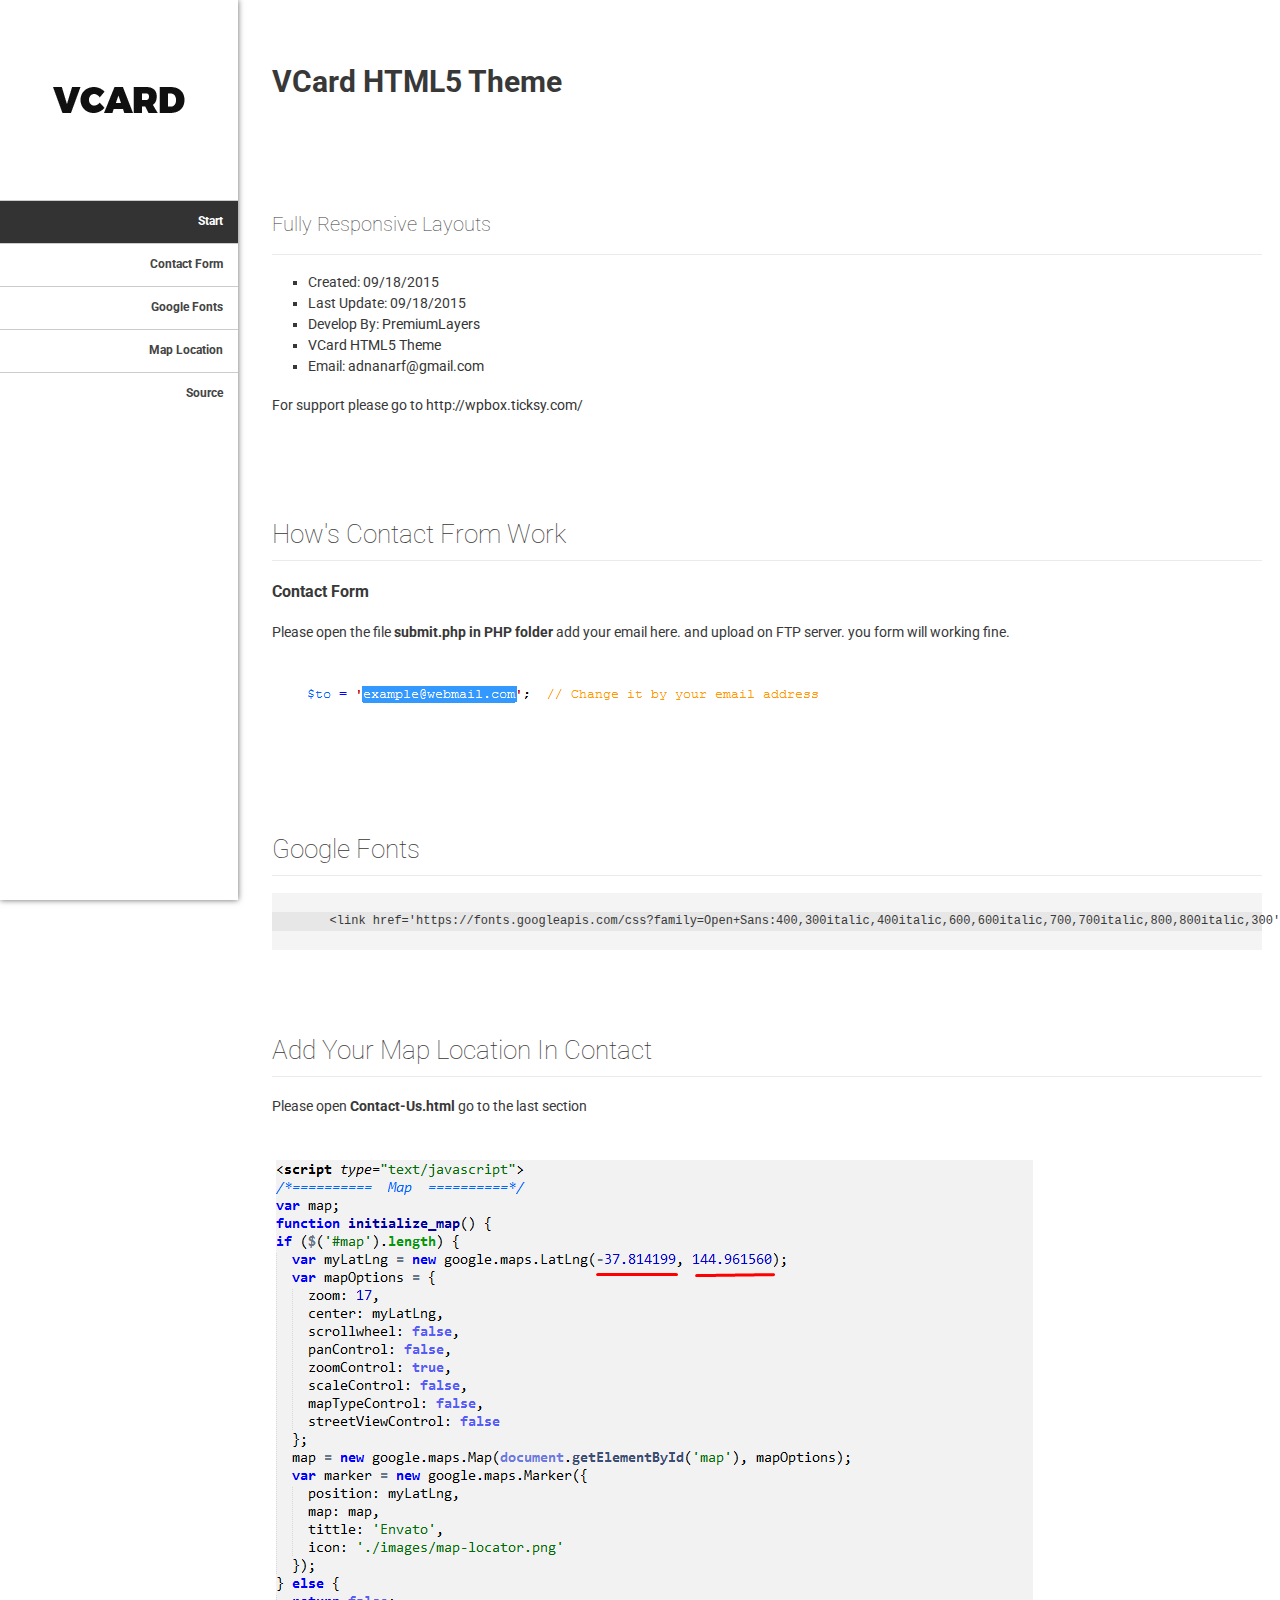
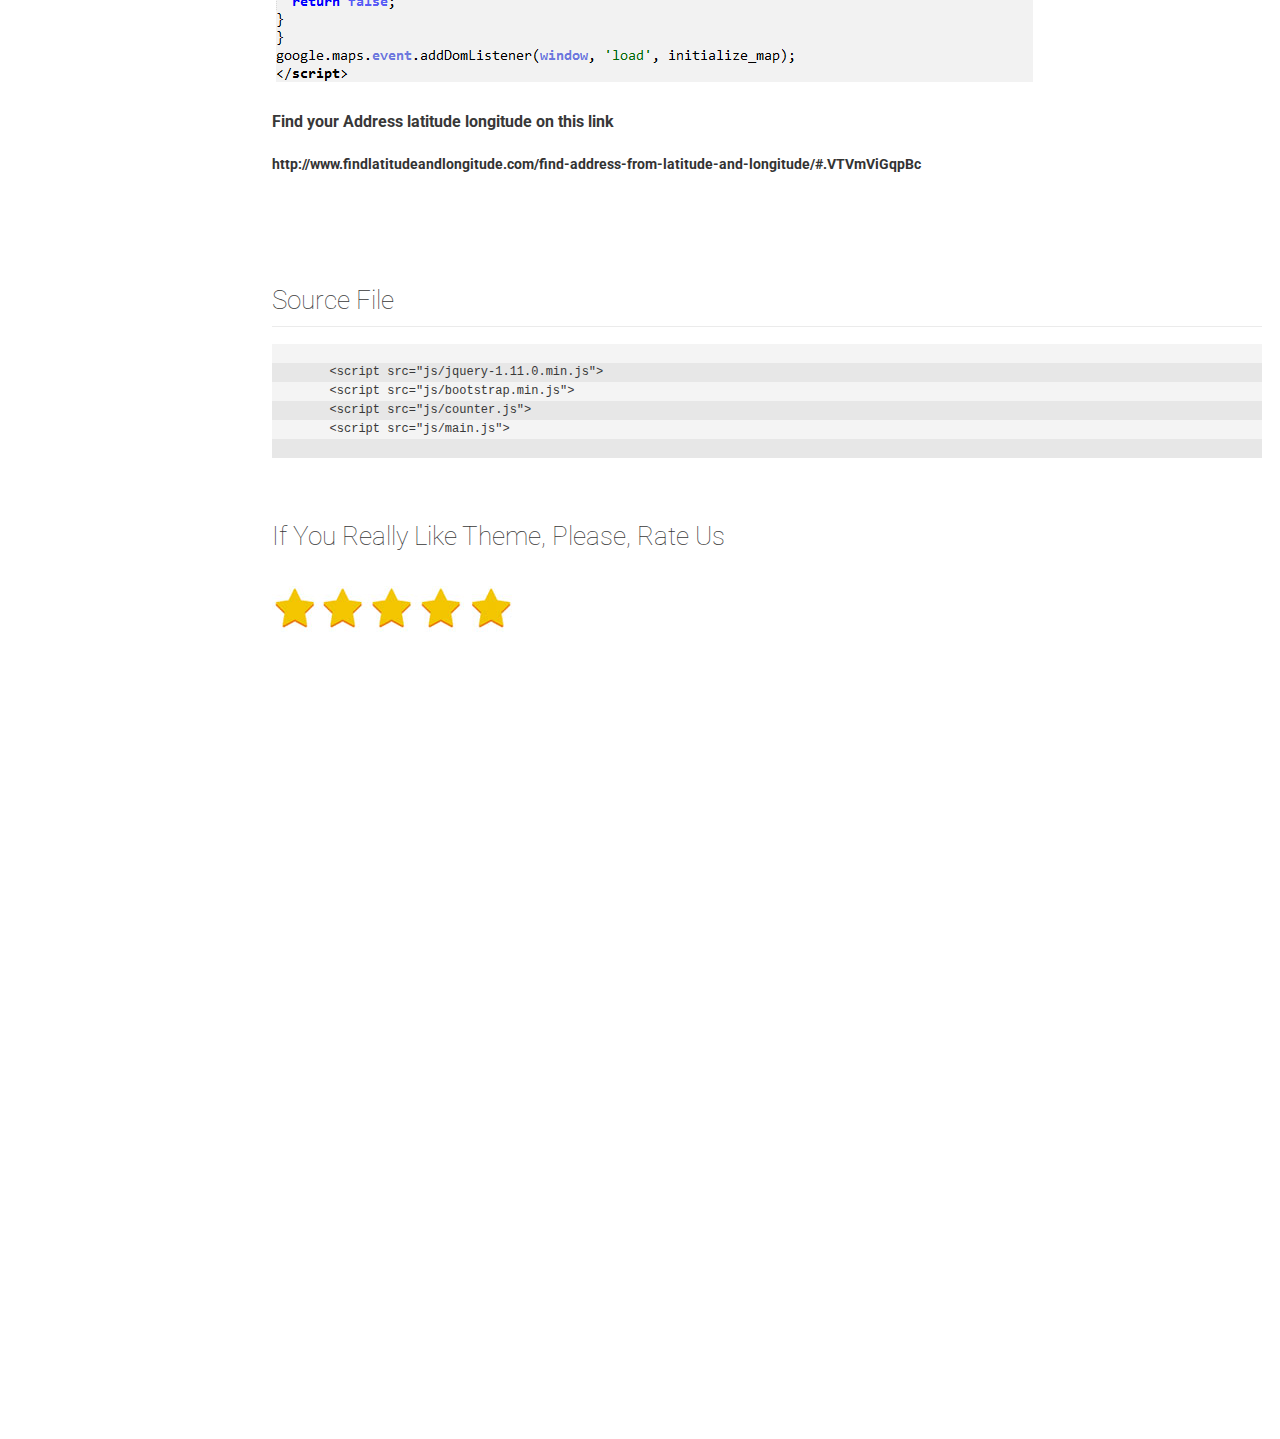
<file: docs/Documentation/index.html>
<!doctype html>
<!--[if IE 6 ]><html lang="en-us" class="ie6"> <![endif]-->
<!--[if IE 7 ]><html lang="en-us" class="ie7"> <![endif]-->
<!--[if IE 8 ]><html lang="en-us" class="ie8"> <![endif]-->
<!--[if (gt IE 7)|!(IE)]><!-->
<html lang="en-us">
<!--<![endif]-->
<head>
<meta charset="utf-8">
<title>VCard HTML5 Theme</title>
<link rel="stylesheet" href="css/documenter_style.css" media="all">
<script src="js/jquery.1.6.4.js"></script>
<script src="js/jquery.scrollTo-1.4.2-min.js"></script>
<script src="js/jquery.easing.js"></script>
<script>document.createElement('section');var duration=500,easing='swing';</script>
<script src="js/script.js"></script>
<link href='http://fonts.googleapis.com/css?family=Roboto:500,900,300,700,400' rel='stylesheet' type='text/css'>
<style>
html {
	background-color: #FFFFFF;
	color: #383838;
}
::-moz-selection {
 background:#448aff;
 color:#fff;
}
::selection {
	background: #448aff;
	color: #fff
}
#documenter_sidebar #documenter_logo {
	background: url("images/logo.png") no-repeat center #FFFFFF;
}
a {
	color: #333;
}
hr {
	border-top: 1px solid #EBEBEB;
	border-bottom: 1px solid #FFFFFF;
}
#documenter_sidebar, #documenter_sidebar ol a {
	background-color: #fff;
	color: #222222;
}
#documenter_sidebar ol a {
	border-top: 1px solid #ccc;
	color: #444444;
	border-bottom: 0;
	text-transform: capitalize;
}
#documenter_sidebar ol a:hover {
	background: #333;
	color: #fff;
}
#documenter_sidebar ol a.current {
	background: #333;
	color: #fff;
}
#documenter_copyright {
	display: block !important;
	visibility: visible !important;
}
</style>
</head>
<body>
<div id="documenter_sidebar"> <a href="#start" id="documenter_logo"></a>
  <ol id="documenter_nav">
    <li><a class="current" href="#start">Start</a></li>
    <li><a href="#contact">Contact Form</a></li>
    <li><a href="#fonts">Google Fonts</a></li>
    <li><a href="#map">Map Location</a></li>
    <li><a href="#source">Source</a></li>
  </ol>
</div>
<div id="documenter_content">
<section id="start">
  <h1>VCard HTML5 Theme</h1>
  <br />
  <section><br>
    <h2>Fully Responsive Layouts</h2>
  </section>
  <hr />
  <ul>
    <li>Created: 09/18/2015</li>
    <li>Last Update: 09/18/2015</li>
    <li>Develop By: <a href="http://themeforest.net/user/premiumlayers/portfolio" target="_blank"> PremiumLayers</a></li>
    <li><a href="#.">VCard HTML5 Theme</a></li>
    <li>Email: <a href="mailto:adnanarf@gmail.com">adnanarf@gmail.com</a></li>
  </ul>
  <p>For support please go to <a href="http://wpbox.ticksy.com/">http://wpbox.ticksy.com/</a></p>
</section>


<section id="contact">
  <h3>How's Contact From Work</h3>
  <hr class="notop">
  <h5><strong>Contact Form</strong></h5>
  <p>Please open the file <strong> submit.php in PHP folder</strong>  add your email here. and upload on FTP server. you form will working fine.</p>
  <img src="images/email.png" alt="" > </section>
<section id="fonts">
  <h3>Google Fonts</h3>
  <hr class="notop">
  <pre class="prettyprint lang-js linenums">
   	
	&lt;link href='https://fonts.googleapis.com/css?family=Open+Sans:400,300italic,400italic,600,600italic,700,700italic,800,800italic,300' rel='stylesheet' type='text/css'>
  </pre>
</section>
<section id="map">
  <h3>Add your Map Location in contact</h3>
  <hr class="notop">
  <p> Please open <strong>Contact-Us.html</strong> go to the last section</p>
  <br>
  <img src="images/map-long.png" alt="" > <br>
  <h5><strong>Find your Address latitude longitude on this link</strong></h5>
  <a href="http://www.findlatitudeandlongitude.com/find-address-from-latitude-and-longitude/#.VTVmViGqpBc"><strong>http://www.findlatitudeandlongitude.com/find-address-from-latitude-and-longitude/#.VTVmViGqpBc</strong></a> <br>
  <br>
</section>
<section id="source">
<h3>Source file</h3>
<hr class="notop">
<pre class="prettyprint lang-js linenums">

    	&ltscript src="js/jquery-1.11.0.min.js"></script> 
	&ltscript src="js/bootstrap.min.js"></script> 
	&ltscript src="js/counter.js"></script> 
	&ltscript src="js/main.js"></script> 
   
</pre>
<br>
<br>
<div class="rate-theme">
  <h3>If you really like theme, please, Rate us</h3>
  <br>
  <img src="images/stars.jpg" alt="" > </div>
</body>
</html>
</file>
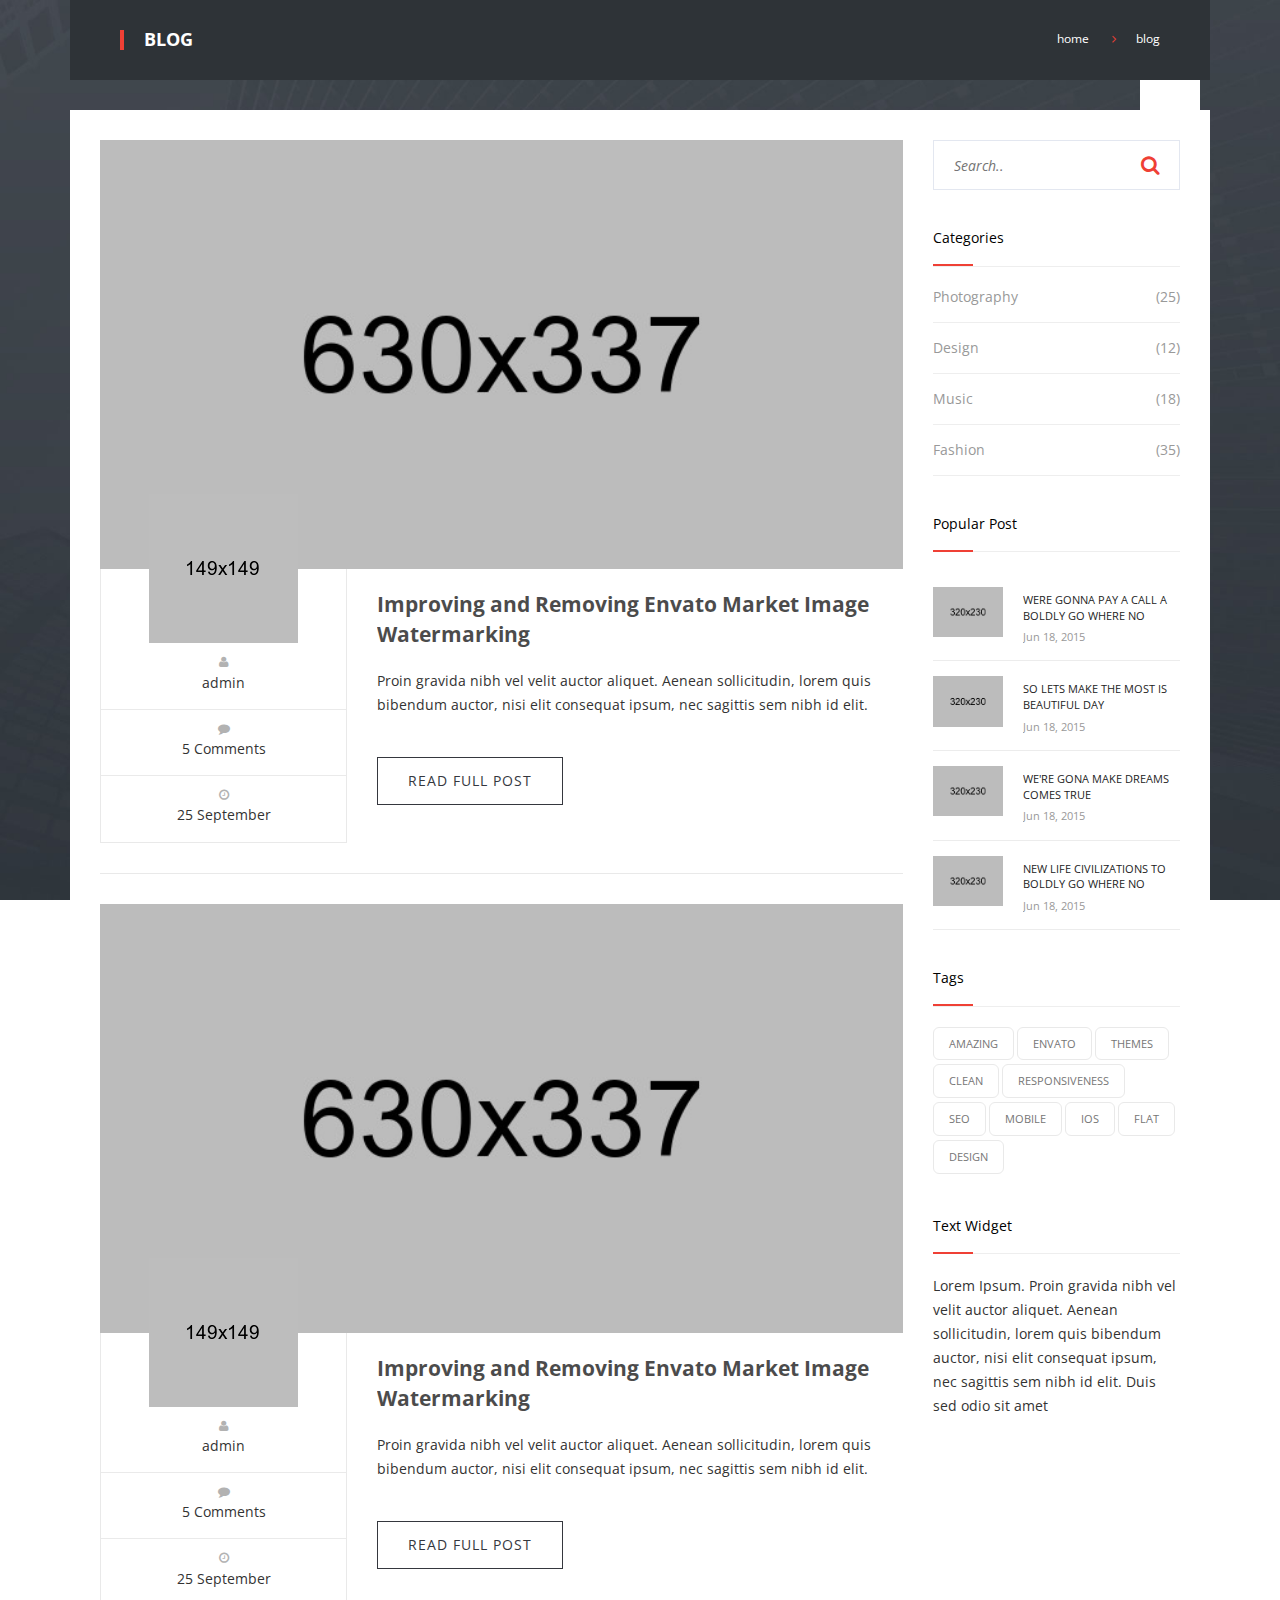
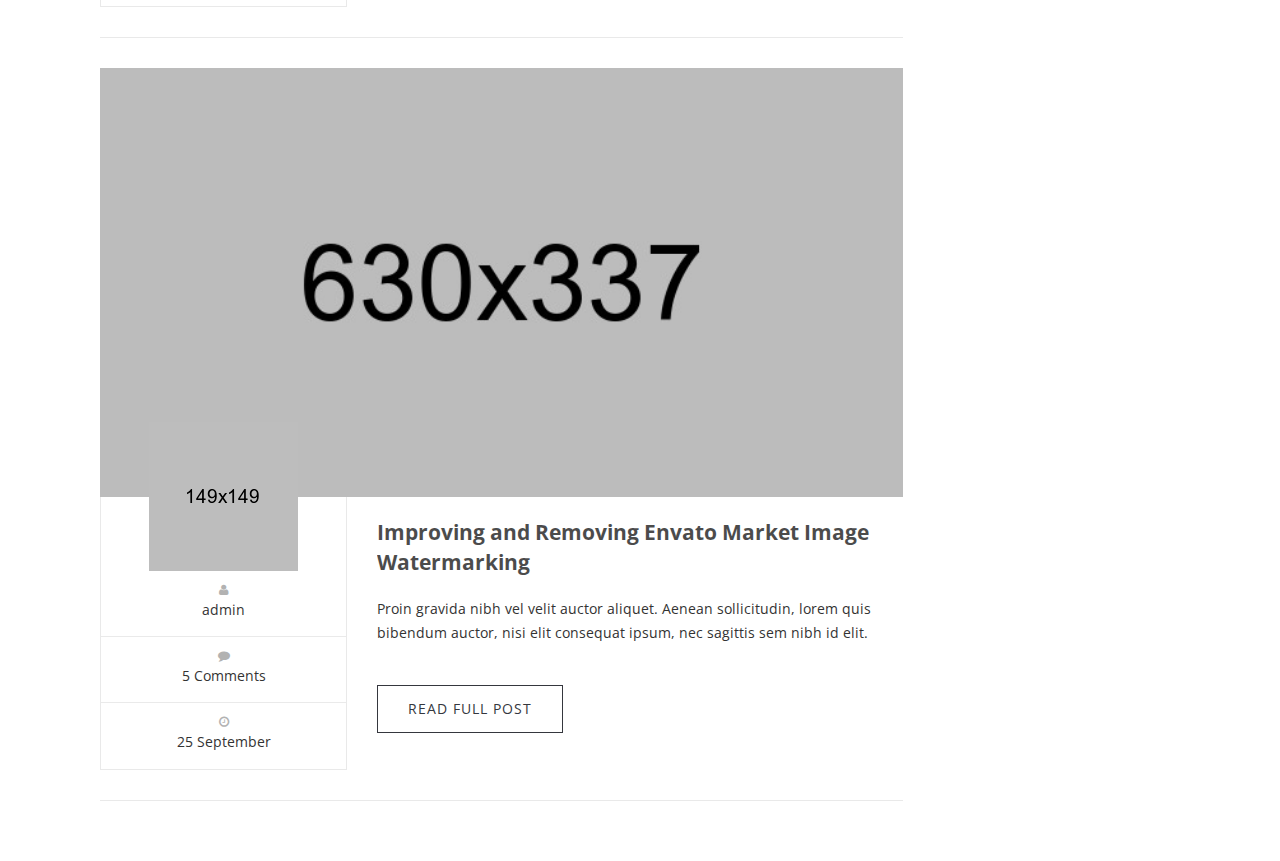
<file: docs/blog — копия.html>
<!DOCTYPE html>
<html lang="en">
<head>
<meta charset="utf-8">
<meta name="viewport" content="width=device-width, initial-scale=1">
<title>Vcard HTML</title>
<meta name="keywords" content="HTML5,CSS3,HTML,Template,Multi-Purpose,M_Adnan,Corporate Theme,Vcard HTML5,Vcard HTML5 - Multi Purpose HTML5 Template">
<meta name="description" content="Vcard HTML5 Template">
<meta name="author" content="M_Adnan">

<!-- FONTS ONLINE -->
<link href='https://fonts.googleapis.com/css?family=Open+Sans:400,300italic,400italic,600,600italic,700,700italic,800,800italic,300' rel='stylesheet' type='text/css'>

<!--MAIN STYLE-->
<link rel="stylesheet" type="text/css" href="http://code.ionicframework.com/ionicons/2.0.1/css/ionicons.min.css">
<link href="css/animate.css" rel="stylesheet" type="text/css">
<link href="css/bootstrap.min.css" rel="stylesheet" type="text/css">
<link href="css/font-awesome.min.css" rel="stylesheet" type="text/css">
<link href="css/main.css" rel="stylesheet" type="text/css">
<link href="css/style.css" rel="stylesheet" type="text/css">
<link href="css/responsive.css" rel="stylesheet" type="text/css">

<!-- HTML5 Shim and Respond.js IE8 support of HTML5 elements and media queries -->
<!-- WARNING: Respond.js doesn't work if you view the page via file:// -->
<!--[if lt IE 9]>
    <script src="https://oss.maxcdn.com/libs/html5shiv/3.7.0/html5shiv.js"></script>
    <script src="https://oss.maxcdn.com/libs/respond.js/1.4.2/respond.min.js"></script>
<![endif]-->

</head>
<body>

<!-- Page Wrap -->
<div id="wrap"> 
  
  <!-- Menu Link -->
  <div class="nav-menu"> <a href="#." class="cd-bouncy-nav-trigger"><i class="ion-navicon"></i></a> </div>
  
  <!-- Menu Overlay -->
  <div class="cd-bouncy-nav-modal">
    <nav>
      <ul class="cd-bouncy-nav">
        <li><a href="index.html"><i class="ion-ios-home-outline"></i> Home </a></li>
        <li><a href="resume.html"><i class="ion-ios-person-outline"></i> About</a></li>
        <li><a href="resume.html"><i class="ion-monitor"></i> Services</a></li>
        <li><a href="portfolio.html"><i class="ion-images"></i> Portfolio</a></li>
        <li><a href="blog.html"><i class="ion-ios-copy"></i> Blog</a></li>
        <li><a href="contact.html"><i class="ion-paper-airplane"></i> Contact</a></li>
      </ul>
    </nav>
    <a href="#." class="cd-close">Close modal</a> </div>
  
  <!-- Resume -->
  <div class="content animated bounceInUp">
    <div class="container"> 
      
      <!-- Sub Banner -->
      <div class="sub-banner">
        <h4>blog</h4>
        <ul class="breadcrumb">
          <li><a href="#.">home</a></li>
          <li>blog</li>
        </ul>
      </div>
      
      <!-- Contact -->
      <section class="defult blog">
        <div class="row">
          <div class="col-md-9"> 
            
            <!-- Blog Artical -->
            <article> <img class="img-responsive full-width" src="images/blog-img-1.jpg" alt="" >
              <div class="blog-post">
                <div class="row">
                  <div class="col-md-4"> 
                    
                    <!-- Post Info -->
                    <div class="post-admin text-center"> <img  src="images/blog-avatar-1.png" alt="">
                      <ul>
                        <li> <i class="fa fa-user"></i>
                          <p>admin</p>
                        </li>
                        <li> <i class="fa fa-comment"></i>
                          <p>5 Comments</p>
                        </li>
                        <li> <i class="fa fa-clock-o"></i>
                          <p>25 September</p>
                        </li>
                      </ul>
                    </div>
                  </div>
                  <div class="col-md-8"> <a href="#." class="post-tittle margin-top-20 margin-bottom-20">Improving and Removing Envato Market 
                    Image Watermarking</a>
                    <p>Proin gravida nibh vel velit auctor aliquet. Aenean sollicitudin, lorem quis bibendum auctor, nisi elit consequat ipsum, nec sagittis sem nibh id elit. </p>
                    <a href="blog-single.html" class="btn">Read Full Post</a> </div>
                </div>
              </div>
            </article>
            
            <!-- Blog Artical -->
            <article> <img class="img-responsive full-width" src="images/blog-img-2.jpg" alt="" >
              <div class="blog-post">
                <div class="row">
                  <div class="col-md-4"> 
                    
                    <!-- Post Info -->
                    <div class="post-admin text-center"> <img  src="images/blog-avatar-2.png" alt="">
                      <ul>
                        <li> <i class="fa fa-user"></i>
                          <p>admin</p>
                        </li>
                        <li> <i class="fa fa-comment"></i>
                          <p>5 Comments</p>
                        </li>
                        <li> <i class="fa fa-clock-o"></i>
                          <p>25 September</p>
                        </li>
                      </ul>
                    </div>
                  </div>
                  <div class="col-md-8"> <a href="#." class="post-tittle margin-top-20 margin-bottom-20">Improving and Removing Envato Market 
                    Image Watermarking</a>
                    <p>Proin gravida nibh vel velit auctor aliquet. Aenean sollicitudin, lorem quis bibendum auctor, nisi elit consequat ipsum, nec sagittis sem nibh id elit. </p>
                    <a href="blog-single.html" class="btn">Read Full Post</a> </div>
                </div>
              </div>
            </article>
            
            <!-- Blog Artical -->
            <article> <img class="img-responsive full-width" src="images/blog-img-3.jpg" alt="" >
              <div class="blog-post">
                <div class="row">
                  <div class="col-md-4"> 
                    
                    <!-- Post Info -->
                    <div class="post-admin text-center"> <img  src="images/blog-avatar-3.png" alt="">
                      <ul>
                        <li> <i class="fa fa-user"></i>
                          <p>admin</p>
                        </li>
                        <li> <i class="fa fa-comment"></i>
                          <p>5 Comments</p>
                        </li>
                        <li> <i class="fa fa-clock-o"></i>
                          <p>25 September</p>
                        </li>
                      </ul>
                    </div>
                  </div>
                  <div class="col-md-8"> <a href="#." class="post-tittle margin-top-20 margin-bottom-20">Improving and Removing Envato Market 
                    Image Watermarking</a>
                    <p>Proin gravida nibh vel velit auctor aliquet. Aenean sollicitudin, lorem quis bibendum auctor, nisi elit consequat ipsum, nec sagittis sem nibh id elit. </p>
                    <a href="blog-single.html" class="btn">Read Full Post</a> </div>
                </div>
              </div>
            </article>
          </div>
          
          <!-- Right Sidebar -->
          <div class="col-md-3">
            <div class="blog-side-bar"> 
              <!-- Search -->
              <div class="search margin-bottom-30">
                <div class="form-group">
                  <input id="serch" type="search" class="input" placeholder="Search..">
                  <button class="sea-icon"><i class="fa fa-search"></i></button>
                </div>
              </div>
              
              <!-- TAGS -->
              <div class="cate margin-top-40">
                <h5>Categories</h5>
                <hr>
                <ul>
                  <li><a href="#.">Photography <span>(25)</span></a></li>
                  <li><a href="#.">Design <span>(12)</span></a></li>
                  <li><a href="#.">Music <span>(18)</span></a></li>
                  <li><a href="#.">Fashion <span>(35)</span></a></li>
                </ul>
              </div>
              
              <!-- POST -->
              <div class="papu-post margin-top-40">
                <h5>Popular Post</h5>
                <hr>
                <ul>
                  <li class="media">
                    <div class="media-left"> <a href="#"> <img class="media-object" src="images/img-1.jpg" alt=""></a> </div>
                    <div class="media-body"> <a class="media-heading" href="#.">Were gonna pay a call a boldly go where no </a> <span>Jun 18, 2015</span> </div>
                  </li>
                  <li class="media">
                    <div class="media-left"> <a href="#"> <img class="media-object" src="images/img-2.jpg" alt=""></a> </div>
                    <div class="media-body"> <a class="media-heading" href="#.">So lets make the most is  beautiful day </a> <span>Jun 18, 2015</span> </div>
                  </li>
                  <li class="media">
                    <div class="media-left"> <a href="#"> <img class="media-object" src="images/img-3.jpg" alt=""></a> </div>
                    <div class="media-body"> <a class="media-heading" href="#.">We're gona make dreams comes true </a> <span>Jun 18, 2015</span> </div>
                  </li>
                  <li class="media">
                    <div class="media-left"> <a href="#"> <img class="media-object" src="images/img-4.jpg" alt=""></a> </div>
                    <div class="media-body"> <a class="media-heading" href="#.">New life civilizations to boldly go where no </a> <span>Jun 18, 2015</span> </div>
                  </li>
                </ul>
              </div>
              <!-- TAGS -->
              <div class="tags margin-top-40">
                <h5>Tags</h5>
                <hr>
                <ul>
                  <li><a href="#.">Amazing </a></li>
                  <li><a href="#.">Envato </a></li>
                  <li><a href="#.">Themes </a></li>
                  <li><a href="#.">Clean </a></li>
                  <li><a href="#.">Responsiveness </a></li>
                  <li><a href="#.">SEO </a></li>
                  <li><a href="#.">Mobile </a></li>
                  <li><a href="#.">IOS </a></li>
                  <li><a href="#.">Flat </a></li>
                  <li><a href="#.">Design </a></li>
                </ul>
              </div>
              <!-- TAGS -->
              <div class="cate margin-top-40">
                <h5>Text Widget</h5>
                <hr>
                <p>Lorem Ipsum. Proin gravida nibh vel velit auctor aliquet. Aenean sollicitudin, lorem quis bibendum auctor, nisi elit consequat ipsum, nec sagittis sem nibh id elit. Duis sed odio sit amet </p>
              </div>
            </div>
          </div>
        </div>
      </section>
    </div>
  </div>
</div>
<!-- Wrap End --> 
<script src="js/jquery-1.11.0.min.js"></script> 
<script src="js/bootstrap.min.js"></script> 
<script src="js/counter.js"></script> 
<script src="js/jquery.prettyPhoto.js"></script> 
<script src="js/main.js"></script>
</body>
</html>
</file>
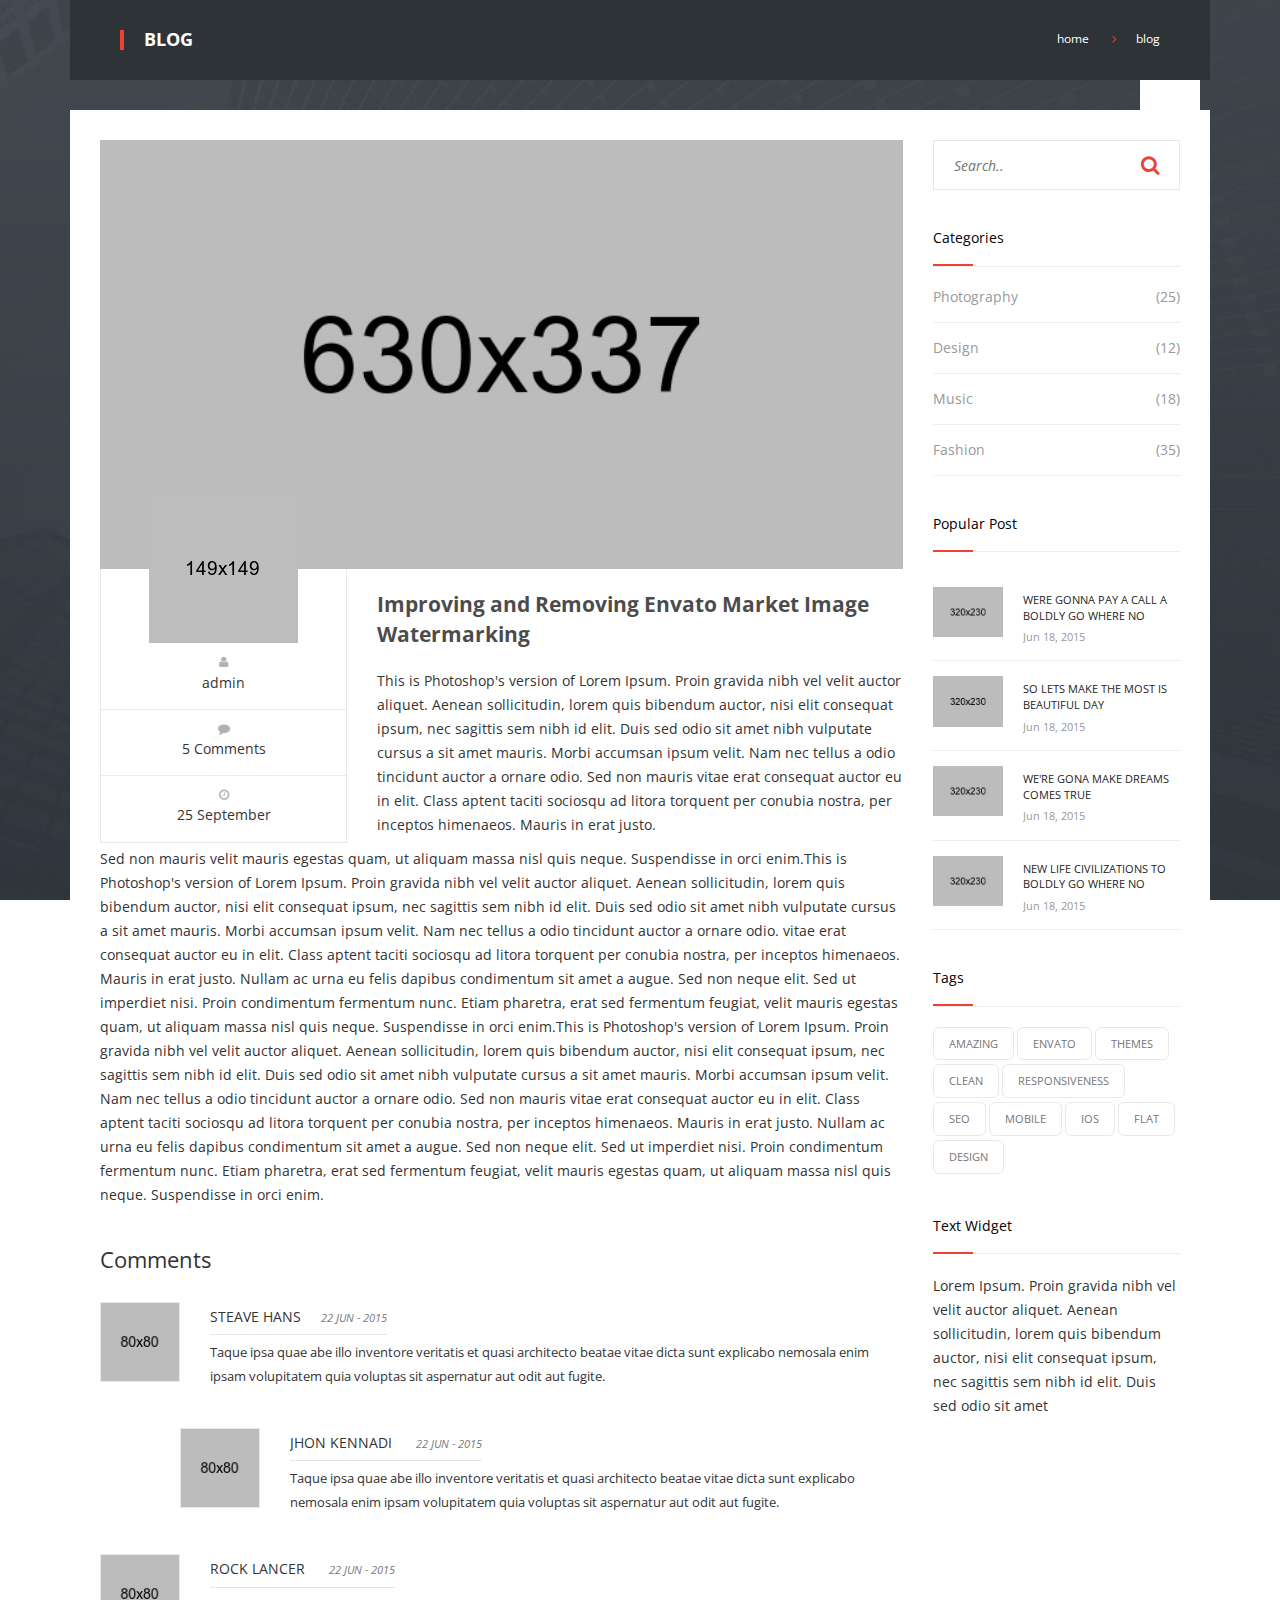
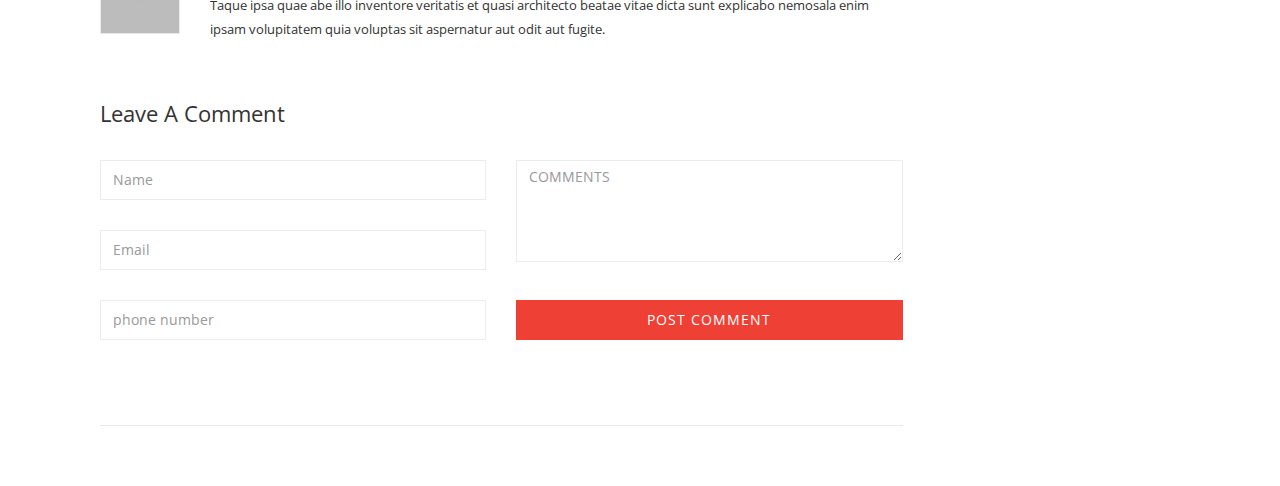
<file: docs/blog-single.html>
<!DOCTYPE html>
<html lang="en">
<head>
<meta charset="utf-8">
<meta name="viewport" content="width=device-width, initial-scale=1">
<title>Vcard HTML</title>
<meta name="keywords" content="HTML5,CSS3,HTML,Template,Multi-Purpose,M_Adnan,Corporate Theme,Vcard HTML5,Vcard HTML5 - Multi Purpose HTML5 Template">
<meta name="description" content="Vcard HTML5 Template">
<meta name="author" content="M_Adnan">

<!-- FONTS ONLINE -->
<link href='https://fonts.googleapis.com/css?family=Open+Sans:400,300italic,400italic,600,600italic,700,700italic,800,800italic,300' rel='stylesheet' type='text/css'>

<!--MAIN STYLE-->
<link rel="stylesheet" type="text/css" href="http://code.ionicframework.com/ionicons/2.0.1/css/ionicons.min.css">
<link href="css/animate.css" rel="stylesheet" type="text/css">
<link href="css/bootstrap.min.css" rel="stylesheet" type="text/css">
<link href="css/font-awesome.min.css" rel="stylesheet" type="text/css">
<link href="css/main.css" rel="stylesheet" type="text/css">
<link href="css/style.css" rel="stylesheet" type="text/css">
<link href="css/responsive.css" rel="stylesheet" type="text/css">

<!-- HTML5 Shim and Respond.js IE8 support of HTML5 elements and media queries -->
<!-- WARNING: Respond.js doesn't work if you view the page via file:// -->
<!--[if lt IE 9]>
    <script src="https://oss.maxcdn.com/libs/html5shiv/3.7.0/html5shiv.js"></script>
    <script src="https://oss.maxcdn.com/libs/respond.js/1.4.2/respond.min.js"></script>
<![endif]-->

</head>
<body>

<!-- Page Wrap -->
<div id="wrap"> 
  
  <!-- Menu Link -->
  <div class="nav-menu"> <a href="#." class="cd-bouncy-nav-trigger"><i class="ion-navicon"></i></a> </div>
  
  <!-- Menu Overlay -->
  <div class="cd-bouncy-nav-modal">
    <nav>
      <ul class="cd-bouncy-nav">
        <li><a href="index.html"><i class="ion-ios-home-outline"></i> Home </a></li>
        <li><a href="resume.html"><i class="ion-ios-person-outline"></i> About</a></li>
        <li><a href="resume.html"><i class="ion-monitor"></i> Services</a></li>
        <li><a href="portfolio.html"><i class="ion-images"></i> Portfolio</a></li>
        <li><a href="blog.html"><i class="ion-ios-copy"></i> Blog</a></li>
        <li><a href="contact.html"><i class="ion-paper-airplane"></i> Contact</a></li>
      </ul>
    </nav>
    <a href="#." class="cd-close">Close modal</a> </div>
  
  <!-- Resume -->
  <div class="content animated bounceInUp">
    <div class="container"> 
      
      <!-- Sub Banner -->
      <div class="sub-banner">
        <h4>blog</h4>
        <ul class="breadcrumb">
          <li><a href="#.">home</a></li>
          <li>blog</li>
        </ul>
      </div>
      
      <!-- Contact -->
      <section class="defult blog">
        <div class="row">
          <div class="col-md-9"> 
            
            <!-- Blog Artical -->
            <article> <img class="img-responsive full-width" src="images/blog-img-1.jpg" alt="" >
              <div class="blog-post">
                <div class="row">
                  <div class="col-md-4"> 
                    
                    <!-- Post Info -->
                    <div class="post-admin text-center"> <img  src="images/blog-avatar-1.png" alt="">
                      <ul>
                        <li> <i class="fa fa-user"></i>
                          <p>admin</p>
                        </li>
                        <li> <i class="fa fa-comment"></i>
                          <p>5 Comments</p>
                        </li>
                        <li> <i class="fa fa-clock-o"></i>
                          <p>25 September</p>
                        </li>
                      </ul>
                    </div>
                  </div>
                  <div class="col-md-8"> <a href="#." class="post-tittle margin-top-20 margin-bottom-20">Improving and Removing Envato Market 
                    Image Watermarking</a>
                    <p>This is Photoshop's version  of Lorem Ipsum. Proin gravida nibh vel velit auctor aliquet. Aenean sollicitudin, lorem quis bibendum auctor, nisi elit consequat ipsum, nec sagittis sem nibh id elit. Duis sed odio sit amet nibh vulputate cursus a sit amet mauris. Morbi accumsan ipsum velit. Nam nec tellus a odio tincidunt auctor a ornare odio. Sed non  mauris vitae erat consequat auctor eu in elit. Class aptent taciti sociosqu ad litora torquent per conubia nostra, per inceptos himenaeos. Mauris in erat justo. </p>
                  </div>
                  <div class="col-md-12">
                    <p>Sed non  mauris velit mauris egestas quam, ut aliquam massa nisl quis neque. Suspendisse in orci enim.This is Photoshop's version  of Lorem Ipsum. Proin gravida nibh vel velit auctor aliquet. Aenean sollicitudin, lorem quis bibendum auctor, nisi elit consequat ipsum, nec sagittis sem nibh id elit. Duis sed odio sit amet nibh vulputate cursus a sit amet mauris. Morbi accumsan ipsum velit. Nam nec tellus a odio tincidunt auctor a ornare odio. vitae erat consequat auctor eu in elit. Class aptent taciti sociosqu ad litora torquent per conubia nostra, per inceptos himenaeos. Mauris in erat justo. Nullam ac urna eu felis dapibus condimentum sit amet a augue. Sed non neque elit. Sed ut imperdiet nisi. Proin condimentum fermentum nunc. Etiam pharetra, erat sed fermentum feugiat, velit mauris egestas quam, ut aliquam massa nisl quis neque. Suspendisse in orci enim.This is Photoshop's version  of Lorem Ipsum. Proin gravida nibh vel velit auctor aliquet. Aenean sollicitudin, lorem quis bibendum auctor, nisi elit consequat ipsum, nec sagittis sem nibh id elit. Duis sed odio sit amet nibh vulputate cursus a sit amet mauris. Morbi accumsan ipsum velit. Nam nec tellus a odio tincidunt auctor a ornare odio. Sed non  mauris vitae erat consequat auctor eu in elit. Class aptent taciti sociosqu ad litora torquent per conubia nostra, per inceptos himenaeos. Mauris in erat justo. Nullam ac urna eu felis dapibus condimentum sit amet a augue. Sed non neque elit. Sed ut imperdiet nisi. Proin condimentum fermentum nunc. Etiam pharetra, erat sed fermentum feugiat, velit mauris egestas quam, ut aliquam massa nisl quis neque. Suspendisse in orci enim.</p>
                  </div>
                </div>
                
                <!--=======  COMMENTS =========-->
                <div class="comments">
                  <h4>Comments </h4>
                  <ul class="media-list">
                    
                    <!--=======  COMMENTS =========-->
                    <li class="media">
                      <div class="media-left"> <a href="#"> <img class="media-object" src="images/b-avatar-1.jpg" alt=""> </a> </div>
                      <div class="media-body">
                        <h6 class="media-heading">Steave Hans<span> 22 jun - 2015</span></h6>
                        <p>Taque ipsa quae abe illo inventore veritatis et quasi architecto beatae vitae dicta sunt explicabo nemosala enim ipsam volupitatem quia voluptas sit aspernatur aut odit aut fugite.</p>
                      </div>
                    </li>
                    
                    <!--=======  COMMENTS =========-->
                    <li class="media margin-left-80">
                      <div class="media-left"> <a href="#"> <img class="media-object" src="images/b-avatar-2.jpg" alt=""> </a> </div>
                      <div class="media-body">
                        <h6 class="media-heading">Jhon Kennadi <span> 22 jun - 2015</span></h6>
                        <p>Taque ipsa quae abe illo inventore veritatis et quasi architecto beatae vitae dicta sunt explicabo nemosala enim ipsam volupitatem quia voluptas sit aspernatur aut odit aut fugite.</p>
                      </div>
                    </li>
                    
                    <!--=======  COMMENTS =========-->
                    <li class="media">
                      <div class="media-left"> <a href="#"> <img class="media-object" src="images/b-avatar-3.jpg" alt=""> </a> </div>
                      <div class="media-body">
                        <h6 class="media-heading">Rock Lancer <span>22 jun - 2015</span></h6>
                        <p>Taque ipsa quae abe illo inventore veritatis et quasi architecto beatae vitae dicta sunt explicabo nemosala enim ipsam volupitatem quia voluptas sit aspernatur aut odit aut fugite.</p>
                      </div>
                    </li>
                  </ul>
                  
                  <!--=======  LEAVE COMMENTS =========-->
                  <h4>Leave A Comment</h4>
                  <form>
                    <div class="row">
                      <div class="col-md-6">
                        <ul class="row">
                          <li class="col-sm-12">
                            <label> 
                              <input type="text" class="form-control" name="name" placeholder="Name" >
                            </label>
                          </li>
                          <li class="col-sm-12">
                            <label> 
                              <input type="text" class="form-control" name="name" placeholder="Email" >
                            </label>
                          </li>
                          <li class="col-sm-12">
                            <label> 
                              <input type="text" class="form-control" name="name" placeholder="phone number" >
                            </label>
                          </li>
                        </ul>
                      </div>
                      <div class="col-md-6">
                        <ul class="row">
                          <li class="col-sm-12">
                            <label> 
                              <textarea class="form-control" placeholder="COMMENTS"></textarea>
                            </label>
                          </li>
                          <li class="col-sm-12">
                            <button type="submit" class="btn">post comment </button>
                          </li>
                        </ul>
                      </div>
                    </div>
                  </form>
                </div>
              </div>
            </article>
          </div>
          
          <!-- Right Sidebar -->
          <div class="col-md-3">
            <div class="blog-side-bar"> 
              <!-- Search -->
              <div class="search margin-bottom-30">
                <div class="form-group">
                  <input id="serch" type="search" class="input" placeholder="Search..">
                  <button class="sea-icon"><i class="fa fa-search"></i></button>
                </div>
              </div>
              
              <!-- TAGS -->
              <div class="cate margin-top-40">
                <h5>Categories</h5>
                <hr>
                <ul>
                  <li><a href="#.">Photography <span>(25)</span></a></li>
                  <li><a href="#.">Design <span>(12)</span></a></li>
                  <li><a href="#.">Music <span>(18)</span></a></li>
                  <li><a href="#.">Fashion <span>(35)</span></a></li>
                </ul>
              </div>
              
              <!-- POST -->
              <div class="papu-post margin-top-40">
                <h5>Popular Post</h5>
                <hr>
                <ul>
                  <li class="media">
                    <div class="media-left"> <a href="#"> <img class="media-object" src="images/img-1.jpg" alt=""></a> </div>
                    <div class="media-body"> <a class="media-heading" href="#.">Were gonna pay a call a boldly go where no </a> <span>Jun 18, 2015</span> </div>
                  </li>
                  <li class="media">
                    <div class="media-left"> <a href="#"> <img class="media-object" src="images/img-2.jpg" alt=""></a> </div>
                    <div class="media-body"> <a class="media-heading" href="#.">So lets make the most is  beautiful day </a> <span>Jun 18, 2015</span> </div>
                  </li>
                  <li class="media">
                    <div class="media-left"> <a href="#"> <img class="media-object" src="images/img-3.jpg" alt=""></a> </div>
                    <div class="media-body"> <a class="media-heading" href="#.">We're gona make dreams comes true </a> <span>Jun 18, 2015</span> </div>
                  </li>
                  <li class="media">
                    <div class="media-left"> <a href="#"> <img class="media-object" src="images/img-4.jpg" alt=""></a> </div>
                    <div class="media-body"> <a class="media-heading" href="#.">New life civilizations to boldly go where no </a> <span>Jun 18, 2015</span> </div>
                  </li>
                </ul>
              </div>
              <!-- TAGS -->
              <div class="tags margin-top-40">
                <h5>Tags</h5>
                <hr>
                <ul>
                  <li><a href="#.">Amazing </a></li>
                  <li><a href="#.">Envato </a></li>
                  <li><a href="#.">Themes </a></li>
                  <li><a href="#.">Clean </a></li>
                  <li><a href="#.">Responsiveness </a></li>
                  <li><a href="#.">SEO </a></li>
                  <li><a href="#.">Mobile </a></li>
                  <li><a href="#.">IOS </a></li>
                  <li><a href="#.">Flat </a></li>
                  <li><a href="#.">Design </a></li>
                </ul>
              </div>
              <!-- TAGS -->
              <div class="cate margin-top-40">
                <h5>Text Widget</h5>
                <hr>
                <p>Lorem Ipsum. Proin gravida nibh vel velit auctor aliquet. Aenean sollicitudin, lorem quis bibendum auctor, nisi elit consequat ipsum, nec sagittis sem nibh id elit. Duis sed odio sit amet </p>
              </div>
            </div>
          </div>
        </div>
      </section>
    </div>
  </div>
</div>
<!-- Wrap End --> 
<script src="js/jquery-1.11.0.min.js"></script> 
<script src="js/bootstrap.min.js"></script> 
<script src="js/counter.js"></script> 
<script src="js/jquery.prettyPhoto.js"></script> 
<script src="js/main.js"></script>
</body>
</html>
</file>
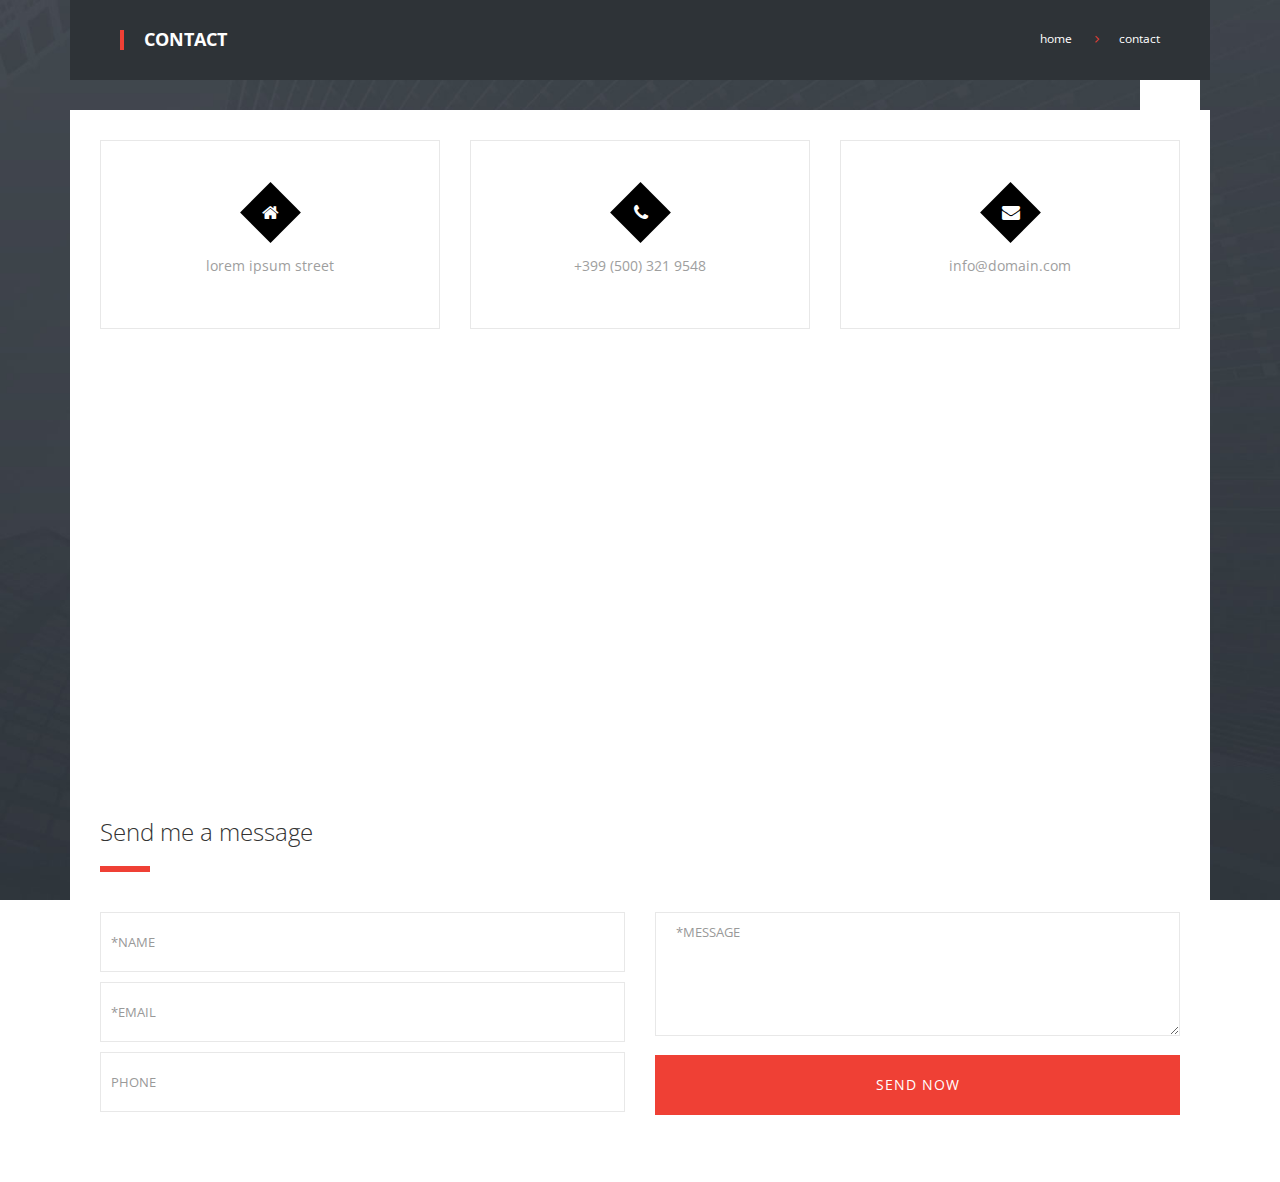
<file: docs/contact.html>
<!DOCTYPE html>
<html lang="en">
<head>
<meta charset="utf-8">
<meta name="viewport" content="width=device-width, initial-scale=1">
<title>Vcard HTML</title>
<meta name="keywords" content="HTML5,CSS3,HTML,Template,Multi-Purpose,M_Adnan,Corporate Theme,Vcard HTML5,Vcard HTML5 - Multi Purpose HTML5 Template">
<meta name="description" content="Vcard HTML5 Template">
<meta name="author" content="M_Adnan">

<!-- FONTS ONLINE -->
<link href='https://fonts.googleapis.com/css?family=Open+Sans:400,300italic,400italic,600,600italic,700,700italic,800,800italic,300' rel='stylesheet' type='text/css'>

<!--MAIN STYLE-->
<link rel="stylesheet" type="text/css" href="http://code.ionicframework.com/ionicons/2.0.1/css/ionicons.min.css">
<link href="css/animate.css" rel="stylesheet" type="text/css">
<link href="css/bootstrap.min.css" rel="stylesheet" type="text/css">
<link href="css/font-awesome.min.css" rel="stylesheet" type="text/css">
<link href="css/main.css" rel="stylesheet" type="text/css">
<link href="css/style.css" rel="stylesheet" type="text/css">
<link href="css/responsive.css" rel="stylesheet" type="text/css">

<!-- HTML5 Shim and Respond.js IE8 support of HTML5 elements and media queries -->
<!-- WARNING: Respond.js doesn't work if you view the page via file:// -->
<!--[if lt IE 9]>
    <script src="https://oss.maxcdn.com/libs/html5shiv/3.7.0/html5shiv.js"></script>
    <script src="https://oss.maxcdn.com/libs/respond.js/1.4.2/respond.min.js"></script>
<![endif]-->

</head>
<body>

<!-- Page Wrap -->
<div id="wrap"> 
  
  <!-- Menu Link -->
  <div class="nav-menu"> <a href="#." class="cd-bouncy-nav-trigger"><i class="ion-navicon"></i></a> </div>
  
  <!-- Menu Overlay -->
  <div class="cd-bouncy-nav-modal">
    <nav>
      <ul class="cd-bouncy-nav">
        <li><a href="index.html"><i class="ion-ios-home-outline"></i> Home </a></li>
        <li><a href="resume.html"><i class="ion-ios-person-outline"></i> About</a></li>
        <li><a href="resume.html"><i class="ion-monitor"></i> Services</a></li>
        <li><a href="portfolio.html"><i class="ion-images"></i> Portfolio</a></li>
        <li><a href="blog.html"><i class="ion-ios-copy"></i> Blog</a></li>
        <li><a href="contact.html"><i class="ion-paper-airplane"></i> Contact</a></li>
      </ul>
    </nav>
    <a href="#." class="cd-close">Close modal</a> </div>
  
  <!-- Resume -->
  <div class="content animated bounceInUp">
    <div class="container"> 
      
      <!-- Sub Banner -->
      <div class="sub-banner">
        <h4>Contact</h4>
        <ul class="breadcrumb">
          <li><a href="#.">home</a></li>
          <li>contact</li>
        </ul>
      </div>
      
      <!-- Contact -->
      <section class="defult contact">
        <ul class="row contact-info">
          <li class="col-md-4">
            <div class="cont-info">
              <div class="icon"><i class="fa fa-home"></i></div>
              <p>lorem ipsum street</p>
            </div>
          </li>
          <li class="col-md-4">
            <div class="cont-info">
              <div class="icon"><i class="fa fa-phone"></i></div>
              <p>+399 (500) 321 9548</p>
            </div>
          </li>
          <li class="col-md-4">
            <div class="cont-info">
              <div class="icon"><i class="fa fa-envelope"></i></div>
              <p>info@domain.com</p>
            </div>
          </li>
        </ul>
        
        <!-- MAP -->
        <div id="map" class="margin-top-30"></div>
      </section>
      
      
       <!-- Contact -->
      <section class="defult contact margin-bottom-30">
      <div class="contact-form">
      
      <div class="tittle">
          <h4>Send me a message</h4>
          <hr>
        </div> 
            <!--======= FORM  =========-->
            <form role="form" id="contact_form" class="contact-form" method="post" onSubmit="return false">
              <div class="row">
                <div class="col-md-6">
                  <ul class="row">
                    <li class="col-sm-12">
                      <label>
                        <input type="text" class="form-control" name="name" id="name" placeholder="*NAME">
                      </label>
                    </li>
                    <li class="col-sm-12">
                      <label>
                        <input type="text" class="form-control" name="email" id="email" placeholder="*EMAIL">
                      </label>
                    </li>
                    <li class="col-sm-12">
                      <label>
                        <input type="text" class="form-control" name="company" id="company" placeholder="PHONE">
                      </label>
                    </li>
                    
                  </ul>
                </div>
                <div class="col-md-6">
                  <ul class="row">
                    
                    <li class="col-sm-12">
                      <label>
                        <textarea class="form-control" name="message" id="message" rows="5" placeholder="*MESSAGE"></textarea>
                      </label>
                    </li>
                    <li class="col-sm-12 no-margin">
                      <button type="submit" value="submit" class="btn" id="btn_submit" onClick="proceed();">SEND NOW</button>
                    </li>
                  </ul>
                </div>
              </div>
            </form>
          </div>
         </section>

      
      
    </div>
  </div>
</div>
<!-- Wrap End --> 

<script src="js/jquery-1.11.0.min.js"></script> 
<script src="js/bootstrap.min.js"></script> 
<script src="js/counter.js"></script> 
<script src="js/jquery.prettyPhoto.js"></script> 
<script src="js/main.js"></script>
<!-- begin map script--> 
<script type='text/javascript' src='http://maps.google.com/maps/api/js?sensor=false'></script> 
<script type="text/javascript">
/*==========  Map  ==========*/
var map;
function initialize_map() {
if ($('#map').length) {
  var myLatLng = new google.maps.LatLng(-37.814199, 144.961560);
  var mapOptions = {
    zoom: 17,
    center: myLatLng,
    scrollwheel: false,
    panControl: false,
    zoomControl: true,
    scaleControl: false,
    mapTypeControl: false,
    streetViewControl: false
  };
  map = new google.maps.Map(document.getElementById('map'), mapOptions);
  var marker = new google.maps.Marker({
    position: myLatLng,
    map: map,
    tittle: 'Envato',
    icon: ''

  });
} else {
  return false;
}
}
google.maps.event.addDomListener(window, 'load', initialize_map);
</script>
</body>
</html>
</file>
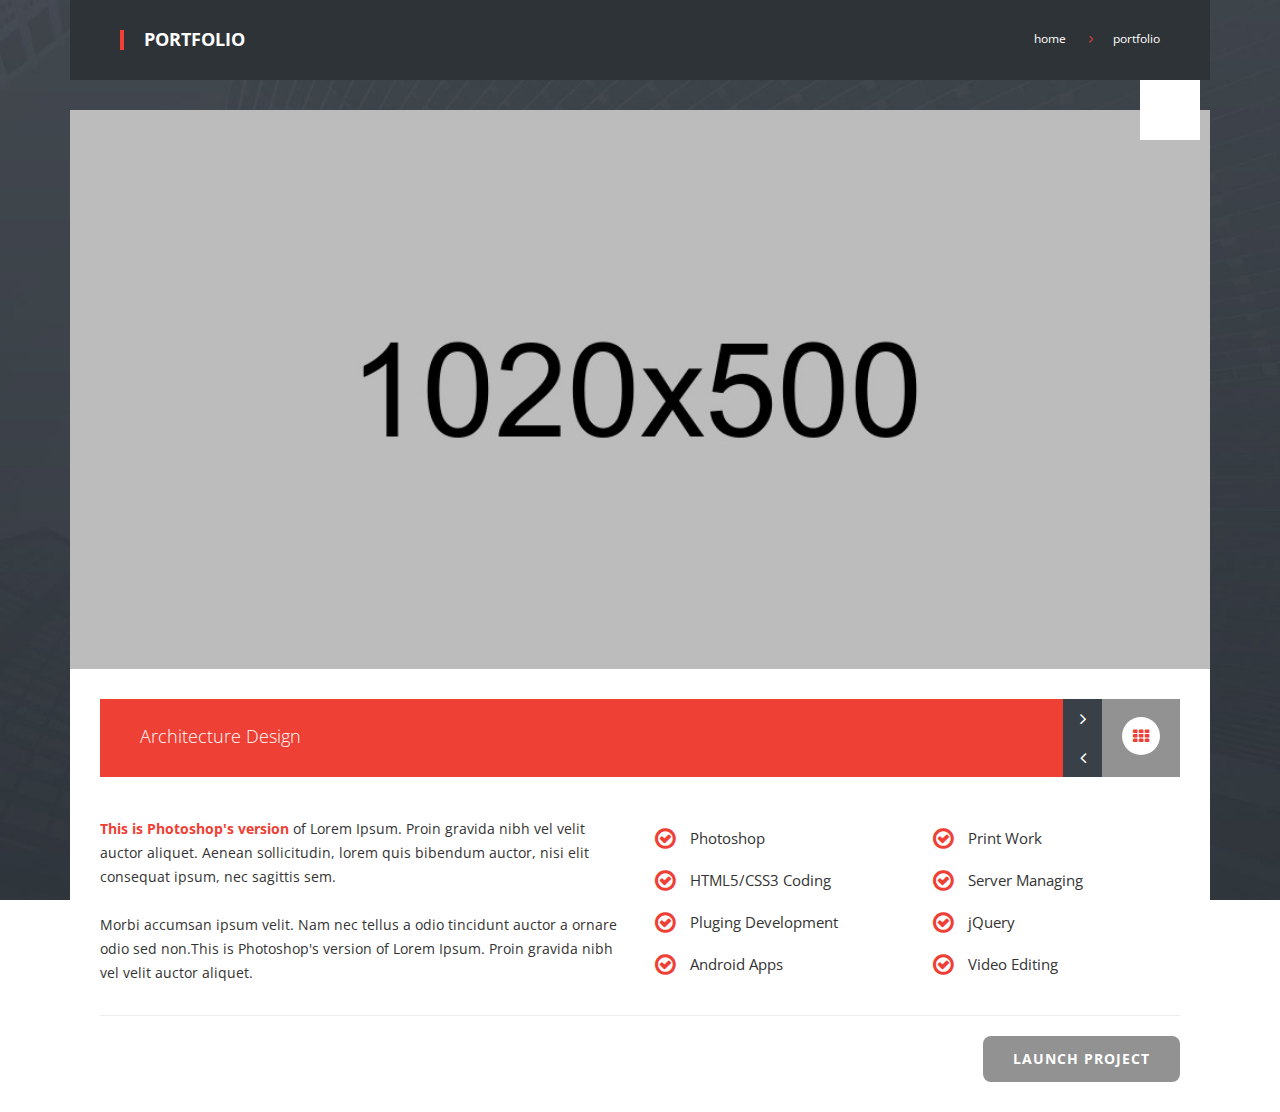
<file: docs/portfolio-detail.html>
<!DOCTYPE html>
<html lang="en">
<head>
<meta charset="utf-8">
<meta name="viewport" content="width=device-width, initial-scale=1">
<title>Vcard HTML</title>
<meta name="keywords" content="HTML5,CSS3,HTML,Template,Multi-Purpose,M_Adnan,Corporate Theme,Vcard HTML5,Vcard HTML5 - Multi Purpose HTML5 Template">
<meta name="description" content="Vcard HTML5 Template">
<meta name="author" content="M_Adnan">

<!-- FONTS ONLINE -->
<link href='https://fonts.googleapis.com/css?family=Open+Sans:400,300italic,400italic,600,600italic,700,700italic,800,800italic,300' rel='stylesheet' type='text/css'>

<!--MAIN STYLE-->
<link rel="stylesheet" type="text/css" href="http://code.ionicframework.com/ionicons/2.0.1/css/ionicons.min.css">
<link href="css/animate.css" rel="stylesheet" type="text/css">
<link href="css/bootstrap.min.css" rel="stylesheet" type="text/css">
<link href="css/font-awesome.min.css" rel="stylesheet" type="text/css">
<link href="css/main.css" rel="stylesheet" type="text/css">
<link href="css/style.css" rel="stylesheet" type="text/css">
<link href="css/responsive.css" rel="stylesheet" type="text/css">

<!-- HTML5 Shim and Respond.js IE8 support of HTML5 elements and media queries -->
<!-- WARNING: Respond.js doesn't work if you view the page via file:// -->
<!--[if lt IE 9]>
    <script src="https://oss.maxcdn.com/libs/html5shiv/3.7.0/html5shiv.js"></script>
    <script src="https://oss.maxcdn.com/libs/respond.js/1.4.2/respond.min.js"></script>
<![endif]-->

</head>
<body>

<!-- Page Wrap -->
<div id="wrap"> 
  
  <!-- Menu Link -->
  <div class="nav-menu"> <a href="#." class="cd-bouncy-nav-trigger"><i class="ion-navicon"></i></a> </div>
  
  <!-- Menu Overlay -->
  <div class="cd-bouncy-nav-modal">
    <nav>
      <ul class="cd-bouncy-nav">
        <li><a href="index.html"><i class="ion-ios-home-outline"></i> Home </a></li>
        <li><a href="resume.html"><i class="ion-ios-person-outline"></i> About</a></li>
        <li><a href="resume.html"><i class="ion-monitor"></i> Services</a></li>
        <li><a href="portfolio.html"><i class="ion-images"></i> Portfolio</a></li>
        <li><a href="blog.html"><i class="ion-ios-copy"></i> Blog</a></li>
        <li><a href="contact.html"><i class="ion-paper-airplane"></i> Contact</a></li>
      </ul>
    </nav>
    <a href="#." class="cd-close">Close modal</a> </div>
  
  <!-- Resume -->
  <div class="content animated bounceInUp">
    <div class="container"> 
      
      <!-- Sub Banner -->
      <div class="sub-banner">
        <h4>portfolio</h4>
        <ul class="breadcrumb">
          <li><a href="#.">home</a></li>
          <li>portfolio</li>
        </ul>
      </div>
      
      <!-- Portfolio -->
      <section class="portfolio-single"> <img class="img-responsive" src="images/img-13.jpg" alt="">
        <div class="port-detail">
          <div class="port-bar">
            <h5 class="pull-left">Architecture Design</h5>
            <div class="fitee"> <i class="fa fa-th"></i> </div>
            <a class="nxt" href="#."><i class="fa fa-angle-right"></i></a> <a class="prv" href="#."><i class="fa fa-angle-left"></i></a> </div>
          <div align="left" class="row margin-top-40">
            <div class="col-md-6">
              <p><span class="primary-color"><strong>This is Photoshop's version </strong></span> of Lorem Ipsum. Proin gravida nibh vel velit auctor aliquet. Aenean sollicitudin, lorem quis bibendum auctor, nisi elit consequat ipsum, nec sagittis sem. <br>
                <br>
                Morbi accumsan ipsum velit. Nam nec tellus a odio tincidunt auctor a ornare odio sed non.This is Photoshop's version  of Lorem Ipsum. Proin gravida nibh vel velit auctor aliquet. </p>
            </div>
            <div class="col-md-6">
              <ul class="row">
                <li class="col-sm-6">
                  <p>Photoshop</p>
                </li>
                <li class="col-sm-6">
                  <p>Print Work</p>
                </li>
                <li class="col-sm-6">
                  <p>HTML5/CSS3 Coding</p>
                </li>
                <li class="col-sm-6">
                  <p>Server Managing</p>
                </li>
                <li class="col-sm-6">
                  <p>Pluging Development</p>
                </li>
                <li class="col-sm-6">
                  <p>jQuery</p>
                </li>
                <li class="col-sm-6">
                  <p>Android Apps</p>
                </li>
                <li class="col-sm-6">
                  <p>Video Editing</p>
                </li>
              </ul>
            </div>
          </div>
          <hr>
          
          
          <a href="#" class="btn">Launch Project</a>
          
        </div>
      </section>
    </div>
  </div>
</div>
<!-- Wrap End --> 

<script src="js/jquery-1.11.0.min.js"></script> 
<script src="js/bootstrap.min.js"></script> 
<script src="js/counter.js"></script> 
<script src="js/jquery.prettyPhoto.js"></script> 
<script src="js/main.js"></script>
</body>
</html>
</file>
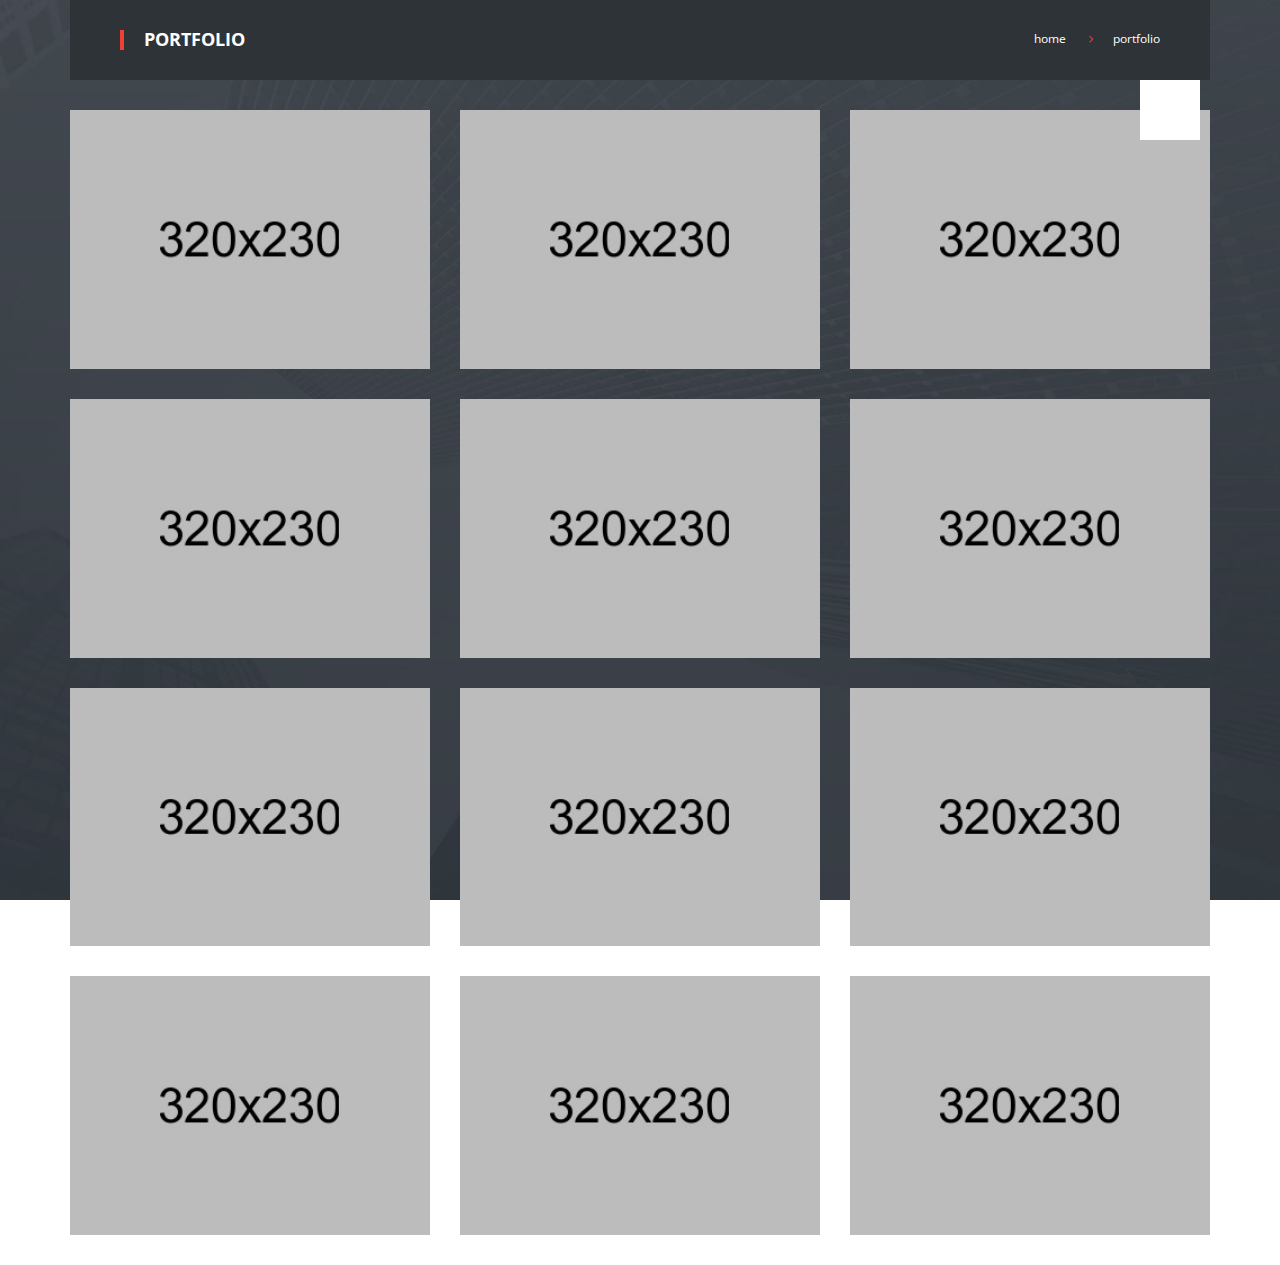
<file: docs/portfolio.html>
<!DOCTYPE html>
<html lang="en">
<head>
<meta charset="utf-8">
<meta name="viewport" content="width=device-width, initial-scale=1">
<title>Vcard HTML</title>
<meta name="keywords" content="HTML5,CSS3,HTML,Template,Multi-Purpose,M_Adnan,Corporate Theme,Vcard HTML5,Vcard HTML5 - Multi Purpose HTML5 Template">
<meta name="description" content="Vcard HTML5 Template">
<meta name="author" content="M_Adnan">

<!-- FONTS ONLINE -->
<link href='https://fonts.googleapis.com/css?family=Open+Sans:400,300italic,400italic,600,600italic,700,700italic,800,800italic,300' rel='stylesheet' type='text/css'>

<!--MAIN STYLE-->
<link rel="stylesheet" type="text/css" href="http://code.ionicframework.com/ionicons/2.0.1/css/ionicons.min.css">
<link href="css/animate.css" rel="stylesheet" type="text/css">
<link href="css/bootstrap.min.css" rel="stylesheet" type="text/css">
<link href="css/font-awesome.min.css" rel="stylesheet" type="text/css">
<link href="css/main.css" rel="stylesheet" type="text/css">
<link href="css/style.css" rel="stylesheet" type="text/css">
<link href="css/responsive.css" rel="stylesheet" type="text/css">

<!-- HTML5 Shim and Respond.js IE8 support of HTML5 elements and media queries -->
<!-- WARNING: Respond.js doesn't work if you view the page via file:// -->
<!--[if lt IE 9]>
    <script src="https://oss.maxcdn.com/libs/html5shiv/3.7.0/html5shiv.js"></script>
    <script src="https://oss.maxcdn.com/libs/respond.js/1.4.2/respond.min.js"></script>
<![endif]-->

</head>
<body>

<!-- Page Wrap -->
<div id="wrap"> 
  
  <!-- Menu Link -->
  <div class="nav-menu"> <a href="#." class="cd-bouncy-nav-trigger"><i class="ion-navicon"></i></a> </div>
  
  <!-- Menu Overlay -->
  <div class="cd-bouncy-nav-modal">
    <nav>
      <ul class="cd-bouncy-nav">
        <li><a href="index.html"><i class="ion-ios-home-outline"></i> Home </a></li>
        <li><a href="resume.html"><i class="ion-ios-person-outline"></i> About</a></li>
        <li><a href="resume.html"><i class="ion-monitor"></i> Services</a></li>
        <li><a href="portfolio.html"><i class="ion-images"></i> Portfolio</a></li>
        <li><a href="blog.html"><i class="ion-ios-copy"></i> Blog</a></li>
        <li><a href="contact.html"><i class="ion-paper-airplane"></i> Contact</a></li>
      </ul>
    </nav>
    <a href="#." class="cd-close">Close modal</a> </div>
  
  <!-- Resume -->
  <div class="content animated bounceInUp">
    <div class="container"> 
      
      <!-- Sub Banner -->
      <div class="sub-banner">
        <h4>portfolio</h4>
        <ul class="breadcrumb">
          <li><a href="#.">home</a></li>
          <li>portfolio</li>
        </ul>
      </div>
      
      <!-- Portfolio -->
      <section class="portfolio">
        <ul class="row">
          
          <!-- Items -->
          <li class="col-md-4">
            <article> <img class="img-responsive" src="images/img-1.jpg" alt="" >
              <div class="hover"> <a href="portfolio-detail.html" class="file"><i class="fa fa-file-text-o"></i></a> <a href="images/img-8.jpg" data-rel="prettyPhoto" class="prettyPhoto lightzoom zoom"><i class="fa fa-search"></i></a>
                <div class="position-center-center">
                  <h6>Architecture Design</h6>
                  <span>buildings, architecture</span> </div>
              </div>
            </article>
          </li>
          
          <!-- Items -->
          <li class="col-md-4">
            <article> <img class="img-responsive" src="images/img-2.jpg" alt="" >
              <div class="hover"> <a href="portfolio-detail.html" class="file"><i class="fa fa-file-text-o"></i></a> <a href="images/img-8.jpg" data-rel="prettyPhoto" class="prettyPhoto lightzoom zoom"><i class="fa fa-search"></i></a>
                <div class="position-center-center">
                  <h6>Architecture Design</h6>
                  <span>buildings, architecture</span> </div>
              </div>
            </article>
          </li>
          
          <!-- Items -->
          <li class="col-md-4">
            <article> <img class="img-responsive" src="images/img-3.jpg" alt="" >
              <div class="hover"> <a href="portfolio-detail.html" class="file"><i class="fa fa-file-text-o"></i></a> <a href="images/img-8.jpg" data-rel="prettyPhoto" class="prettyPhoto lightzoom zoom"><i class="fa fa-search"></i></a>
                <div class="position-center-center">
                  <h6>Architecture Design</h6>
                  <span>buildings, architecture</span> </div>
              </div>
            </article>
          </li>
          
          <!-- Items -->
          <li class="col-md-4">
            <article> <img class="img-responsive" src="images/img-4.jpg" alt="" >
              <div class="hover"> <a href="portfolio-detail.html" class="file"><i class="fa fa-file-text-o"></i></a> <a href="images/img-8.jpg" data-rel="prettyPhoto" class="prettyPhoto lightzoom zoom"><i class="fa fa-search"></i></a>
                <div class="position-center-center">
                  <h6>Architecture Design</h6>
                  <span>buildings, architecture</span> </div>
              </div>
            </article>
          </li>
          
          <!-- Items -->
          <li class="col-md-4">
            <article> <img class="img-responsive" src="images/img-5.jpg" alt="" >
              <div class="hover"> <a href="portfolio-detail.html" class="file"><i class="fa fa-file-text-o"></i></a> <a href="images/img-8.jpg" data-rel="prettyPhoto" class="prettyPhoto lightzoom zoom"><i class="fa fa-search"></i></a>
                <div class="position-center-center">
                  <h6>Architecture Design</h6>
                  <span>buildings, architecture</span> </div>
              </div>
            </article>
          </li>
          
          <!-- Items -->
          <li class="col-md-4">
            <article> <img class="img-responsive" src="images/img-6.jpg" alt="" >
              <div class="hover"> <a href="portfolio-detail.html" class="file"><i class="fa fa-file-text-o"></i></a> <a href="images/img-8.jpg" data-rel="prettyPhoto" class="prettyPhoto lightzoom zoom"><i class="fa fa-search"></i></a>
                <div class="position-center-center">
                  <h6>Architecture Design</h6>
                  <span>buildings, architecture</span> </div>
              </div>
            </article>
          </li>
          
          <!-- Items -->
          <li class="col-md-4">
            <article> <img class="img-responsive" src="images/img-7.jpg" alt="" >
              <div class="hover"> <a href="portfolio-detail.html" class="file"><i class="fa fa-file-text-o"></i></a> <a href="images/img-8.jpg" data-rel="prettyPhoto" class="prettyPhoto lightzoom zoom"><i class="fa fa-search"></i></a>
                <div class="position-center-center">
                  <h6>Architecture Design</h6>
                  <span>buildings, architecture</span> </div>
              </div>
            </article>
          </li>
          
          <!-- Items -->
          <li class="col-md-4">
            <article> <img class="img-responsive" src="images/img-8.jpg" alt="" >
              <div class="hover"> <a href="portfolio-detail.html" class="file"><i class="fa fa-file-text-o"></i></a> <a href="images/img-8.jpg" data-rel="prettyPhoto" class="prettyPhoto lightzoom zoom"><i class="fa fa-search"></i></a>
                <div class="position-center-center">
                  <h6>Architecture Design</h6>
                  <span>buildings, architecture</span> </div>
              </div>
            </article>
          </li>
          
          <!-- Items -->
          <li class="col-md-4">
            <article> <img class="img-responsive" src="images/img-9.jpg" alt="" >
              <div class="hover"> <a href="portfolio-detail.html" class="file"><i class="fa fa-file-text-o"></i></a> <a href="images/img-8.jpg" data-rel="prettyPhoto" class="prettyPhoto lightzoom zoom"><i class="fa fa-search"></i></a>
                <div class="position-center-center">
                  <h6>Architecture Design</h6>
                  <span>buildings, architecture</span> </div>
              </div>
            </article>
          </li>
          
          <!-- Items -->
          <li class="col-md-4">
            <article> <img class="img-responsive" src="images/img-10.jpg" alt="" >
              <div class="hover"> <a href="portfolio-detail.html" class="file"><i class="fa fa-file-text-o"></i></a> <a href="images/img-8.jpg" data-rel="prettyPhoto" class="prettyPhoto lightzoom zoom"><i class="fa fa-search"></i></a>
                <div class="position-center-center">
                  <h6>Architecture Design</h6>
                  <span>buildings, architecture</span> </div>
              </div>
            </article>
          </li>
          
          <!-- Items -->
          <li class="col-md-4">
            <article> <img class="img-responsive" src="images/img-11.jpg" alt="" >
              <div class="hover"> <a href="portfolio-detail.html" class="file"><i class="fa fa-file-text-o"></i></a> <a href="images/img-8.jpg" data-rel="prettyPhoto" class="prettyPhoto lightzoom zoom"><i class="fa fa-search"></i></a>
                <div class="position-center-center">
                  <h6>Architecture Design</h6>
                  <span>buildings, architecture</span> </div>
              </div>
            </article>
          </li>
          
          <!-- Items -->
          <li class="col-md-4">
            <article> <img class="img-responsive" src="images/img-12.jpg" alt="" >
              <div class="hover"> <a href="portfolio-detail.html" class="file"><i class="fa fa-file-text-o"></i></a> <a href="images/img-8.jpg" data-rel="prettyPhoto" class="prettyPhoto lightzoom zoom"><i class="fa fa-search"></i></a>
                <div class="position-center-center">
                  <h6>Architecture Design</h6>
                  <span>buildings, architecture</span> </div>
              </div>
            </article>
          </li>
        </ul>
      </section>
    </div>
  </div>
</div>
<!-- Wrap End --> 

<script src="js/jquery-1.11.0.min.js"></script> 
<script src="js/bootstrap.min.js"></script> 
<script src="js/counter.js"></script> 
<script src="js/jquery.prettyPhoto.js"></script> 
<script src="js/main.js"></script>

</body>
</html>
</file>
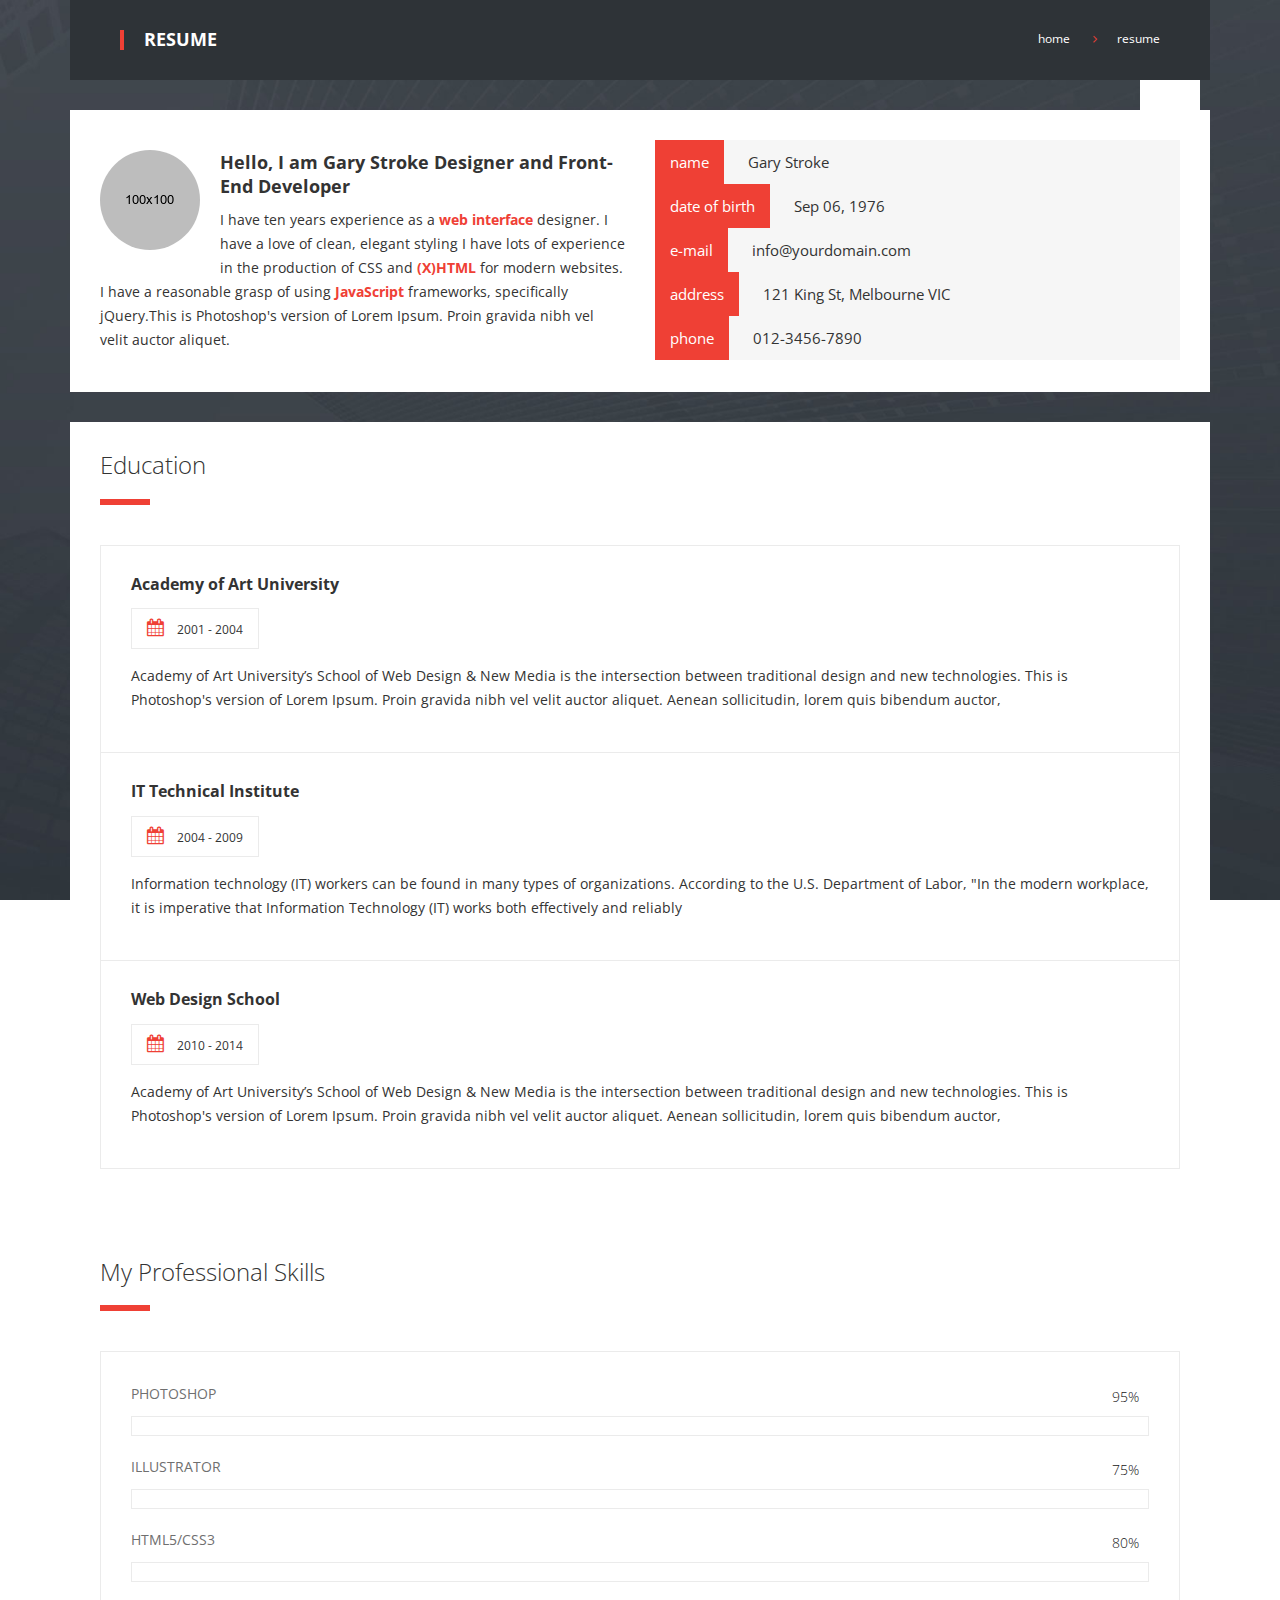
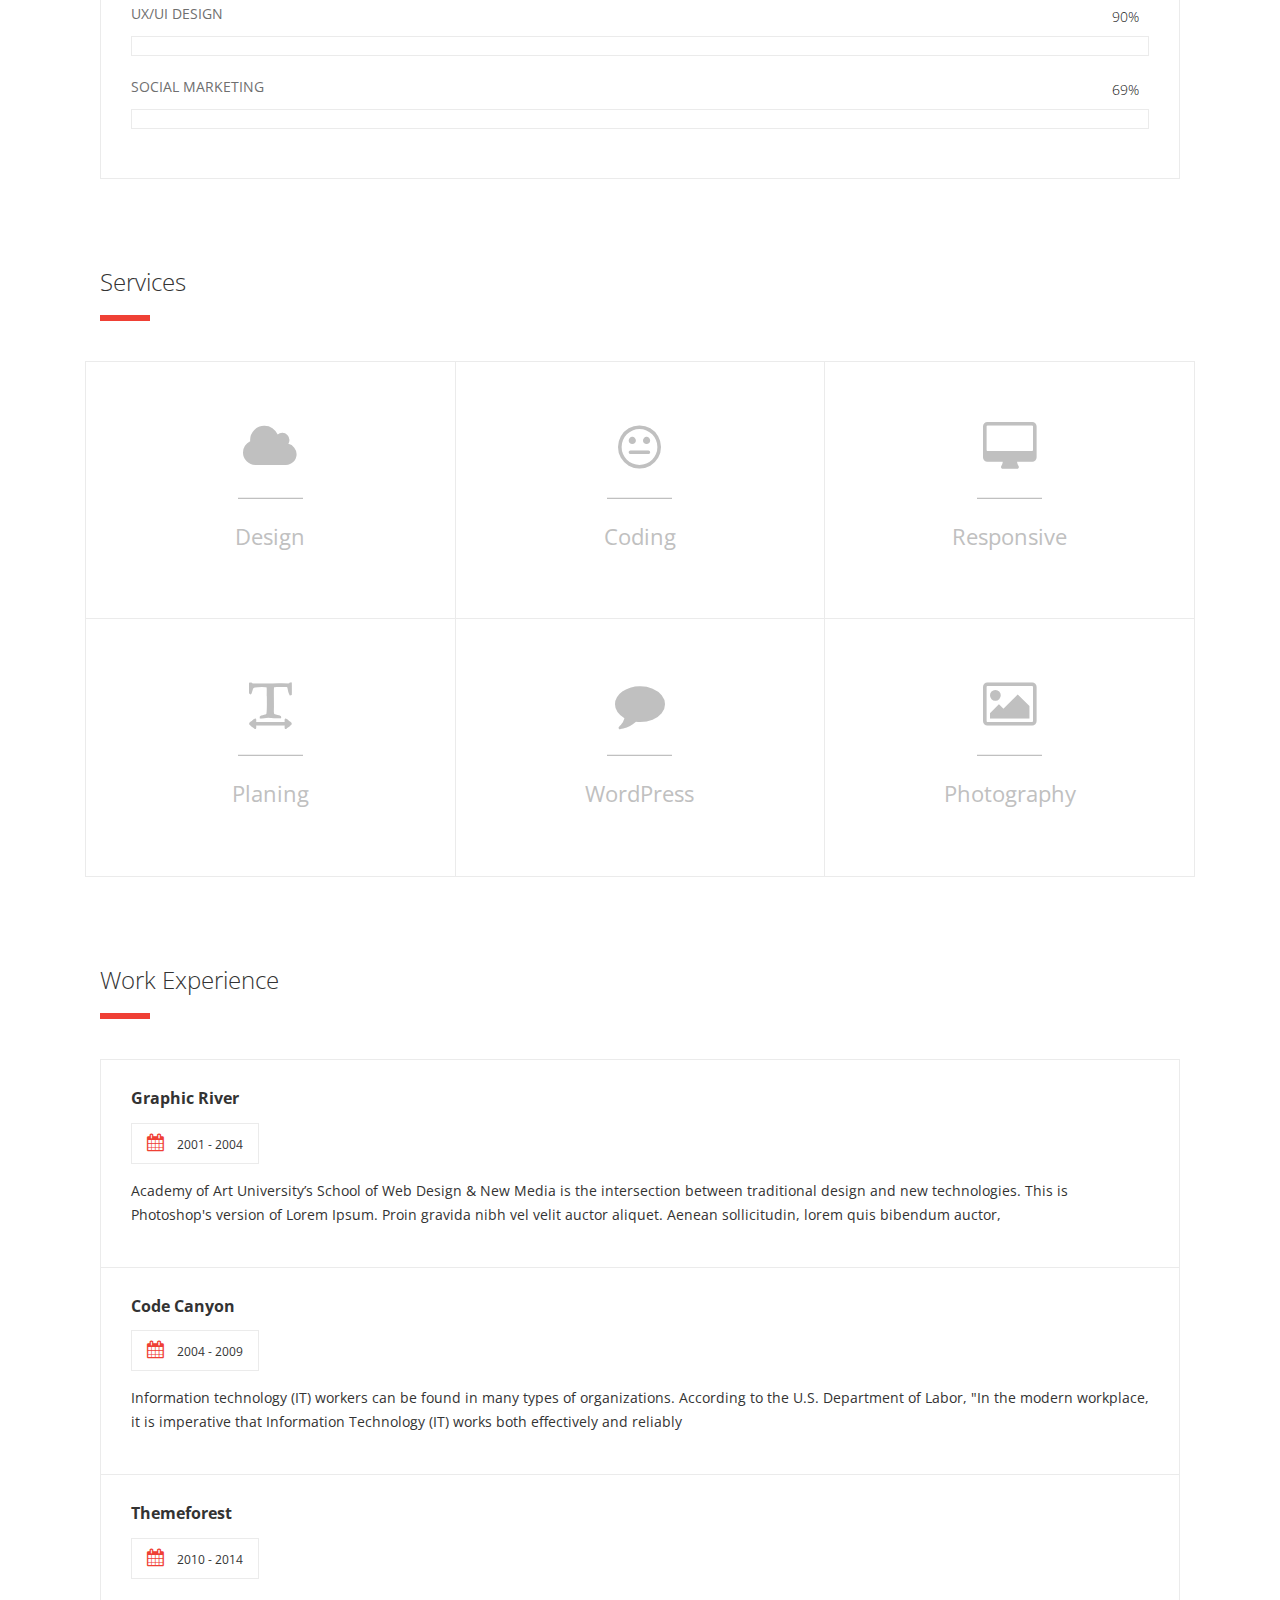
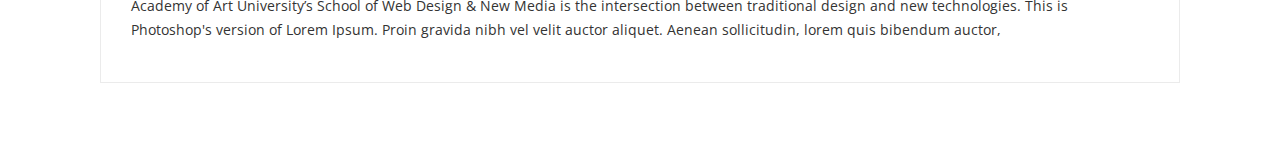
<file: docs/resume.html>
<!DOCTYPE html>
<html lang="en">
<head>
<meta charset="utf-8">
<meta name="viewport" content="width=device-width, initial-scale=1">
<title>Vcard HTML</title>
<meta name="keywords" content="HTML5,CSS3,HTML,Template,Multi-Purpose,M_Adnan,Corporate Theme,Vcard HTML5,Vcard HTML5 - Multi Purpose HTML5 Template">
<meta name="description" content="Vcard HTML5 Template">
<meta name="author" content="M_Adnan">

<!-- FONTS ONLINE -->
<link href='https://fonts.googleapis.com/css?family=Open+Sans:400,300italic,400italic,600,600italic,700,700italic,800,800italic,300' rel='stylesheet' type='text/css'>

<!--MAIN STYLE-->
<link rel="stylesheet" type="text/css" href="http://code.ionicframework.com/ionicons/2.0.1/css/ionicons.min.css">
<link href="css/animate.css" rel="stylesheet" type="text/css">
<link href="css/bootstrap.min.css" rel="stylesheet" type="text/css">
<link href="css/font-awesome.min.css" rel="stylesheet" type="text/css">
<link href="css/main.css" rel="stylesheet" type="text/css">
<link href="css/style.css" rel="stylesheet" type="text/css">
<link href="css/responsive.css" rel="stylesheet" type="text/css">

<!-- HTML5 Shim and Respond.js IE8 support of HTML5 elements and media queries -->
<!-- WARNING: Respond.js doesn't work if you view the page via file:// -->
<!--[if lt IE 9]>
    <script src="https://oss.maxcdn.com/libs/html5shiv/3.7.0/html5shiv.js"></script>
    <script src="https://oss.maxcdn.com/libs/respond.js/1.4.2/respond.min.js"></script>
<![endif]-->

</head>
<body>

<!-- Page Wrap -->
<div id="wrap"> 
  
  <!-- Menu Link -->
  <div class="nav-menu"> <a href="#." class="cd-bouncy-nav-trigger"><i class="ion-navicon"></i></a> </div>
  
  <!-- Menu Overlay -->
  <div class="cd-bouncy-nav-modal">
    <nav>
      <ul class="cd-bouncy-nav">
        <li><a href="index.html"><i class="ion-ios-home-outline"></i> Home </a></li>
        <li><a href="resume.html"><i class="ion-ios-person-outline"></i> About</a></li>
        <li><a href="resume.html"><i class="ion-monitor"></i> Services</a></li>
        <li><a href="portfolio.html"><i class="ion-images"></i> Portfolio</a></li>
        <li><a href="blog.html"><i class="ion-ios-copy"></i> Blog</a></li>
        <li><a href="contact.html"><i class="ion-paper-airplane"></i> Contact</a></li>
      </ul>
    </nav>
    <a href="#." class="cd-close">Close modal</a> </div>
  
  <!-- Resume -->
  <div class="content animated bounceInUp">
    <div class="container"> 
      
      <!-- Sub Banner -->
      <div class="sub-banner">
        <h4>Resume</h4>
        <ul class="breadcrumb">
          <li><a href="#.">home</a></li>
          <li>resume</li>
        </ul>
      </div>
      
      <!-- Section -->
      <section class="defult margin-bottom-30">
        <div class="row"> 
          
          <!-- INFO -->
          <div class="col-md-6">
            <div class="small-profile">
              <div class="avatar-small"> <img class="img-circle" src="images/avatar-small.png" alt=""> </div>
              <h5>Hello, I am Gary Stroke
                Designer and Front-End Developer</h5>
              <p>I have ten years experience as a <strong class="primary-color">web interface</strong> designer. I have a love of clean, elegant styling I have lots of experience in the production of CSS and <strong class="primary-color">(X)HTML</strong> for modern websites. I have a reasonable grasp of using <strong class="primary-color">JavaScript</strong> frameworks, specifically jQuery.This is Photoshop's version  of Lorem Ipsum. Proin gravida nibh vel velit auctor aliquet. </p>
            </div>
          </div>
          
          <!-- Personal Info -->
          <div class="col-md-6">
            <ul class="main-info">
              <li><span>name</span> Gary Stroke </li>
              <li><span>date of birth</span> Sep 06, 1976 </li>
              <li><span>e-mail</span> info@yourdomain.com</li>
              <li><span>address</span> 121 King St, Melbourne VIC</li>
              <li><span>phone</span> 012-3456-7890</li>
            </ul>
          </div>
        </div>
      </section>
      
      <!-- Education -->
      <section class="defult education margin-bottom-30"> 
        
        <!-- Tittle -->
        <div class="tittle">
          <h4>Education</h4>
          <hr>
        </div>
        
        <!-- Education Info -->
        <ul>
          
          <!-- Academy of Art University -->
          <li>
            <h6 class="no-margin">Academy of Art University</h6>
            <span class="time"><i class="fa fa-calendar primary-color"></i> 2001 - 2004</span>
            <p>Academy of Art University’s School of Web Design & New Media is the intersection between traditional design and new technologies.
              This is Photoshop's version  of Lorem Ipsum. Proin gravida nibh vel velit auctor aliquet. Aenean sollicitudin, lorem quis bibendum auctor, </p>
          </li>
          <!-- IT Technical Institute -->
          <li>
            <h6 class="no-margin">IT Technical Institute</h6>
            <span class="time"><i class="fa fa-calendar primary-color"></i> 2004 - 2009</span>
            <p>Information technology (IT) workers can be found in many types of organizations. According to the U.S. Department of Labor, "In the modern workplace, it is imperative that Information Technology (IT) works both effectively and reliably </p>
          </li>
          
          <!-- Web Design School -->
          <li>
            <h6 class="no-margin">Web Design School</h6>
            <span class="time"><i class="fa fa-calendar primary-color"></i> 2010 - 2014</span>
            <p>Academy of Art University’s School of Web Design & New Media is the intersection between traditional design and new technologies.
              This is Photoshop's version  of Lorem Ipsum. Proin gravida nibh vel velit auctor aliquet. Aenean sollicitudin, lorem quis bibendum auctor, </p>
          </li>
        </ul>
      </section>
      
      <!-- Skills -->
      <section class="defult education margin-bottom-30"> 
        
        <!-- Tittle -->
        <div class="tittle">
          <h4>My Professional Skills</h4>
          <hr>
        </div>
        <div class="progress-bars style-2"> 
          
          <!--======= Photoshop =========-->
          <div class="bar">
            <p>Photoshop </p>
            <span class="progress-bar-tooltip caret-down">95%</span>
            <div class="progress" data-percent="95%">
              <div class="progress-bar"> </div>
            </div>
          </div>
          
          <!--======= ILLUSTRATOR =========-->
          <div class="bar">
            <p>ILLUSTRATOR</p>
            <span class="progress-bar-tooltip caret-down">75%</span>
            <div class="progress" data-percent="75%">
              <div class="progress-bar progress-bar-primary"> </div>
            </div>
          </div>
          
          <!--======= DESIGN =========-->
          <div class="bar">
            <p>html5/css3</p>
            <span class="progress-bar-tooltip caret-down">80%</span>
            <div class="progress" data-percent="80%">
              <div class="progress-bar progress-bar-primary"> </div>
            </div>
          </div>
          
          <!--======= DESIGN =========-->
          <div class="bar">
            <p>UX/UI DeSIGN</p>
            <span class="progress-bar-tooltip caret-down">90%</span>
            <div class="progress" data-percent="90%">
              <div class="progress-bar progress-bar-primary"> </div>
            </div>
          </div>
          <div class="bar">
            <p>Social Marketing</p>
            <span class="progress-bar-tooltip caret-down">69%</span>
            <div class="progress" data-percent="69%">
              <div class="progress-bar progress-bar-primary"> </div>
            </div>
          </div>
        </div>
      </section>
      
      <!-- Srvices -->
      <section class="defult services margin-bottom-30"> 
        
        <!-- Tittle -->
        <div class="tittle">
          <h4>Services</h4>
          <hr>
        </div>
        <ul class="row">
          <li class="col-md-4"> <i class="fa fa-cloud"></i>
            <hr>
            <h4>Design</h4>
          </li>
          <li class="col-md-4"> <i class="fa fa-meh-o"></i>
            <hr>
            <h4>Coding</h4>
          </li>
          <li class="col-md-4"> <i class="fa fa-desktop"></i>
            <hr>
            <h4>Responsive</h4>
          </li>
          <li class="col-md-4"> <i class="fa fa-text-width"></i>
            <hr>
            <h4>Planing</h4>
          </li>
          <li class="col-md-4"> <i class="fa fa-comment"></i>
            <hr>
            <h4>WordPress</h4>
          </li>
          <li class="col-md-4"> <i class="fa fa-image"></i>
            <hr>
            <h4>Photography</h4>
          </li>
        </ul>
      </section>
      
      <!-- Work -->
      <section class="defult education margin-bottom-30"> 
        
        <!-- Tittle -->
        <div class="tittle">
          <h4>Work Experience</h4>
          <hr>
        </div>
        
        <!-- Work Experience -->
        <ul>
          
          <!-- Graphic River -->
          <li>
            <h6 class="no-margin">Graphic River</h6>
            <span class="time"><i class="fa fa-calendar primary-color"></i> 2001 - 2004</span>
            <p>Academy of Art University’s School of Web Design & New Media is the intersection between traditional design and new technologies.
              This is Photoshop's version  of Lorem Ipsum. Proin gravida nibh vel velit auctor aliquet. Aenean sollicitudin, lorem quis bibendum auctor, </p>
          </li>
          <!-- Code Canyon -->
          <li>
            <h6 class="no-margin">Code Canyon</h6>
            <span class="time"><i class="fa fa-calendar primary-color"></i> 2004 - 2009</span>
            <p>Information technology (IT) workers can be found in many types of organizations. According to the U.S. Department of Labor, "In the modern workplace, it is imperative that Information Technology (IT) works both effectively and reliably </p>
          </li>
          
          <!-- Themeforest -->
          <li>
            <h6 class="no-margin">Themeforest</h6>
            <span class="time"><i class="fa fa-calendar primary-color"></i> 2010 - 2014</span>
            <p>Academy of Art University’s School of Web Design & New Media is the intersection between traditional design and new technologies.
              This is Photoshop's version  of Lorem Ipsum. Proin gravida nibh vel velit auctor aliquet. Aenean sollicitudin, lorem quis bibendum auctor, </p>
          </li>
        </ul>
      </section>
    </div>
  </div>
</div>
<!-- Wrap End --> 

<script src="js/jquery-1.11.0.min.js"></script> 
<script src="js/bootstrap.min.js"></script> 
<script src="js/counter.js"></script> 
<script src="js/jquery.prettyPhoto.js"></script> 
<script src="js/main.js"></script>
</body>
</html>
</file>
<file: docs/Documentation/css/documenter_style.css>
/*!
 * Documenter 1.6
 * http://rxa.li/documenter
 *
 * Copyright 2011, Xaver Birsak
 * http://revaxarts.com
 *
 */
html,body,div,span,applet,object,iframe,h1,h2,h3,h4,h5,h6,p,blockquote,pre,a,abbr,acronym,address,big,cite,code,del,dfn,em,font,img,ins,kbd,q,s,samp,small,strike,strong,sub,sup,tt,var,dl,dt,dd,ol,ul,li,fieldset,form,label,legend,table,caption,tbody,tfoot,thead,tr,th,td{
	margin:0;
	padding:0;
	border:0;
	outline:0;
	font-weight:inherit;
	font-style:inherit;
	font-size:100%;
	font-family:inherit;
	vertical-align:baseline;
}
html { 
	font-size:101%;
	font-family:Arial,verdana,arial,sans-serif;
	font-size:12px;
	-webkit-text-size-adjust:none;
	color:#6F6F6F;
	background-color:#efefef;
}
body{
	min-height:100%;
	height:auto;
	width:100%;
	font-size:14px;
	font-family: 'Roboto';
	line-height:24px;
}
footer, header, section {
	display:block;
}
a{ color:#6F6F6F; text-decoration:none; cursor:pointer; }
a:hover { text-decoration:underline }
p, ul, ol{
	margin:0px 0;
	line-height:1.5em;
}
li{
	list-style:none;
}
li.placeholder{
	height:70px;
	width:100%;
	font-size:16px;
}
hr { 
	display:block;
	height:0px;
	line-height:0px;
	border:0;
	border-top:1px solid #ddd;
	border-bottom:1px solid #aaa;
	margin:16px 0;
	padding:0;
}
hr.notop{
	margin-top:0;
}
strong{
	font-weight:700;
}
.clr{
	 clear:both;
	}
#documenter_content{
	position:absolute;
	right:18px;
	left:262px;
	padding-left:10px;
	padding-bottom:800px;
	min-height:100%;
	height:auto;
	z-index:1;
}
#documenter_sidebar{
	-moz-box-shadow:0 0 6px rgba(3,3,3,0.6);
	-webkit-box-shadow:0 0 6px rgba(3,3,3,0.6);
	box-shadow:0 0 6px rgba(3,3,3,0.6);
	position:fixed;
	left:0;
	width:238px;
	height:100%;
	min-height:100%;
	z-index:100;
}
#documenter_sidebar a{
	position:relative;
	z-index:100;
}
img{
	border:0;
}
#documenter_copyright{
	position:absolute;
	bottom:10px;
	font-size:10px;
	right:15px;
	width:200px;
	text-align:right;
	z-index:1
}
noscript{
	display:block;
	position:absolute;
	top:238px;
	margin:0 auto;
	width:800px;
	bottom:0;
	z-index:20;
}
noscript p{
	width:800px;
	font-size:20px;
	padding-top:20px;
	margin:0 auto;
	color:#4D4D4D;
}
.small{
	font-size:10px;
	letter-spacing:0;
}

/*----------------------------------------------------------------------*/
/* Sidebar
/*----------------------------------------------------------------------*/

#documenter_sidebar #documenter_logo{
	display:block;
	height:33%;
	max-height:200px;
	min-height:70px;
	width:100%;
	background-position:center center;
	background-repeat:no-repeat;
}
#documenter_sidebar ol{
	font-size:12px;
	font-weight:700;
	min-height:150px;
	height:75%;
	overflow:auto;
}

#documenter_sidebar ol li{
	text-align:right;
	padding:0;
}
#documenter_sidebar ol a{
	display:block;
	border-top:1px solid #ddd;
	border-bottom:1px solid #aaa;
	padding:11px 15px 13px 0;
	text-align:right;
}
#documenter_sidebar ol a:hover,#documenter_sidebar ol a.current{
	-webkit-text-shadow:none;
	-moz-text-shadow:none;
	text-shadow:none;
	text-decoration:none;
}
#documenter_sidebar ol li ol{
	border-top:0;
	font-size:10px;
	min-height:10px;
	height:auto;
	overflow:auto;
	margin:0;
	display:none;
}
#documenter_sidebar ol li ol li a{
	display:block;
	padding:4px 15px 5px 0;
	text-align:right;
}

/*----------------------------------------------------------------------*/
/* Content
/*----------------------------------------------------------------------*/

#documenter_cover{
	height:800px;
	padding-top:200px !important;
}
#documenter_cover li{
	list-style:none !important;
	margin-left:0 !important;
}
#documenter_cover p{
	width:500px;
}
#documenter_content section{
	padding-top:70px;
}
#documenter_content h1{
	font-size:30px;
	font-weight:700;
}
#documenter_content h2{
	font-size:20px;
	margin-bottom:18px;
	font-weight:100;
}
#documenter_content h3{
	font-size:26px;
	text-transform:capitalize;
	margin:18px 0 14px;
	font-weight:100;
}
#documenter_content h4{
	font-size:20px;
	margin:18px 0;
	font-weight:100;
}
#documenter_content h5{
	font-size:16px;
	margin:18px 0;
	font-weight:100;
}
#documenter_content h6{
	font-size:14px;
	margin:18px 0;
	font-weight:100;
}
#documenter_content p{
	margin:18px 0;
}
#documenter_content ol li{
	list-style:decimal;
	margin-left:36px;
}
#documenter_content ul li{
	list-style:square;
	margin-left:36px;
}
#documenter_content dl{
}
#documenter_content dl dt{
	padding-top:12px;
	font-weight:700;
	font-size:14px;
}
#documenter_content dl dd{
	padding-top:3px;
	margin-left:18px;
}
#documenter_content table{
	border-collapse:collapse;
}
#documenter_content table th{
	font-weight:700;
}
#documenter_content table th, #documenter_content table td{
	padding:3px;
	text-align:left;
}
#documenter_content code, #documenter_content pre{
	font-family:"Courier New", Courier, monospace;
	font-size:12px;
}
#documenter_content .warning{
	padding:10px 10px 10px 30px;
	border:1px solid #D5D458;
	background-color:#F0FEB1;
	background-image:url(img/warning.png);
	background-repeat:no-repeat;
	background-position: 8px 11px;
}
#documenter_content .info{
	padding:10px 10px 10px 30px;
	border:1px solid #6AB3FF;
	background-color:#A3D0FF;
	background-image:url(img/info.png);
	background-repeat:no-repeat;
	background-position: 8px 11px;
}
#documenter_content pre{
	background-image:url(img/pre_bg.png);
	line-height:19px;
}

.layout{ float:left; margin-right:15px;}


/*----------------------------------------------------------------------*/
/* Print Styles
/*----------------------------------------------------------------------*/

@media print {
	 * { background: transparent !important; color: black !important; text-shadow: none !important; filter:none !important;
	-ms-filter: none !important; } /* Black prints faster: sanbeiji.com/archives/953 */
	a, a:visited { color: #444 !important; text-decoration: underline; }
	a[href]:after { content: " (" attr(href) ")"; }
	abbr[title]:after { content: " (" attr(title) ")"; }
	.ir a:after, a[href^="javascript:"]:after, a[href^="#"]:after { content: ""; }  /* Don't show links for images, or javascript/internal links */
	pre, blockquote { border: 1px solid #999; page-break-inside: avoid; }
	thead { display: table-header-group; } /* css-discuss.incutio.com/wiki/Printing_Tables */
	tr, img { page-break-inside: avoid; }
	@page { margin: 0.5cm; }
	p, h2, h3 { orphans: 3; widows: 3; }
	h2, h3{ page-break-after: avoid; }
	hr { border-top:1px solid #000 !important;border-bottom:0 !important; }
	
	#documenter_sidebar{
		-moz-box-shadow:none;
		-webkit-box-shadow:none;
		box-shadow:none;
		position:absolute;
		left:10px;
		top:0;
		width:100%;
		margin-top:500px;
	}
	#documenter_sidebar ol:before { content: "Table of Contents"; }
	
	#documenter_sidebar ol{
		border:0 !important;
	}
	#documenter_sidebar ol li{
		border:0 !important;
		text-align:left;
	}
	#documenter_sidebar ol li a{
		border:0 !important;
		text-align:left;
		padding:4px;
	}
	#documenter_sidebar ol li a:hover{
		border:0 !important;
	}
	#documenter_sidebar #documenter_logo{
		display:none;
	}
	#documenter_sidebar #documenter_copyright{
		display:none;
	}
	#documenter_content{
		left:10px;
	}
	#documenter_cover{
		margin-bottom:300px;
	}
	#documenter_content .warning{
		background-image:url(img/warning.png) !important;
		background-repeat:no-repeat !important;
		background-position: 8px 11px !important;
	}
	#documenter_content .info{
		background-image:url(img/info.png) !important;
		background-repeat:no-repeat !important;
		background-position: 8px 11px !important;
	}
	#documenter_content pre{
		background-image:url(img/pre_bg.png) !important;
		line-height:19px;
	}
}
</file>
<file: docs/css/main.css>
/* MENU 
**********************************************************/
div.pp_default .pp_top,div.pp_default .pp_top .pp_middle,div.pp_default .pp_top .pp_left,div.pp_default .pp_top .pp_right,div.pp_default .pp_bottom,div.pp_default .pp_bottom .pp_left,div.pp_default .pp_bottom .pp_middle,div.pp_default .pp_bottom .pp_right{height:13px}
div.pp_default .pp_top .pp_left{background:url(../images/prettyPhoto/default/sprite.png) -78px -93px no-repeat}
div.pp_default .pp_top .pp_middle{background:url(../images/prettyPhoto/default/sprite_x.png) top left repeat-x}
div.pp_default .pp_top .pp_right{background:url(../images/prettyPhoto/default/sprite.png) -112px -93px no-repeat}
div.pp_default .pp_content .ppt{color:#f8f8f8}
div.pp_default .pp_content_container .pp_left{background:url(../images/prettyPhoto/default/sprite_y.png) -7px 0 repeat-y;padding-left:13px}
div.pp_default .pp_content_container .pp_right{background:url(../images/prettyPhoto/default/sprite_y.png) top right repeat-y;padding-right:13px}
div.pp_default .pp_next:hover{background:url(../images/prettyPhoto/default/sprite_next.png) center right no-repeat;cursor:pointer}
div.pp_default .pp_previous:hover{background:url(../images/prettyPhoto/default/sprite_prev.png) center left no-repeat;cursor:pointer}
div.pp_default .pp_expand{background:url(../images/prettyPhoto/default/sprite.png) 0 -29px no-repeat;cursor:pointer;width:28px;height:28px}
div.pp_default .pp_expand:hover{background:url(../images/prettyPhoto/default/sprite.png) 0 -56px no-repeat;cursor:pointer}
div.pp_default .pp_contract{background:url(../images/prettyPhoto/default/sprite.png) 0 -84px no-repeat;cursor:pointer;width:28px;height:28px}
div.pp_default .pp_contract:hover{background:url(../images/prettyPhoto/default/sprite.png) 0 -113px no-repeat;cursor:pointer}
div.pp_default .pp_close{width:30px;height:30px;background:url(../images/prettyPhoto/default/sprite.png) 2px 1px no-repeat;cursor:pointer}
div.pp_default .pp_gallery ul li a{background:url(../images/prettyPhoto/default/default_thumb.png) center center #f8f8f8;border:1px solid #aaa}
div.pp_default .pp_social{margin-top:7px}
div.pp_default .pp_gallery a.pp_arrow_previous,div.pp_default .pp_gallery a.pp_arrow_next{position:static;left:auto}
div.pp_default .pp_nav .pp_play,div.pp_default .pp_nav .pp_pause{background:url(../images/prettyPhoto/default/sprite.png) -51px 1px no-repeat;height:30px;width:30px}
div.pp_default .pp_nav .pp_pause{background-position:-51px -29px}
div.pp_default a.pp_arrow_previous,div.pp_default a.pp_arrow_next{background:url(../images/prettyPhoto/default/sprite.png) -31px -3px no-repeat;height:20px;width:20px;margin:4px 0 0}
div.pp_default a.pp_arrow_next{left:52px;background-position:-82px -3px}
div.pp_default .pp_content_container .pp_details{margin-top:5px}
div.pp_default .pp_nav{clear:none;height:30px;width:110px;position:relative}
div.pp_default .pp_nav .currentTextHolder{font-family:Georgia;font-style:italic;color:#999;font-size:11px;left:75px;line-height:25px;position:absolute;top:2px;margin:0;padding:0 0 0 10px}
div.pp_default .pp_close:hover,div.pp_default .pp_nav .pp_play:hover,div.pp_default .pp_nav .pp_pause:hover,div.pp_default .pp_arrow_next:hover,div.pp_default .pp_arrow_previous:hover{opacity:0.7}
div.pp_default .pp_description{font-size:11px;font-weight:700;line-height:14px;margin:5px 50px 5px 0}
div.pp_default .pp_bottom .pp_left{background:url(../images/prettyPhoto/default/sprite.png) -78px -127px no-repeat}
div.pp_default .pp_bottom .pp_middle{background:url(../images/prettyPhoto/default/sprite_x.png) bottom left repeat-x}
div.pp_default .pp_bottom .pp_right{background:url(../images/prettyPhoto/default/sprite.png) -112px -127px no-repeat}
div.pp_default .pp_loaderIcon{background:url(../images/prettyPhoto/default/loader.gif) center center no-repeat}
div.light_rounded .pp_top .pp_left{background:url(../images/prettyPhoto/light_rounded/sprite.png) -88px -53px no-repeat}
div.light_rounded .pp_top .pp_right{background:url(../images/prettyPhoto/light_rounded/sprite.png) -110px -53px no-repeat}
div.light_rounded .pp_next:hover{background:url(../images/prettyPhoto/light_rounded/btnNext.png) center right no-repeat;cursor:pointer}
div.light_rounded .pp_previous:hover{background:url(../images/prettyPhoto/light_rounded/btnPrevious.png) center left no-repeat;cursor:pointer}
div.light_rounded .pp_expand{background:url(../images/prettyPhoto/light_rounded/sprite.png) -31px -26px no-repeat;cursor:pointer}
div.light_rounded .pp_expand:hover{background:url(../images/prettyPhoto/light_rounded/sprite.png) -31px -47px no-repeat;cursor:pointer}
div.light_rounded .pp_contract{background:url(../images/prettyPhoto/light_rounded/sprite.png) 0 -26px no-repeat;cursor:pointer}
div.light_rounded .pp_contract:hover{background:url(../images/prettyPhoto/light_rounded/sprite.png) 0 -47px no-repeat;cursor:pointer}
div.light_rounded .pp_close{width:75px;height:22px;background:url(../images/prettyPhoto/light_rounded/sprite.png) -1px -1px no-repeat;cursor:pointer}
div.light_rounded .pp_nav .pp_play{background:url(../images/prettyPhoto/light_rounded/sprite.png) -1px -100px no-repeat;height:15px;width:14px}
div.light_rounded .pp_nav .pp_pause{background:url(../images/prettyPhoto/light_rounded/sprite.png) -24px -100px no-repeat;height:15px;width:14px}
div.light_rounded .pp_arrow_previous{background:url(../images/prettyPhoto/light_rounded/sprite.png) 0 -71px no-repeat}
div.light_rounded .pp_arrow_next{background:url(../images/prettyPhoto/light_rounded/sprite.png) -22px -71px no-repeat}
div.light_rounded .pp_bottom .pp_left{background:url(../images/prettyPhoto/light_rounded/sprite.png) -88px -80px no-repeat}
div.light_rounded .pp_bottom .pp_right{background:url(../images/prettyPhoto/light_rounded/sprite.png) -110px -80px no-repeat}
div.dark_rounded .pp_top .pp_left{background:url(../images/prettyPhoto/dark_rounded/sprite.png) -88px -53px no-repeat}
div.dark_rounded .pp_top .pp_right{background:url(../images/prettyPhoto/dark_rounded/sprite.png) -110px -53px no-repeat}
div.dark_rounded .pp_content_container .pp_left{background:url(../images/prettyPhoto/dark_rounded/contentPattern.png) top left repeat-y}
div.dark_rounded .pp_content_container .pp_right{background:url(../images/prettyPhoto/dark_rounded/contentPattern.png) top right repeat-y}
div.dark_rounded .pp_next:hover{background:url(../images/prettyPhoto/dark_rounded/btnNext.png) center right no-repeat;cursor:pointer}
div.dark_rounded .pp_previous:hover{background:url(../images/prettyPhoto/dark_rounded/btnPrevious.png) center left no-repeat;cursor:pointer}
div.dark_rounded .pp_expand{background:url(../images/prettyPhoto/dark_rounded/sprite.png) -31px -26px no-repeat;cursor:pointer}
div.dark_rounded .pp_expand:hover{background:url(../images/prettyPhoto/dark_rounded/sprite.png) -31px -47px no-repeat;cursor:pointer}
div.dark_rounded .pp_contract{background:url(../images/prettyPhoto/dark_rounded/sprite.png) 0 -26px no-repeat;cursor:pointer}
div.dark_rounded .pp_contract:hover{background:url(../images/prettyPhoto/dark_rounded/sprite.png) 0 -47px no-repeat;cursor:pointer}
div.dark_rounded .pp_close{width:75px;height:22px;background:url(../images/prettyPhoto/dark_rounded/sprite.png) -1px -1px no-repeat;cursor:pointer}
div.dark_rounded .pp_description{margin-right:85px;color:#fff}
div.dark_rounded .pp_nav .pp_play{background:url(../images/prettyPhoto/dark_rounded/sprite.png) -1px -100px no-repeat;height:15px;width:14px}
div.dark_rounded .pp_nav .pp_pause{background:url(../images/prettyPhoto/dark_rounded/sprite.png) -24px -100px no-repeat;height:15px;width:14px}
div.dark_rounded .pp_arrow_previous{background:url(../images/prettyPhoto/dark_rounded/sprite.png) 0 -71px no-repeat}
div.dark_rounded .pp_arrow_next{background:url(../images/prettyPhoto/dark_rounded/sprite.png) -22px -71px no-repeat}
div.dark_rounded .pp_bottom .pp_left{background:url(../images/prettyPhoto/dark_rounded/sprite.png) -88px -80px no-repeat}
div.dark_rounded .pp_bottom .pp_right{background:url(../images/prettyPhoto/dark_rounded/sprite.png) -110px -80px no-repeat}
div.dark_rounded .pp_loaderIcon{background:url(../images/prettyPhoto/dark_rounded/loader.gif) center center no-repeat}
div.dark_square .pp_left,div.dark_square .pp_middle,div.dark_square .pp_right,div.dark_square .pp_content{background:#000}
div.dark_square .pp_description{color:#fff;margin:0 85px 0 0}
div.dark_square .pp_loaderIcon{background:url(../images/prettyPhoto/dark_square/loader.gif) center center no-repeat}
div.dark_square .pp_expand{background:url(../images/prettyPhoto/dark_square/sprite.png) -31px -26px no-repeat;cursor:pointer}
div.dark_square .pp_expand:hover{background:url(../images/prettyPhoto/dark_square/sprite.png) -31px -47px no-repeat;cursor:pointer}
div.dark_square .pp_contract{background:url(../images/prettyPhoto/dark_square/sprite.png) 0 -26px no-repeat;cursor:pointer}
div.dark_square .pp_contract:hover{background:url(../images/prettyPhoto/dark_square/sprite.png) 0 -47px no-repeat;cursor:pointer}
div.dark_square .pp_close{width:75px;height:22px;background:url(../images/prettyPhoto/dark_square/sprite.png) -1px -1px no-repeat;cursor:pointer}
div.dark_square .pp_nav{clear:none}
div.dark_square .pp_nav .pp_play{background:url(../images/prettyPhoto/dark_square/sprite.png) -1px -100px no-repeat;height:15px;width:14px}
div.dark_square .pp_nav .pp_pause{background:url(../images/prettyPhoto/dark_square/sprite.png) -24px -100px no-repeat;height:15px;width:14px}
div.dark_square .pp_arrow_previous{background:url(../images/prettyPhoto/dark_square/sprite.png) 0 -71px no-repeat}
div.dark_square .pp_arrow_next{background:url(../images/prettyPhoto/dark_square/sprite.png) -22px -71px no-repeat}
div.dark_square .pp_next:hover{background:url(../images/prettyPhoto/dark_square/btnNext.png) center right no-repeat;cursor:pointer}
div.dark_square .pp_previous:hover{background:url(../images/prettyPhoto/dark_square/btnPrevious.png) center left no-repeat;cursor:pointer}
div.light_square .pp_expand{background:url(../images/prettyPhoto/light_square/sprite.png) -31px -26px no-repeat;cursor:pointer}
div.light_square .pp_expand:hover{background:url(../images/prettyPhoto/light_square/sprite.png) -31px -47px no-repeat;cursor:pointer}
div.light_square .pp_contract{background:url(../images/prettyPhoto/light_square/sprite.png) 0 -26px no-repeat;cursor:pointer}
div.light_square .pp_contract:hover{background:url(../images/prettyPhoto/light_square/sprite.png) 0 -47px no-repeat;cursor:pointer}
div.light_square .pp_close{width:75px;height:22px;background:url(../images/prettyPhoto/light_square/sprite.png) -1px -1px no-repeat;cursor:pointer}
div.light_square .pp_nav .pp_play{background:url(../images/prettyPhoto/light_square/sprite.png) -1px -100px no-repeat;height:15px;width:14px}
div.light_square .pp_nav .pp_pause{background:url(../images/prettyPhoto/light_square/sprite.png) -24px -100px no-repeat;height:15px;width:14px}
div.light_square .pp_arrow_previous{background:url(../images/prettyPhoto/light_square/sprite.png) 0 -71px no-repeat}
div.light_square .pp_arrow_next{background:url(../images/prettyPhoto/light_square/sprite.png) -22px -71px no-repeat}
div.light_square .pp_next:hover{background:url(../images/prettyPhoto/light_square/btnNext.png) center right no-repeat;cursor:pointer}
div.light_square .pp_previous:hover{background:url(../images/prettyPhoto/light_square/btnPrevious.png) center left no-repeat;cursor:pointer}
div.facebook .pp_top .pp_left{background:url(../images/prettyPhoto/facebook/sprite.png) -88px -53px no-repeat}
div.facebook .pp_top .pp_middle{background:url(../images/prettyPhoto/facebook/contentPatternTop.png) top left repeat-x}
div.facebook .pp_top .pp_right{background:url(../images/prettyPhoto/facebook/sprite.png) -110px -53px no-repeat}
div.facebook .pp_content_container .pp_left{background:url(../images/prettyPhoto/facebook/contentPatternLeft.png) top left repeat-y}
div.facebook .pp_content_container .pp_right{background:url(../images/prettyPhoto/facebook/contentPatternRight.png) top right repeat-y}
div.facebook .pp_expand{background:url(../images/prettyPhoto/facebook/sprite.png) -31px -26px no-repeat;cursor:pointer}
div.facebook .pp_expand:hover{background:url(../images/prettyPhoto/facebook/sprite.png) -31px -47px no-repeat;cursor:pointer}
div.facebook .pp_contract{background:url(../images/prettyPhoto/facebook/sprite.png) 0 -26px no-repeat;cursor:pointer}
div.facebook .pp_contract:hover{background:url(../images/prettyPhoto/facebook/sprite.png) 0 -47px no-repeat;cursor:pointer}
div.facebook .pp_close{width:22px;height:22px;background:url(../images/prettyPhoto/facebook/sprite.png) -1px -1px no-repeat;cursor:pointer}
div.facebook .pp_description{margin:0 37px 0 0}
div.facebook .pp_loaderIcon{background:url(../images/prettyPhoto/facebook/loader.gif) center center no-repeat}
div.facebook .pp_arrow_previous{background:url(../images/prettyPhoto/facebook/sprite.png) 0 -71px no-repeat;height:22px;margin-top:0;width:22px}
div.facebook .pp_arrow_previous.disabled{background-position:0 -96px;cursor:default}
div.facebook .pp_arrow_next{background:url(../images/prettyPhoto/facebook/sprite.png) -32px -71px no-repeat;height:22px;margin-top:0;width:22px}
div.facebook .pp_arrow_next.disabled{background-position:-32px -96px;cursor:default}
div.facebook .pp_nav{margin-top:0}
div.facebook .pp_nav p{font-size:15px;padding:0 3px 0 4px}
div.facebook .pp_nav .pp_play{background:url(../images/prettyPhoto/facebook/sprite.png) -1px -123px no-repeat;height:22px;width:22px}
div.facebook .pp_nav .pp_pause{background:url(../images/prettyPhoto/facebook/sprite.png) -32px -123px no-repeat;height:22px;width:22px}
div.facebook .pp_next:hover{background:url(../images/prettyPhoto/facebook/btnNext.png) center right no-repeat;cursor:pointer}
div.facebook .pp_previous:hover{background:url(../images/prettyPhoto/facebook/btnPrevious.png) center left no-repeat;cursor:pointer}
div.facebook .pp_bottom .pp_left{background:url(../images/prettyPhoto/facebook/sprite.png) -88px -80px no-repeat}
div.facebook .pp_bottom .pp_middle{background:url(../images/prettyPhoto/facebook/contentPatternBottom.png) top left repeat-x}
div.facebook .pp_bottom .pp_right{background:url(../images/prettyPhoto/facebook/sprite.png) -110px -80px no-repeat}
div.pp_pic_holder a:focus{outline:none}
div.pp_overlay{background:#000;display:none;left:0;position:absolute;top:0;width:100%;z-index:9500}
div.pp_pic_holder{display:none;position:absolute;width:100px;z-index:10000}
.pp_content{height:40px;min-width:40px}
* html .pp_content{width:40px}
.pp_content_container{position:relative;text-align:left;width:100%}
.pp_content_container .pp_left{padding-left:20px}
.pp_content_container .pp_right{padding-right:20px}
.pp_content_container .pp_details{float:left;margin:10px 0 2px}
.pp_description{display:none;margin:0}
.pp_social{float:left;margin:0}
.pp_social .facebook{float:left;margin-left:5px;width:55px;overflow:hidden}
.pp_social .twitter{float:left}
.pp_nav{clear:right;float:left;margin:3px 10px 0 0}
.pp_nav p{float:left;white-space:nowrap;margin:2px 4px}
.pp_nav .pp_play,.pp_nav .pp_pause{float:left;margin-right:4px;text-indent:-10000px}
a.pp_arrow_previous,a.pp_arrow_next{display:block;float:left;height:15px;margin-top:3px;overflow:hidden;text-indent:-10000px;width:14px}
.pp_hoverContainer{position:absolute;top:0;width:100%;z-index:2000}
.pp_gallery{display:none;left:50%;margin-top:-50px;position:absolute;z-index:10000}
.pp_gallery div{float:left;overflow:hidden;position:relative}
.pp_gallery ul{float:left;height:35px;position:relative;white-space:nowrap;margin:0 0 0 5px;padding:0}
.pp_gallery ul a{border:1px rgba(0,0,0,0.5) solid;display:block;float:left;height:33px;overflow:hidden}
.pp_gallery ul a img{border:0}
.pp_gallery li{display:block;float:left;margin:0 5px 0 0;padding:0}
.pp_gallery li.default a{background:url(../images/prettyPhoto/facebook/default_thumbnail.gif) 0 0 no-repeat;display:block;height:33px;width:50px}
.pp_gallery .pp_arrow_previous,.pp_gallery .pp_arrow_next{margin-top:7px!important}
a.pp_next{background:url(../images/prettyPhoto/light_rounded/btnNext.png) 10000px 10000px no-repeat;display:block;float:right;height:100%;text-indent:-10000px;width:49%}
a.pp_previous{background:url(../images/prettyPhoto/light_rounded/btnNext.png) 10000px 10000px no-repeat;display:block;float:left;height:100%;text-indent:-10000px;width:49%}
a.pp_expand,a.pp_contract{cursor:pointer;display:none;height:20px;position:absolute;right:30px;text-indent:-10000px;top:10px;width:20px;z-index:20000}
a.pp_close{position:absolute;right:0;top:0;display:block;line-height:22px;text-indent:-10000px}
.pp_loaderIcon{display:block;height:24px;left:50%;position:absolute;top:50%;width:24px;margin:-12px 0 0 -12px}
#pp_full_res{line-height:1!important}
#pp_full_res .pp_inline{text-align:left}
#pp_full_res .pp_inline p{margin:0 0 15px}
div.ppt{color:#fff;display:none;font-size:17px;z-index:9999;margin:0 0 5px 15px}
div.pp_default .pp_content,div.light_rounded .pp_content{background-color:#fff}
div.pp_default #pp_full_res .pp_inline,div.light_rounded .pp_content .ppt,div.light_rounded #pp_full_res .pp_inline,div.light_square .pp_content .ppt,div.light_square #pp_full_res .pp_inline,div.facebook .pp_content .ppt,div.facebook #pp_full_res .pp_inline{color:#000}
div.pp_default .pp_gallery ul li a:hover,div.pp_default .pp_gallery ul li.selected a,.pp_gallery ul a:hover,.pp_gallery li.selected a{border-color:#fff}
div.pp_default .pp_details,div.light_rounded .pp_details,div.dark_rounded .pp_details,div.dark_square .pp_details,div.light_square .pp_details,div.facebook .pp_details{position:relative}
div.light_rounded .pp_top .pp_middle,div.light_rounded .pp_content_container .pp_left,div.light_rounded .pp_content_container .pp_right,div.light_rounded .pp_bottom .pp_middle,div.light_square .pp_left,div.light_square .pp_middle,div.light_square .pp_right,div.light_square .pp_content,div.facebook .pp_content{background:#fff}
div.light_rounded .pp_description,div.light_square .pp_description{margin-right:85px}
div.light_rounded .pp_gallery a.pp_arrow_previous,div.light_rounded .pp_gallery a.pp_arrow_next,div.dark_rounded .pp_gallery a.pp_arrow_previous,div.dark_rounded .pp_gallery a.pp_arrow_next,div.dark_square .pp_gallery a.pp_arrow_previous,div.dark_square .pp_gallery a.pp_arrow_next,div.light_square .pp_gallery a.pp_arrow_previous,div.light_square .pp_gallery a.pp_arrow_next{margin-top:12px!important}
div.light_rounded .pp_arrow_previous.disabled,div.dark_rounded .pp_arrow_previous.disabled,div.dark_square .pp_arrow_previous.disabled,div.light_square .pp_arrow_previous.disabled{background-position:0 -87px;cursor:default}
div.light_rounded .pp_arrow_next.disabled,div.dark_rounded .pp_arrow_next.disabled,div.dark_square .pp_arrow_next.disabled,div.light_square .pp_arrow_next.disabled{background-position:-22px -87px;cursor:default}
div.light_rounded .pp_loaderIcon,div.light_square .pp_loaderIcon{background:url(../images/prettyPhoto/light_rounded/loader.gif) center center no-repeat}
div.dark_rounded .pp_top .pp_middle,div.dark_rounded .pp_content,div.dark_rounded .pp_bottom .pp_middle{background:url(../images/prettyPhoto/dark_rounded/contentPattern.png) top left repeat}
div.dark_rounded .currentTextHolder,div.dark_square .currentTextHolder{color:#c4c4c4}
div.dark_rounded #pp_full_res .pp_inline,div.dark_square #pp_full_res .pp_inline{color:#fff}
.pp_top,.pp_bottom{height:20px;position:relative}
* html .pp_top,* html .pp_bottom{padding:0 20px}
.pp_top .pp_left,.pp_bottom .pp_left{height:20px;left:0;position:absolute;width:20px}
.pp_top .pp_middle,.pp_bottom .pp_middle{height:20px;left:20px;position:absolute;right:20px}
* html .pp_top .pp_middle,* html .pp_bottom .pp_middle{left:0;position:static}
.pp_top .pp_right,.pp_bottom .pp_right{height:20px;left:auto;position:absolute;right:0;top:0;width:20px}
.pp_fade,.pp_gallery li.default a img{display:none}
.cd-section {
	padding: 2em;
	text-align: center;
}
.cd-bouncy-nav-modal {
	position: fixed;
	z-index: 1;
	top: 0;
	left: 0;
	width: 100%;
	height: 100%;
	z-index: 999;
	background-color: rgba(40, 40, 40, 0.9);
	opacity: 0;
	visibility: hidden;
	-webkit-transition: opacity 0.3s 0.6s, visibility 0s 0.9s;
	-moz-transition: opacity 0.3s 0.6s, visibility 0s 0.9s;
	transition: opacity 0.3s 0.6s, visibility 0s 0.9s;
}
.cd-bouncy-nav-modal.fade-in {
	visibility: visible;
	opacity: 1;
	-webkit-transition: opacity 0.1s 0s, visibility 0s 0s;
	-moz-transition: opacity 0.1s 0s, visibility 0s 0s;
	transition: opacity 0.1s 0s, visibility 0s 0s;
}
.cd-bouncy-nav-modal .cd-close {
	display: block;
	position: fixed;
	top: 68px;
    right: 87px;
	width: 86px;
	height: 44px;
	/* image replacement */
	overflow: hidden;
	text-indent: 100%;
	white-space: nowrap;
	background: url("../images/cd-icon-close.svg") no-repeat center center;
	-webkit-transform: scale(0) translateZ(0);
	-moz-transform: scale(0) translateZ(0);
	-ms-transform: scale(0) translateZ(0);
	-o-transform: scale(0) translateZ(0);
	transform: scale(0) translateZ(0);
	-webkit-transition: -webkit-transform 0.3s 0s, visibility 0s 0.3s;
	-moz-transition: -moz-transform 0.3s 0s, visibility 0s 0.3s;
	transition: transform 0.3s 0s, visibility 0s 0.3s;
}
.cd-bouncy-nav-modal.fade-in .cd-close {
	-webkit-transform: scale(1);
	-moz-transform: scale(1);
	-ms-transform: scale(1);
	-o-transform: scale(1);
	transform: scale(1);
	-webkit-transition: -webkit-transform 0.3s 0s, visibility 0.3s 0s;
	-moz-transition: -moz-transform 0.3s 0s, visibility 0.3s 0s;
	transition: transform 0.3s 0s, visibility 0.3s 0s;
}
@media only screen and (min-width: 1170px) {
.cd-bouncy-nav-modal .cd-close {
}
}
.cd-bouncy-nav {
	position: absolute;
	left: 50%;
	top: 50vh;
	-webkit-transform: translateX(-50%) translateY(-50%);
	-moz-transform: translateX(-50%) translateY(-50%);
	-ms-transform: translateX(-50%) translateY(-50%);
	-o-transform: translateX(-50%) translateY(-50%);
	transform: translateX(-50%) translateY(-50%);
	width: 90%;
	max-width: 300px;
}
.cd-bouncy-nav li {
	width: 50%;
	float: left;
	-webkit-transform: translateZ(0);
	-moz-transform: translateZ(0);
	-ms-transform: translateZ(0);
	-o-transform: translateZ(0);
	transform: translateZ(0);
	-webkit-transform: translateY(100vh);
	-moz-transform: translateY(100vh);
	-ms-transform: translateY(100vh);
	-o-transform: translateY(100vh);
	transform: translateY(100vh);
	text-align: center;
}
.is-visible .cd-bouncy-nav li {
	/* used to assign a tranlsateY value when the animation is over */
	-webkit-transform: translateY(0);
	-moz-transform: translateY(0);
	-ms-transform: translateY(0);
	-o-transform: translateY(0);
	transform: translateY(0);
}
.fade-in .cd-bouncy-nav li {
	-webkit-animation: cd-move-in 0.4s;
	-moz-animation: cd-move-in 0.4s;
	animation: cd-move-in 0.4s;
}
.fade-out .cd-bouncy-nav li {
	-webkit-animation: cd-move-out 0.4s;
	-moz-animation: cd-move-out 0.4s;
	animation: cd-move-out 0.4s;
}
.fade-in .cd-bouncy-nav li, .fade-out .cd-bouncy-nav li {
	-webkit-animation-fill-mode: forwards;
	-moz-animation-fill-mode: forwards;
	animation-fill-mode: forwards;
}
.fade-in .cd-bouncy-nav li:nth-of-type(2), .fade-out .cd-bouncy-nav li:nth-of-type(2) {
	-webkit-animation-delay: 0.1s;
	-moz-animation-delay: 0.1s;
	animation-delay: 0.1s;
}
.fade-in .cd-bouncy-nav li:nth-of-type(3), .fade-out .cd-bouncy-nav li:nth-of-type(3) {
	-webkit-animation-delay: 0.15s;
	-moz-animation-delay: 0.15s;
	animation-delay: 0.15s;
}
.fade-in .cd-bouncy-nav li:nth-of-type(4), .fade-out .cd-bouncy-nav li:nth-of-type(4) {
	-webkit-animation-delay: 0.25s;
	-moz-animation-delay: 0.25s;
	animation-delay: 0.25s;
}
.fade-in .cd-bouncy-nav li:nth-of-type(5), .fade-out .cd-bouncy-nav li:nth-of-type(5) {
	-webkit-animation-delay: 0.3s;
	-moz-animation-delay: 0.3s;
	animation-delay: 0.3s;
}
.fade-in .cd-bouncy-nav li:nth-of-type(6), .fade-out .cd-bouncy-nav li:nth-of-type(6) {
	-webkit-animation-delay: 0.4s;
	-moz-animation-delay: 0.4s;
	animation-delay: 0.4s;
}
.cd-bouncy-nav a {
	display: inline-block;
	min-width: 80px;
	position: relative;
	padding: 0px 20px 0;
	font-weight: normal;
	margin-bottom: 30px;
	font-size: 16px;
	color: #fff;
	text-transform: uppercase;
}
.cd-bouncy-nav li a i {
	height: 80px;
	width: 80px;
	color: #fff;
	border-radius: 50%;
	display: inline-block;
	background-color: #ef4035;
	font-size: 40px;
	line-height: 80px;
	margin-bottom: 10px;
}
.cd-bouncy-nav a::before {
	-webkit-transform: translateX(-50%);
	-moz-transform: translateX(-50%);
	-ms-transform: translateX(-50%);
	-o-transform: translateX(-50%);
	transform: translateX(-50%);
}
.no-touch .cd-bouncy-nav a:hover::before {
	background-color: #DC965A;
}
.cd-bouncy-nav li:nth-of-type(2) a::before {
	background-position: -80px 0;
}
.cd-bouncy-nav li:nth-of-type(3) a::before {
	background-position: -160px 0;
}
.cd-bouncy-nav li:nth-of-type(4) a::before {
	background-position: -240px 0;
}
.cd-bouncy-nav li:nth-of-type(5) a::before {
	background-position: -320px 0;
}
.cd-bouncy-nav li:nth-of-type(6) a::before {
	background-position: -400px 0;
}
@media only screen and (min-width: 768px) {
.cd-bouncy-nav {
	max-width: 450px;
}
.cd-bouncy-nav li {
	width: 33.33%;
	float: left;
}
.fade-in .cd-bouncy-nav li:nth-of-type(1), .fade-out .cd-bouncy-nav li:nth-of-type(1) {
	-webkit-animation-delay: 0.1s;
	-moz-animation-delay: 0.1s;
	animation-delay: 0.1s;
}
.fade-in .cd-bouncy-nav li:nth-of-type(2), .fade-out .cd-bouncy-nav li:nth-of-type(2) {
	-webkit-animation-delay: 0s;
	-moz-animation-delay: 0s;
	animation-delay: 0s;
}
.fade-in .cd-bouncy-nav li:nth-of-type(4), .fade-out .cd-bouncy-nav li:nth-of-type(4) {
	-webkit-animation-delay: 0.3s;
	-moz-animation-delay: 0.3s;
	animation-delay: 0.3s;
}
.fade-in .cd-bouncy-nav li:nth-of-type(5), .fade-out .cd-bouncy-nav li:nth-of-type(5) {
	-webkit-animation-delay: 0.25s;
	-moz-animation-delay: 0.25s;
	animation-delay: 0.25s;
}
.cd-bouncy-nav a {
	margin-bottom: 50px;
}
}
 @-webkit-keyframes cd-move-in {
 0% {
 -webkit-transform: translateY(100vh);
}
 65% {
 -webkit-transform: translateY(-1.5vh);
}
 100% {
 -webkit-transform: translateY(0vh);
}
}
@-moz-keyframes cd-move-in {
 0% {
 -moz-transform: translateY(100vh);
}
 65% {
 -moz-transform: translateY(-1.5vh);
}
 100% {
 -moz-transform: translateY(0vh);
}
}
@keyframes cd-move-in {
 0% {
 -webkit-transform: translateY(100vh);
 -moz-transform: translateY(100vh);
 -ms-transform: translateY(100vh);
 -o-transform: translateY(100vh);
 transform: translateY(100vh);
}
 65% {
 -webkit-transform: translateY(-1.5vh);
 -moz-transform: translateY(-1.5vh);
 -ms-transform: translateY(-1.5vh);
 -o-transform: translateY(-1.5vh);
 transform: translateY(-1.5vh);
}
 100% {
 -webkit-transform: translateY(0vh);
 -moz-transform: translateY(0vh);
 -ms-transform: translateY(0vh);
 -o-transform: translateY(0vh);
 transform: translateY(0vh);
}
}
@-webkit-keyframes cd-move-out {
 0% {
 -webkit-transform: translateY(0vh);
}
 100% {
 -webkit-transform: translateY(-100vh);
}
}
@-moz-keyframes cd-move-out {
 0% {
 -moz-transform: translateY(0vh);
}
 100% {
 -moz-transform: translateY(-100vh);
}
}
@keyframes cd-move-out {
 0% {
 -webkit-transform: translateY(0vh);
 -moz-transform: translateY(0vh);
 -ms-transform: translateY(0vh);
 -o-transform: translateY(0vh);
 transform: translateY(0vh);
}
 100% {
 -webkit-transform: translateY(-100vh);
 -moz-transform: translateY(-100vh);
 -ms-transform: translateY(-100vh);
 -o-transform: translateY(-100vh);
 transform: translateY(-100vh);
}
}
/* ALL MARGIN AND PADDIND
**********************************************************/
.no-margin {
	margin: 0 !important;
}
.no-margin-top {
	margin-top: 0 !important;
}
.no-margin-right {
	margin-right: 0 !important;
}
.no-margin-bottom {
	margin-bottom: 0 !important;
}
.no-margin-left {
	margin-left: 0 !important;
}
.no-padding {
	padding: 0 !important;
}
.no-padding-top {
	padding-top: 0 !important;
}
.no-padding-right {
	padding-right: 0 !important;
}
.no-padding-bottom {
	padding-bottom: 0 !important;
}
.no-padding-left {
	padding-left: 0 !important;
}
.margin-0 {
	margin: 0px !important;
}
.margin-left-0 {
	margin-left: 0px !important;
}
.margin-right-0 {
	margin-right: 0px !important;
}
.margin-top-0 {
	margin-top: 0px !important;
}
.margin-bottom-0 {
	margin-bottom: 0px !important;
}
.padding-0 {
	padding: 0px !important;
}
.padding-left-0 {
	padding-left: 0px !important;
}
.padding-right-0 {
	padding-right: 0px !important;
}
.padding-top-0 {
	padding-top: 0px !important;
}
.padding-bottom-0 {
	padding-bottom: 0px !important;
}
.margin-1 {
	margin: 1px !important;
}
.margin-left-1 {
	margin-left: 1px !important;
}
.margin-right-1 {
	margin-right: 1px !important;
}
.margin-top-1 {
	margin-top: 1px !important;
}
.margin-bottom-1 {
	margin-bottom: 1px !important;
}
.padding-1 {
	padding: 1px !important;
}
.padding-left-1 {
	padding-left: 1px !important;
}
.padding-right-1 {
	padding-right: 1px !important;
}
.padding-top-1 {
	padding-top: 1px !important;
}
.padding-bottom-1 {
	padding-bottom: 1px !important;
}
.margin-2 {
	margin: 2px !important;
}
.margin-left-2 {
	margin-left: 2px !important;
}
.margin-right-2 {
	margin-right: 2px !important;
}
.margin-top-2 {
	margin-top: 2px !important;
}
.margin-bottom-2 {
	margin-bottom: 2px !important;
}
.padding-2 {
	padding: 2px !important;
}
.padding-left-2 {
	padding-left: 2px !important;
}
.padding-right-2 {
	padding-right: 2px !important;
}
.padding-top-2 {
	padding-top: 2px !important;
}
.padding-bottom-2 {
	padding-bottom: 2px !important;
}
.margin-3 {
	margin: 3px !important;
}
.margin-left-3 {
	margin-left: 3px !important;
}
.margin-right-3 {
	margin-right: 3px !important;
}
.margin-top-3 {
	margin-top: 3px !important;
}
.margin-bottom-3 {
	margin-bottom: 3px !important;
}
.padding-3 {
	padding: 3px !important;
}
.padding-left-3 {
	padding-left: 3px !important;
}
.padding-right-3 {
	padding-right: 3px !important;
}
.padding-top-3 {
	padding-top: 3px !important;
}
.padding-bottom-3 {
	padding-bottom: 3px !important;
}
.margin-4 {
	margin: 4px !important;
}
.margin-left-4 {
	margin-left: 4px !important;
}
.margin-right-4 {
	margin-right: 4px !important;
}
.margin-top-4 {
	margin-top: 4px !important;
}
.margin-bottom-4 {
	margin-bottom: 4px !important;
}
.padding-4 {
	padding: 4px !important;
}
.padding-left-4 {
	padding-left: 4px !important;
}
.padding-right-4 {
	padding-right: 4px !important;
}
.padding-top-4 {
	padding-top: 4px !important;
}
.padding-bottom-4 {
	padding-bottom: 4px !important;
}
.margin-5 {
	margin: 5px !important;
}
.margin-left-5 {
	margin-left: 5px !important;
}
.margin-right-5 {
	margin-right: 5px !important;
}
.margin-top-5 {
	margin-top: 5px !important;
}
.margin-bottom-5 {
	margin-bottom: 5px !important;
}
.padding-5 {
	padding: 5px !important;
}
.padding-left-5 {
	padding-left: 5px !important;
}
.padding-right-5 {
	padding-right: 5px !important;
}
.padding-top-5 {
	padding-top: 5px !important;
}
.padding-bottom-5 {
	padding-bottom: 5px !important;
}
.margin-6 {
	margin: 6px !important;
}
.margin-left-6 {
	margin-left: 6px !important;
}
.margin-right-6 {
	margin-right: 6px !important;
}
.margin-top-6 {
	margin-top: 6px !important;
}
.margin-bottom-6 {
	margin-bottom: 6px !important;
}
.padding-6 {
	padding: 6px !important;
}
.padding-left-6 {
	padding-left: 6px !important;
}
.padding-right-6 {
	padding-right: 6px !important;
}
.padding-top-6 {
	padding-top: 6px !important;
}
.padding-bottom-6 {
	padding-bottom: 6px !important;
}
.margin-7 {
	margin: 7px !important;
}
.margin-left-7 {
	margin-left: 7px !important;
}
.margin-right-7 {
	margin-right: 7px !important;
}
.margin-top-7 {
	margin-top: 7px !important;
}
.margin-bottom-7 {
	margin-bottom: 7px !important;
}
.padding-7 {
	padding: 7px !important;
}
.padding-left-7 {
	padding-left: 7px !important;
}
.padding-right-7 {
	padding-right: 7px !important;
}
.padding-top-7 {
	padding-top: 7px !important;
}
.padding-bottom-7 {
	padding-bottom: 7px !important;
}
.margin-8 {
	margin: 8px !important;
}
.margin-left-8 {
	margin-left: 8px !important;
}
.margin-right-8 {
	margin-right: 8px !important;
}
.margin-top-8 {
	margin-top: 8px !important;
}
.margin-bottom-8 {
	margin-bottom: 8px !important;
}
.padding-8 {
	padding: 8px !important;
}
.padding-left-8 {
	padding-left: 8px !important;
}
.padding-right-8 {
	padding-right: 8px !important;
}
.padding-top-8 {
	padding-top: 8px !important;
}
.padding-bottom-8 {
	padding-bottom: 8px !important;
}
.margin-9 {
	margin: 9px !important;
}
.margin-left-9 {
	margin-left: 9px !important;
}
.margin-right-9 {
	margin-right: 9px !important;
}
.margin-top-9 {
	margin-top: 9px !important;
}
.margin-bottom-9 {
	margin-bottom: 9px !important;
}
.padding-9 {
	padding: 9px !important;
}
.padding-left-9 {
	padding-left: 9px !important;
}
.padding-right-9 {
	padding-right: 9px !important;
}
.padding-top-9 {
	padding-top: 9px !important;
}
.padding-bottom-9 {
	padding-bottom: 9px !important;
}
.margin-10 {
	margin: 10px !important;
}
.margin-left-10 {
	margin-left: 10px !important;
}
.margin-right-10 {
	margin-right: 10px !important;
}
.margin-top-10 {
	margin-top: 10px !important;
}
.margin-bottom-10 {
	margin-bottom: 10px !important;
}
.padding-10 {
	padding: 10px !important;
}
.padding-left-10 {
	padding-left: 10px !important;
}
.padding-right-10 {
	padding-right: 10px !important;
}
.padding-top-10 {
	padding-top: 10px !important;
}
.padding-bottom-10 {
	padding-bottom: 10px !important;
}
.margin-11 {
	margin: 11px !important;
}
.margin-left-11 {
	margin-left: 11px !important;
}
.margin-right-11 {
	margin-right: 11px !important;
}
.margin-top-11 {
	margin-top: 11px !important;
}
.margin-bottom-11 {
	margin-bottom: 11px !important;
}
.padding-11 {
	padding: 11px !important;
}
.padding-left-11 {
	padding-left: 11px !important;
}
.padding-right-11 {
	padding-right: 11px !important;
}
.padding-top-11 {
	padding-top: 11px !important;
}
.padding-bottom-11 {
	padding-bottom: 11px !important;
}
.margin-12 {
	margin: 12px !important;
}
.margin-left-12 {
	margin-left: 12px !important;
}
.margin-right-12 {
	margin-right: 12px !important;
}
.margin-top-12 {
	margin-top: 12px !important;
}
.margin-bottom-12 {
	margin-bottom: 12px !important;
}
.padding-12 {
	padding: 12px !important;
}
.padding-left-12 {
	padding-left: 12px !important;
}
.padding-right-12 {
	padding-right: 12px !important;
}
.padding-top-12 {
	padding-top: 12px !important;
}
.padding-bottom-12 {
	padding-bottom: 12px !important;
}
.margin-13 {
	margin: 13px !important;
}
.margin-left-13 {
	margin-left: 13px !important;
}
.margin-right-13 {
	margin-right: 13px !important;
}
.margin-top-13 {
	margin-top: 13px !important;
}
.margin-bottom-13 {
	margin-bottom: 13px !important;
}
.padding-13 {
	padding: 13px !important;
}
.padding-left-13 {
	padding-left: 13px !important;
}
.padding-right-13 {
	padding-right: 13px !important;
}
.padding-top-13 {
	padding-top: 13px !important;
}
.padding-bottom-13 {
	padding-bottom: 13px !important;
}
.margin-14 {
	margin: 14px !important;
}
.margin-left-14 {
	margin-left: 14px !important;
}
.margin-right-14 {
	margin-right: 14px !important;
}
.margin-top-14 {
	margin-top: 14px !important;
}
.margin-bottom-14 {
	margin-bottom: 14px !important;
}
.padding-14 {
	padding: 14px !important;
}
.padding-left-14 {
	padding-left: 14px !important;
}
.padding-right-14 {
	padding-right: 14px !important;
}
.padding-top-14 {
	padding-top: 14px !important;
}
.padding-bottom-14 {
	padding-bottom: 14px !important;
}
.margin-15 {
	margin: 15px !important;
}
.margin-left-15 {
	margin-left: 15px !important;
}
.margin-right-15 {
	margin-right: 15px !important;
}
.margin-top-15 {
	margin-top: 15px !important;
}
.margin-bottom-15 {
	margin-bottom: 15px !important;
}
.padding-15 {
	padding: 15px !important;
}
.padding-left-15 {
	padding-left: 15px !important;
}
.padding-right-15 {
	padding-right: 15px !important;
}
.padding-top-15 {
	padding-top: 15px !important;
}
.padding-bottom-15 {
	padding-bottom: 15px !important;
}
.margin-16 {
	margin: 16px !important;
}
.margin-left-16 {
	margin-left: 16px !important;
}
.margin-right-16 {
	margin-right: 16px !important;
}
.margin-top-16 {
	margin-top: 16px !important;
}
.margin-bottom-16 {
	margin-bottom: 16px !important;
}
.padding-16 {
	padding: 16px !important;
}
.padding-left-16 {
	padding-left: 16px !important;
}
.padding-right-16 {
	padding-right: 16px !important;
}
.padding-top-16 {
	padding-top: 16px !important;
}
.padding-bottom-16 {
	padding-bottom: 16px !important;
}
.margin-17 {
	margin: 17px !important;
}
.margin-left-17 {
	margin-left: 17px !important;
}
.margin-right-17 {
	margin-right: 17px !important;
}
.margin-top-17 {
	margin-top: 17px !important;
}
.margin-bottom-17 {
	margin-bottom: 17px !important;
}
.padding-17 {
	padding: 17px !important;
}
.padding-left-17 {
	padding-left: 17px !important;
}
.padding-right-17 {
	padding-right: 17px !important;
}
.padding-top-17 {
	padding-top: 17px !important;
}
.padding-bottom-17 {
	padding-bottom: 17px !important;
}
.margin-18 {
	margin: 18px !important;
}
.margin-left-18 {
	margin-left: 18px !important;
}
.margin-right-18 {
	margin-right: 18px !important;
}
.margin-top-18 {
	margin-top: 18px !important;
}
.margin-bottom-18 {
	margin-bottom: 18px !important;
}
.padding-18 {
	padding: 18px !important;
}
.padding-left-18 {
	padding-left: 18px !important;
}
.padding-right-18 {
	padding-right: 18px !important;
}
.padding-top-18 {
	padding-top: 18px !important;
}
.padding-bottom-18 {
	padding-bottom: 18px !important;
}
.margin-19 {
	margin: 19px !important;
}
.margin-left-19 {
	margin-left: 19px !important;
}
.margin-right-19 {
	margin-right: 19px !important;
}
.margin-top-19 {
	margin-top: 19px !important;
}
.margin-bottom-19 {
	margin-bottom: 19px !important;
}
.padding-19 {
	padding: 19px !important;
}
.padding-left-19 {
	padding-left: 19px !important;
}
.padding-right-19 {
	padding-right: 19px !important;
}
.padding-top-19 {
	padding-top: 19px !important;
}
.padding-bottom-19 {
	padding-bottom: 19px !important;
}
.margin-20 {
	margin: 20px !important;
}
.margin-left-20 {
	margin-left: 20px !important;
}
.margin-right-20 {
	margin-right: 20px !important;
}
.margin-top-20 {
	margin-top: 20px !important;
}
.margin-bottom-20 {
	margin-bottom: 20px !important;
}
.padding-20 {
	padding: 20px !important;
}
.padding-left-20 {
	padding-left: 20px !important;
}
.padding-right-20 {
	padding-right: 20px !important;
}
.padding-top-20 {
	padding-top: 20px !important;
}
.padding-bottom-20 {
	padding-bottom: 20px !important;
}
.margin-21 {
	margin: 21px !important;
}
.margin-left-21 {
	margin-left: 21px !important;
}
.margin-right-21 {
	margin-right: 21px !important;
}
.margin-top-21 {
	margin-top: 21px !important;
}
.margin-bottom-21 {
	margin-bottom: 21px !important;
}
.padding-21 {
	padding: 21px !important;
}
.padding-left-21 {
	padding-left: 21px !important;
}
.padding-right-21 {
	padding-right: 21px !important;
}
.padding-top-21 {
	padding-top: 21px !important;
}
.padding-bottom-21 {
	padding-bottom: 21px !important;
}
.margin-22 {
	margin: 22px !important;
}
.margin-left-22 {
	margin-left: 22px !important;
}
.margin-right-22 {
	margin-right: 22px !important;
}
.margin-top-22 {
	margin-top: 22px !important;
}
.margin-bottom-22 {
	margin-bottom: 22px !important;
}
.padding-22 {
	padding: 22px !important;
}
.padding-left-22 {
	padding-left: 22px !important;
}
.padding-right-22 {
	padding-right: 22px !important;
}
.padding-top-22 {
	padding-top: 22px !important;
}
.padding-bottom-22 {
	padding-bottom: 22px !important;
}
.margin-23 {
	margin: 23px !important;
}
.margin-left-23 {
	margin-left: 23px !important;
}
.margin-right-23 {
	margin-right: 23px !important;
}
.margin-top-23 {
	margin-top: 23px !important;
}
.margin-bottom-23 {
	margin-bottom: 23px !important;
}
.padding-23 {
	padding: 23px !important;
}
.padding-left-23 {
	padding-left: 23px !important;
}
.padding-right-23 {
	padding-right: 23px !important;
}
.padding-top-23 {
	padding-top: 23px !important;
}
.padding-bottom-23 {
	padding-bottom: 23px !important;
}
.margin-24 {
	margin: 24px !important;
}
.margin-left-24 {
	margin-left: 24px !important;
}
.margin-right-24 {
	margin-right: 24px !important;
}
.margin-top-24 {
	margin-top: 24px !important;
}
.margin-bottom-24 {
	margin-bottom: 24px !important;
}
.padding-24 {
	padding: 24px !important;
}
.padding-left-24 {
	padding-left: 24px !important;
}
.padding-right-24 {
	padding-right: 24px !important;
}
.padding-top-24 {
	padding-top: 24px !important;
}
.padding-bottom-24 {
	padding-bottom: 24px !important;
}
.margin-25 {
	margin: 25px !important;
}
.margin-left-25 {
	margin-left: 25px !important;
}
.margin-right-25 {
	margin-right: 25px !important;
}
.margin-top-25 {
	margin-top: 25px !important;
}
.margin-bottom-25 {
	margin-bottom: 25px !important;
}
.padding-25 {
	padding: 25px !important;
}
.padding-left-25 {
	padding-left: 25px !important;
}
.padding-right-25 {
	padding-right: 25px !important;
}
.padding-top-25 {
	padding-top: 25px !important;
}
.padding-bottom-25 {
	padding-bottom: 25px !important;
}
.margin-26 {
	margin: 26px !important;
}
.margin-left-26 {
	margin-left: 26px !important;
}
.margin-right-26 {
	margin-right: 26px !important;
}
.margin-top-26 {
	margin-top: 26px !important;
}
.margin-bottom-26 {
	margin-bottom: 26px !important;
}
.padding-26 {
	padding: 26px !important;
}
.padding-left-26 {
	padding-left: 26px !important;
}
.padding-right-26 {
	padding-right: 26px !important;
}
.padding-top-26 {
	padding-top: 26px !important;
}
.padding-bottom-26 {
	padding-bottom: 26px !important;
}
.margin-27 {
	margin: 27px !important;
}
.margin-left-27 {
	margin-left: 27px !important;
}
.margin-right-27 {
	margin-right: 27px !important;
}
.margin-top-27 {
	margin-top: 27px !important;
}
.margin-bottom-27 {
	margin-bottom: 27px !important;
}
.padding-27 {
	padding: 27px !important;
}
.padding-left-27 {
	padding-left: 27px !important;
}
.padding-right-27 {
	padding-right: 27px !important;
}
.padding-top-27 {
	padding-top: 27px !important;
}
.padding-bottom-27 {
	padding-bottom: 27px !important;
}
.margin-28 {
	margin: 28px !important;
}
.margin-left-28 {
	margin-left: 28px !important;
}
.margin-right-28 {
	margin-right: 28px !important;
}
.margin-top-28 {
	margin-top: 28px !important;
}
.margin-bottom-28 {
	margin-bottom: 28px !important;
}
.padding-28 {
	padding: 28px !important;
}
.padding-left-28 {
	padding-left: 28px !important;
}
.padding-right-28 {
	padding-right: 28px !important;
}
.padding-top-28 {
	padding-top: 28px !important;
}
.padding-bottom-28 {
	padding-bottom: 28px !important;
}
.margin-29 {
	margin: 29px !important;
}
.margin-left-29 {
	margin-left: 29px !important;
}
.margin-right-29 {
	margin-right: 29px !important;
}
.margin-top-29 {
	margin-top: 29px !important;
}
.margin-bottom-29 {
	margin-bottom: 29px !important;
}
.padding-29 {
	padding: 29px !important;
}
.padding-left-29 {
	padding-left: 29px !important;
}
.padding-right-29 {
	padding-right: 29px !important;
}
.padding-top-29 {
	padding-top: 29px !important;
}
.padding-bottom-29 {
	padding-bottom: 29px !important;
}
.margin-30 {
	margin: 30px !important;
}
.margin-left-30 {
	margin-left: 30px !important;
}
.margin-right-30 {
	margin-right: 30px !important;
}
.margin-top-30 {
	margin-top: 30px !important;
}
.margin-bottom-30 {
	margin-bottom: 30px !important;
}
.padding-30 {
	padding: 30px !important;
}
.padding-left-30 {
	padding-left: 30px !important;
}
.padding-right-30 {
	padding-right: 30px !important;
}
.padding-top-30 {
	padding-top: 30px !important;
}
.padding-bottom-30 {
	padding-bottom: 30px !important;
}
.margin-31 {
	margin: 31px !important;
}
.margin-left-31 {
	margin-left: 31px !important;
}
.margin-right-31 {
	margin-right: 31px !important;
}
.margin-top-31 {
	margin-top: 31px !important;
}
.margin-bottom-31 {
	margin-bottom: 31px !important;
}
.padding-31 {
	padding: 31px !important;
}
.padding-left-31 {
	padding-left: 31px !important;
}
.padding-right-31 {
	padding-right: 31px !important;
}
.padding-top-31 {
	padding-top: 31px !important;
}
.padding-bottom-31 {
	padding-bottom: 31px !important;
}
.margin-32 {
	margin: 32px !important;
}
.margin-left-32 {
	margin-left: 32px !important;
}
.margin-right-32 {
	margin-right: 32px !important;
}
.margin-top-32 {
	margin-top: 32px !important;
}
.margin-bottom-32 {
	margin-bottom: 32px !important;
}
.padding-32 {
	padding: 32px !important;
}
.padding-left-32 {
	padding-left: 32px !important;
}
.padding-right-32 {
	padding-right: 32px !important;
}
.padding-top-32 {
	padding-top: 32px !important;
}
.padding-bottom-32 {
	padding-bottom: 32px !important;
}
.margin-33 {
	margin: 33px !important;
}
.margin-left-33 {
	margin-left: 33px !important;
}
.margin-right-33 {
	margin-right: 33px !important;
}
.margin-top-33 {
	margin-top: 33px !important;
}
.margin-bottom-33 {
	margin-bottom: 33px !important;
}
.padding-33 {
	padding: 33px !important;
}
.padding-left-33 {
	padding-left: 33px !important;
}
.padding-right-33 {
	padding-right: 33px !important;
}
.padding-top-33 {
	padding-top: 33px !important;
}
.padding-bottom-33 {
	padding-bottom: 33px !important;
}
.margin-34 {
	margin: 34px !important;
}
.margin-left-34 {
	margin-left: 34px !important;
}
.margin-right-34 {
	margin-right: 34px !important;
}
.margin-top-34 {
	margin-top: 34px !important;
}
.margin-bottom-34 {
	margin-bottom: 34px !important;
}
.padding-34 {
	padding: 34px !important;
}
.padding-left-34 {
	padding-left: 34px !important;
}
.padding-right-34 {
	padding-right: 34px !important;
}
.padding-top-34 {
	padding-top: 34px !important;
}
.padding-bottom-34 {
	padding-bottom: 34px !important;
}
.margin-35 {
	margin: 35px !important;
}
.margin-left-35 {
	margin-left: 35px !important;
}
.margin-right-35 {
	margin-right: 35px !important;
}
.margin-top-35 {
	margin-top: 35px !important;
}
.margin-bottom-35 {
	margin-bottom: 35px !important;
}
.padding-35 {
	padding: 35px !important;
}
.padding-left-35 {
	padding-left: 35px !important;
}
.padding-right-35 {
	padding-right: 35px !important;
}
.padding-top-35 {
	padding-top: 35px !important;
}
.padding-bottom-35 {
	padding-bottom: 35px !important;
}
.margin-36 {
	margin: 36px !important;
}
.margin-left-36 {
	margin-left: 36px !important;
}
.margin-right-36 {
	margin-right: 36px !important;
}
.margin-top-36 {
	margin-top: 36px !important;
}
.margin-bottom-36 {
	margin-bottom: 36px !important;
}
.padding-36 {
	padding: 36px !important;
}
.padding-left-36 {
	padding-left: 36px !important;
}
.padding-right-36 {
	padding-right: 36px !important;
}
.padding-top-36 {
	padding-top: 36px !important;
}
.padding-bottom-36 {
	padding-bottom: 36px !important;
}
.margin-37 {
	margin: 37px !important;
}
.margin-left-37 {
	margin-left: 37px !important;
}
.margin-right-37 {
	margin-right: 37px !important;
}
.margin-top-37 {
	margin-top: 37px !important;
}
.margin-bottom-37 {
	margin-bottom: 37px !important;
}
.padding-37 {
	padding: 37px !important;
}
.padding-left-37 {
	padding-left: 37px !important;
}
.padding-right-37 {
	padding-right: 37px !important;
}
.padding-top-37 {
	padding-top: 37px !important;
}
.padding-bottom-37 {
	padding-bottom: 37px !important;
}
.margin-38 {
	margin: 38px !important;
}
.margin-left-38 {
	margin-left: 38px !important;
}
.margin-right-38 {
	margin-right: 38px !important;
}
.margin-top-38 {
	margin-top: 38px !important;
}
.margin-bottom-38 {
	margin-bottom: 38px !important;
}
.padding-38 {
	padding: 38px !important;
}
.padding-left-38 {
	padding-left: 38px !important;
}
.padding-right-38 {
	padding-right: 38px !important;
}
.padding-top-38 {
	padding-top: 38px !important;
}
.padding-bottom-38 {
	padding-bottom: 38px !important;
}
.margin-39 {
	margin: 39px !important;
}
.margin-left-39 {
	margin-left: 39px !important;
}
.margin-right-39 {
	margin-right: 39px !important;
}
.margin-top-39 {
	margin-top: 39px !important;
}
.margin-bottom-39 {
	margin-bottom: 39px !important;
}
.padding-39 {
	padding: 39px !important;
}
.padding-left-39 {
	padding-left: 39px !important;
}
.padding-right-39 {
	padding-right: 39px !important;
}
.padding-top-39 {
	padding-top: 39px !important;
}
.padding-bottom-39 {
	padding-bottom: 39px !important;
}
.margin-40 {
	margin: 40px !important;
}
.margin-left-40 {
	margin-left: 40px !important;
}
.margin-right-40 {
	margin-right: 40px !important;
}
.margin-top-40 {
	margin-top: 40px !important;
}
.margin-bottom-40 {
	margin-bottom: 40px !important;
}
.padding-40 {
	padding: 40px !important;
}
.padding-left-40 {
	padding-left: 40px !important;
}
.padding-right-40 {
	padding-right: 40px !important;
}
.padding-top-40 {
	padding-top: 40px !important;
}
.padding-bottom-40 {
	padding-bottom: 40px !important;
}
.margin-41 {
	margin: 41px !important;
}
.margin-left-41 {
	margin-left: 41px !important;
}
.margin-right-41 {
	margin-right: 41px !important;
}
.margin-top-41 {
	margin-top: 41px !important;
}
.margin-bottom-41 {
	margin-bottom: 41px !important;
}
.padding-41 {
	padding: 41px !important;
}
.padding-left-41 {
	padding-left: 41px !important;
}
.padding-right-41 {
	padding-right: 41px !important;
}
.padding-top-41 {
	padding-top: 41px !important;
}
.padding-bottom-41 {
	padding-bottom: 41px !important;
}
.margin-42 {
	margin: 42px !important;
}
.margin-left-42 {
	margin-left: 42px !important;
}
.margin-right-42 {
	margin-right: 42px !important;
}
.margin-top-42 {
	margin-top: 42px !important;
}
.margin-bottom-42 {
	margin-bottom: 42px !important;
}
.padding-42 {
	padding: 42px !important;
}
.padding-left-42 {
	padding-left: 42px !important;
}
.padding-right-42 {
	padding-right: 42px !important;
}
.padding-top-42 {
	padding-top: 42px !important;
}
.padding-bottom-42 {
	padding-bottom: 42px !important;
}
.margin-43 {
	margin: 43px !important;
}
.margin-left-43 {
	margin-left: 43px !important;
}
.margin-right-43 {
	margin-right: 43px !important;
}
.margin-top-43 {
	margin-top: 43px !important;
}
.margin-bottom-43 {
	margin-bottom: 43px !important;
}
.padding-43 {
	padding: 43px !important;
}
.padding-left-43 {
	padding-left: 43px !important;
}
.padding-right-43 {
	padding-right: 43px !important;
}
.padding-top-43 {
	padding-top: 43px !important;
}
.padding-bottom-43 {
	padding-bottom: 43px !important;
}
.margin-44 {
	margin: 44px !important;
}
.margin-left-44 {
	margin-left: 44px !important;
}
.margin-right-44 {
	margin-right: 44px !important;
}
.margin-top-44 {
	margin-top: 44px !important;
}
.margin-bottom-44 {
	margin-bottom: 44px !important;
}
.padding-44 {
	padding: 44px !important;
}
.padding-left-44 {
	padding-left: 44px !important;
}
.padding-right-44 {
	padding-right: 44px !important;
}
.padding-top-44 {
	padding-top: 44px !important;
}
.padding-bottom-44 {
	padding-bottom: 44px !important;
}
.margin-45 {
	margin: 45px !important;
}
.margin-left-45 {
	margin-left: 45px !important;
}
.margin-right-45 {
	margin-right: 45px !important;
}
.margin-top-45 {
	margin-top: 45px !important;
}
.margin-bottom-45 {
	margin-bottom: 45px !important;
}
.padding-45 {
	padding: 45px !important;
}
.padding-left-45 {
	padding-left: 45px !important;
}
.padding-right-45 {
	padding-right: 45px !important;
}
.padding-top-45 {
	padding-top: 45px !important;
}
.padding-bottom-45 {
	padding-bottom: 45px !important;
}
.margin-46 {
	margin: 46px !important;
}
.margin-left-46 {
	margin-left: 46px !important;
}
.margin-right-46 {
	margin-right: 46px !important;
}
.margin-top-46 {
	margin-top: 46px !important;
}
.margin-bottom-46 {
	margin-bottom: 46px !important;
}
.padding-46 {
	padding: 46px !important;
}
.padding-left-46 {
	padding-left: 46px !important;
}
.padding-right-46 {
	padding-right: 46px !important;
}
.padding-top-46 {
	padding-top: 46px !important;
}
.padding-bottom-46 {
	padding-bottom: 46px !important;
}
.margin-47 {
	margin: 47px !important;
}
.margin-left-47 {
	margin-left: 47px !important;
}
.margin-right-47 {
	margin-right: 47px !important;
}
.margin-top-47 {
	margin-top: 47px !important;
}
.margin-bottom-47 {
	margin-bottom: 47px !important;
}
.padding-47 {
	padding: 47px !important;
}
.padding-left-47 {
	padding-left: 47px !important;
}
.padding-right-47 {
	padding-right: 47px !important;
}
.padding-top-47 {
	padding-top: 47px !important;
}
.padding-bottom-47 {
	padding-bottom: 47px !important;
}
.margin-48 {
	margin: 48px !important;
}
.margin-left-48 {
	margin-left: 48px !important;
}
.margin-right-48 {
	margin-right: 48px !important;
}
.margin-top-48 {
	margin-top: 48px !important;
}
.margin-bottom-48 {
	margin-bottom: 48px !important;
}
.padding-48 {
	padding: 48px !important;
}
.padding-left-48 {
	padding-left: 48px !important;
}
.padding-right-48 {
	padding-right: 48px !important;
}
.padding-top-48 {
	padding-top: 48px !important;
}
.padding-bottom-48 {
	padding-bottom: 48px !important;
}
.margin-49 {
	margin: 49px !important;
}
.margin-left-49 {
	margin-left: 49px !important;
}
.margin-right-49 {
	margin-right: 49px !important;
}
.margin-top-49 {
	margin-top: 49px !important;
}
.margin-bottom-49 {
	margin-bottom: 49px !important;
}
.padding-49 {
	padding: 49px !important;
}
.padding-left-49 {
	padding-left: 49px !important;
}
.padding-right-49 {
	padding-right: 49px !important;
}
.padding-top-49 {
	padding-top: 49px !important;
}
.padding-bottom-49 {
	padding-bottom: 49px !important;
}
.margin-50 {
	margin: 50px !important;
}
.margin-left-50 {
	margin-left: 50px !important;
}
.margin-right-50 {
	margin-right: 50px !important;
}
.margin-top-50 {
	margin-top: 50px !important;
}
.margin-bottom-50 {
	margin-bottom: 50px !important;
}
.padding-50 {
	padding: 50px !important;
}
.padding-left-50 {
	padding-left: 50px !important;
}
.padding-right-50 {
	padding-right: 50px !important;
}
.padding-top-50 {
	padding-top: 50px !important;
}
.padding-bottom-50 {
	padding-bottom: 50px !important;
}
.margin-51 {
	margin: 51px !important;
}
.margin-left-51 {
	margin-left: 51px !important;
}
.margin-right-51 {
	margin-right: 51px !important;
}
.margin-top-51 {
	margin-top: 51px !important;
}
.margin-bottom-51 {
	margin-bottom: 51px !important;
}
.padding-51 {
	padding: 51px !important;
}
.padding-left-51 {
	padding-left: 51px !important;
}
.padding-right-51 {
	padding-right: 51px !important;
}
.padding-top-51 {
	padding-top: 51px !important;
}
.padding-bottom-51 {
	padding-bottom: 51px !important;
}
.margin-52 {
	margin: 52px !important;
}
.margin-left-52 {
	margin-left: 52px !important;
}
.margin-right-52 {
	margin-right: 52px !important;
}
.margin-top-52 {
	margin-top: 52px !important;
}
.margin-bottom-52 {
	margin-bottom: 52px !important;
}
.padding-52 {
	padding: 52px !important;
}
.padding-left-52 {
	padding-left: 52px !important;
}
.padding-right-52 {
	padding-right: 52px !important;
}
.padding-top-52 {
	padding-top: 52px !important;
}
.padding-bottom-52 {
	padding-bottom: 52px !important;
}
.margin-53 {
	margin: 53px !important;
}
.margin-left-53 {
	margin-left: 53px !important;
}
.margin-right-53 {
	margin-right: 53px !important;
}
.margin-top-53 {
	margin-top: 53px !important;
}
.margin-bottom-53 {
	margin-bottom: 53px !important;
}
.padding-53 {
	padding: 53px !important;
}
.padding-left-53 {
	padding-left: 53px !important;
}
.padding-right-53 {
	padding-right: 53px !important;
}
.padding-top-53 {
	padding-top: 53px !important;
}
.padding-bottom-53 {
	padding-bottom: 53px !important;
}
.margin-54 {
	margin: 54px !important;
}
.margin-left-54 {
	margin-left: 54px !important;
}
.margin-right-54 {
	margin-right: 54px !important;
}
.margin-top-54 {
	margin-top: 54px !important;
}
.margin-bottom-54 {
	margin-bottom: 54px !important;
}
.padding-54 {
	padding: 54px !important;
}
.padding-left-54 {
	padding-left: 54px !important;
}
.padding-right-54 {
	padding-right: 54px !important;
}
.padding-top-54 {
	padding-top: 54px !important;
}
.padding-bottom-54 {
	padding-bottom: 54px !important;
}
.margin-55 {
	margin: 55px !important;
}
.margin-left-55 {
	margin-left: 55px !important;
}
.margin-right-55 {
	margin-right: 55px !important;
}
.margin-top-55 {
	margin-top: 55px !important;
}
.margin-bottom-55 {
	margin-bottom: 55px !important;
}
.padding-55 {
	padding: 55px !important;
}
.padding-left-55 {
	padding-left: 55px !important;
}
.padding-right-55 {
	padding-right: 55px !important;
}
.padding-top-55 {
	padding-top: 55px !important;
}
.padding-bottom-55 {
	padding-bottom: 55px !important;
}
.margin-56 {
	margin: 56px !important;
}
.margin-left-56 {
	margin-left: 56px !important;
}
.margin-right-56 {
	margin-right: 56px !important;
}
.margin-top-56 {
	margin-top: 56px !important;
}
.margin-bottom-56 {
	margin-bottom: 56px !important;
}
.padding-56 {
	padding: 56px !important;
}
.padding-left-56 {
	padding-left: 56px !important;
}
.padding-right-56 {
	padding-right: 56px !important;
}
.padding-top-56 {
	padding-top: 56px !important;
}
.padding-bottom-56 {
	padding-bottom: 56px !important;
}
.margin-57 {
	margin: 57px !important;
}
.margin-left-57 {
	margin-left: 57px !important;
}
.margin-right-57 {
	margin-right: 57px !important;
}
.margin-top-57 {
	margin-top: 57px !important;
}
.margin-bottom-57 {
	margin-bottom: 57px !important;
}
.padding-57 {
	padding: 57px !important;
}
.padding-left-57 {
	padding-left: 57px !important;
}
.padding-right-57 {
	padding-right: 57px !important;
}
.padding-top-57 {
	padding-top: 57px !important;
}
.padding-bottom-57 {
	padding-bottom: 57px !important;
}
.margin-58 {
	margin: 58px !important;
}
.margin-left-58 {
	margin-left: 58px !important;
}
.margin-right-58 {
	margin-right: 58px !important;
}
.margin-top-58 {
	margin-top: 58px !important;
}
.margin-bottom-58 {
	margin-bottom: 58px !important;
}
.padding-58 {
	padding: 58px !important;
}
.padding-left-58 {
	padding-left: 58px !important;
}
.padding-right-58 {
	padding-right: 58px !important;
}
.padding-top-58 {
	padding-top: 58px !important;
}
.padding-bottom-58 {
	padding-bottom: 58px !important;
}
.margin-59 {
	margin: 59px !important;
}
.margin-left-59 {
	margin-left: 59px !important;
}
.margin-right-59 {
	margin-right: 59px !important;
}
.margin-top-59 {
	margin-top: 59px !important;
}
.margin-bottom-59 {
	margin-bottom: 59px !important;
}
.padding-59 {
	padding: 59px !important;
}
.padding-left-59 {
	padding-left: 59px !important;
}
.padding-right-59 {
	padding-right: 59px !important;
}
.padding-top-59 {
	padding-top: 59px !important;
}
.padding-bottom-59 {
	padding-bottom: 59px !important;
}
.margin-60 {
	margin: 60px !important;
}
.margin-left-60 {
	margin-left: 60px !important;
}
.margin-right-60 {
	margin-right: 60px !important;
}
.margin-top-60 {
	margin-top: 60px !important;
}
.margin-bottom-60 {
	margin-bottom: 60px !important;
}
.padding-60 {
	padding: 60px !important;
}
.padding-left-60 {
	padding-left: 60px !important;
}
.padding-right-60 {
	padding-right: 60px !important;
}
.padding-top-60 {
	padding-top: 60px !important;
}
.padding-bottom-60 {
	padding-bottom: 60px !important;
}
.margin-61 {
	margin: 61px !important;
}
.margin-left-61 {
	margin-left: 61px !important;
}
.margin-right-61 {
	margin-right: 61px !important;
}
.margin-top-61 {
	margin-top: 61px !important;
}
.margin-bottom-61 {
	margin-bottom: 61px !important;
}
.padding-61 {
	padding: 61px !important;
}
.padding-left-61 {
	padding-left: 61px !important;
}
.padding-right-61 {
	padding-right: 61px !important;
}
.padding-top-61 {
	padding-top: 61px !important;
}
.padding-bottom-61 {
	padding-bottom: 61px !important;
}
.margin-62 {
	margin: 62px !important;
}
.margin-left-62 {
	margin-left: 62px !important;
}
.margin-right-62 {
	margin-right: 62px !important;
}
.margin-top-62 {
	margin-top: 62px !important;
}
.margin-bottom-62 {
	margin-bottom: 62px !important;
}
.padding-62 {
	padding: 62px !important;
}
.padding-left-62 {
	padding-left: 62px !important;
}
.padding-right-62 {
	padding-right: 62px !important;
}
.padding-top-62 {
	padding-top: 62px !important;
}
.padding-bottom-62 {
	padding-bottom: 62px !important;
}
.margin-63 {
	margin: 63px !important;
}
.margin-left-63 {
	margin-left: 63px !important;
}
.margin-right-63 {
	margin-right: 63px !important;
}
.margin-top-63 {
	margin-top: 63px !important;
}
.margin-bottom-63 {
	margin-bottom: 63px !important;
}
.padding-63 {
	padding: 63px !important;
}
.padding-left-63 {
	padding-left: 63px !important;
}
.padding-right-63 {
	padding-right: 63px !important;
}
.padding-top-63 {
	padding-top: 63px !important;
}
.padding-bottom-63 {
	padding-bottom: 63px !important;
}
.margin-64 {
	margin: 64px !important;
}
.margin-left-64 {
	margin-left: 64px !important;
}
.margin-right-64 {
	margin-right: 64px !important;
}
.margin-top-64 {
	margin-top: 64px !important;
}
.margin-bottom-64 {
	margin-bottom: 64px !important;
}
.padding-64 {
	padding: 64px !important;
}
.padding-left-64 {
	padding-left: 64px !important;
}
.padding-right-64 {
	padding-right: 64px !important;
}
.padding-top-64 {
	padding-top: 64px !important;
}
.padding-bottom-64 {
	padding-bottom: 64px !important;
}
.margin-65 {
	margin: 65px !important;
}
.margin-left-65 {
	margin-left: 65px !important;
}
.margin-right-65 {
	margin-right: 65px !important;
}
.margin-top-65 {
	margin-top: 65px !important;
}
.margin-bottom-65 {
	margin-bottom: 65px !important;
}
.padding-65 {
	padding: 65px !important;
}
.padding-left-65 {
	padding-left: 65px !important;
}
.padding-right-65 {
	padding-right: 65px !important;
}
.padding-top-65 {
	padding-top: 65px !important;
}
.padding-bottom-65 {
	padding-bottom: 65px !important;
}
.margin-66 {
	margin: 66px !important;
}
.margin-left-66 {
	margin-left: 66px !important;
}
.margin-right-66 {
	margin-right: 66px !important;
}
.margin-top-66 {
	margin-top: 66px !important;
}
.margin-bottom-66 {
	margin-bottom: 66px !important;
}
.padding-66 {
	padding: 66px !important;
}
.padding-left-66 {
	padding-left: 66px !important;
}
.padding-right-66 {
	padding-right: 66px !important;
}
.padding-top-66 {
	padding-top: 66px !important;
}
.padding-bottom-66 {
	padding-bottom: 66px !important;
}
.margin-67 {
	margin: 67px !important;
}
.margin-left-67 {
	margin-left: 67px !important;
}
.margin-right-67 {
	margin-right: 67px !important;
}
.margin-top-67 {
	margin-top: 67px !important;
}
.margin-bottom-67 {
	margin-bottom: 67px !important;
}
.padding-67 {
	padding: 67px !important;
}
.padding-left-67 {
	padding-left: 67px !important;
}
.padding-right-67 {
	padding-right: 67px !important;
}
.padding-top-67 {
	padding-top: 67px !important;
}
.padding-bottom-67 {
	padding-bottom: 67px !important;
}
.margin-68 {
	margin: 68px !important;
}
.margin-left-68 {
	margin-left: 68px !important;
}
.margin-right-68 {
	margin-right: 68px !important;
}
.margin-top-68 {
	margin-top: 68px !important;
}
.margin-bottom-68 {
	margin-bottom: 68px !important;
}
.padding-68 {
	padding: 68px !important;
}
.padding-left-68 {
	padding-left: 68px !important;
}
.padding-right-68 {
	padding-right: 68px !important;
}
.padding-top-68 {
	padding-top: 68px !important;
}
.padding-bottom-68 {
	padding-bottom: 68px !important;
}
.margin-69 {
	margin: 69px !important;
}
.margin-left-69 {
	margin-left: 69px !important;
}
.margin-right-69 {
	margin-right: 69px !important;
}
.margin-top-69 {
	margin-top: 69px !important;
}
.margin-bottom-69 {
	margin-bottom: 69px !important;
}
.padding-69 {
	padding: 69px !important;
}
.padding-left-69 {
	padding-left: 69px !important;
}
.padding-right-69 {
	padding-right: 69px !important;
}
.padding-top-69 {
	padding-top: 69px !important;
}
.padding-bottom-69 {
	padding-bottom: 69px !important;
}
.margin-70 {
	margin: 70px !important;
}
.margin-left-70 {
	margin-left: 70px !important;
}
.margin-right-70 {
	margin-right: 70px !important;
}
.margin-top-70 {
	margin-top: 70px !important;
}
.margin-bottom-70 {
	margin-bottom: 70px !important;
}
.padding-70 {
	padding: 70px !important;
}
.padding-left-70 {
	padding-left: 70px !important;
}
.padding-right-70 {
	padding-right: 70px !important;
}
.padding-top-70 {
	padding-top: 70px !important;
}
.padding-bottom-70 {
	padding-bottom: 70px !important;
}
.margin-71 {
	margin: 71px !important;
}
.margin-left-71 {
	margin-left: 71px !important;
}
.margin-right-71 {
	margin-right: 71px !important;
}
.margin-top-71 {
	margin-top: 71px !important;
}
.margin-bottom-71 {
	margin-bottom: 71px !important;
}
.padding-71 {
	padding: 71px !important;
}
.padding-left-71 {
	padding-left: 71px !important;
}
.padding-right-71 {
	padding-right: 71px !important;
}
.padding-top-71 {
	padding-top: 71px !important;
}
.padding-bottom-71 {
	padding-bottom: 71px !important;
}
.margin-72 {
	margin: 72px !important;
}
.margin-left-72 {
	margin-left: 72px !important;
}
.margin-right-72 {
	margin-right: 72px !important;
}
.margin-top-72 {
	margin-top: 72px !important;
}
.margin-bottom-72 {
	margin-bottom: 72px !important;
}
.padding-72 {
	padding: 72px !important;
}
.padding-left-72 {
	padding-left: 72px !important;
}
.padding-right-72 {
	padding-right: 72px !important;
}
.padding-top-72 {
	padding-top: 72px !important;
}
.padding-bottom-72 {
	padding-bottom: 72px !important;
}
.margin-73 {
	margin: 73px !important;
}
.margin-left-73 {
	margin-left: 73px !important;
}
.margin-right-73 {
	margin-right: 73px !important;
}
.margin-top-73 {
	margin-top: 73px !important;
}
.margin-bottom-73 {
	margin-bottom: 73px !important;
}
.padding-73 {
	padding: 73px !important;
}
.padding-left-73 {
	padding-left: 73px !important;
}
.padding-right-73 {
	padding-right: 73px !important;
}
.padding-top-73 {
	padding-top: 73px !important;
}
.padding-bottom-73 {
	padding-bottom: 73px !important;
}
.margin-74 {
	margin: 74px !important;
}
.margin-left-74 {
	margin-left: 74px !important;
}
.margin-right-74 {
	margin-right: 74px !important;
}
.margin-top-74 {
	margin-top: 74px !important;
}
.margin-bottom-74 {
	margin-bottom: 74px !important;
}
.padding-74 {
	padding: 74px !important;
}
.padding-left-74 {
	padding-left: 74px !important;
}
.padding-right-74 {
	padding-right: 74px !important;
}
.padding-top-74 {
	padding-top: 74px !important;
}
.padding-bottom-74 {
	padding-bottom: 74px !important;
}
.margin-75 {
	margin: 75px !important;
}
.margin-left-75 {
	margin-left: 75px !important;
}
.margin-right-75 {
	margin-right: 75px !important;
}
.margin-top-75 {
	margin-top: 75px !important;
}
.margin-bottom-75 {
	margin-bottom: 75px !important;
}
.padding-75 {
	padding: 75px !important;
}
.padding-left-75 {
	padding-left: 75px !important;
}
.padding-right-75 {
	padding-right: 75px !important;
}
.padding-top-75 {
	padding-top: 75px !important;
}
.padding-bottom-75 {
	padding-bottom: 75px !important;
}
.margin-76 {
	margin: 76px !important;
}
.margin-left-76 {
	margin-left: 76px !important;
}
.margin-right-76 {
	margin-right: 76px !important;
}
.margin-top-76 {
	margin-top: 76px !important;
}
.margin-bottom-76 {
	margin-bottom: 76px !important;
}
.padding-76 {
	padding: 76px !important;
}
.padding-left-76 {
	padding-left: 76px !important;
}
.padding-right-76 {
	padding-right: 76px !important;
}
.padding-top-76 {
	padding-top: 76px !important;
}
.padding-bottom-76 {
	padding-bottom: 76px !important;
}
.margin-77 {
	margin: 77px !important;
}
.margin-left-77 {
	margin-left: 77px !important;
}
.margin-right-77 {
	margin-right: 77px !important;
}
.margin-top-77 {
	margin-top: 77px !important;
}
.margin-bottom-77 {
	margin-bottom: 77px !important;
}
.padding-77 {
	padding: 77px !important;
}
.padding-left-77 {
	padding-left: 77px !important;
}
.padding-right-77 {
	padding-right: 77px !important;
}
.padding-top-77 {
	padding-top: 77px !important;
}
.padding-bottom-77 {
	padding-bottom: 77px !important;
}
.margin-78 {
	margin: 78px !important;
}
.margin-left-78 {
	margin-left: 78px !important;
}
.margin-right-78 {
	margin-right: 78px !important;
}
.margin-top-78 {
	margin-top: 78px !important;
}
.margin-bottom-78 {
	margin-bottom: 78px !important;
}
.padding-78 {
	padding: 78px !important;
}
.padding-left-78 {
	padding-left: 78px !important;
}
.padding-right-78 {
	padding-right: 78px !important;
}
.padding-top-78 {
	padding-top: 78px !important;
}
.padding-bottom-78 {
	padding-bottom: 78px !important;
}
.margin-79 {
	margin: 79px !important;
}
.margin-left-79 {
	margin-left: 79px !important;
}
.margin-right-79 {
	margin-right: 79px !important;
}
.margin-top-79 {
	margin-top: 79px !important;
}
.margin-bottom-79 {
	margin-bottom: 79px !important;
}
.padding-79 {
	padding: 79px !important;
}
.padding-left-79 {
	padding-left: 79px !important;
}
.padding-right-79 {
	padding-right: 79px !important;
}
.padding-top-79 {
	padding-top: 79px !important;
}
.padding-bottom-79 {
	padding-bottom: 79px !important;
}
.margin-80 {
	margin: 80px !important;
}
.margin-left-80 {
	margin-left: 80px !important;
}
.margin-right-80 {
	margin-right: 80px !important;
}
.margin-top-80 {
	margin-top: 80px !important;
}
.margin-bottom-80 {
	margin-bottom: 80px !important;
}
.padding-80 {
	padding: 80px !important;
}
.padding-left-80 {
	padding-left: 80px !important;
}
.padding-right-80 {
	padding-right: 80px !important;
}
.padding-top-80 {
	padding-top: 80px !important;
}
.padding-bottom-80 {
	padding-bottom: 80px !important;
}
.margin-81 {
	margin: 81px !important;
}
.margin-left-81 {
	margin-left: 81px !important;
}
.margin-right-81 {
	margin-right: 81px !important;
}
.margin-top-81 {
	margin-top: 81px !important;
}
.margin-bottom-81 {
	margin-bottom: 81px !important;
}
.padding-81 {
	padding: 81px !important;
}
.padding-left-81 {
	padding-left: 81px !important;
}
.padding-right-81 {
	padding-right: 81px !important;
}
.padding-top-81 {
	padding-top: 81px !important;
}
.padding-bottom-81 {
	padding-bottom: 81px !important;
}
.margin-82 {
	margin: 82px !important;
}
.margin-left-82 {
	margin-left: 82px !important;
}
.margin-right-82 {
	margin-right: 82px !important;
}
.margin-top-82 {
	margin-top: 82px !important;
}
.margin-bottom-82 {
	margin-bottom: 82px !important;
}
.padding-82 {
	padding: 82px !important;
}
.padding-left-82 {
	padding-left: 82px !important;
}
.padding-right-82 {
	padding-right: 82px !important;
}
.padding-top-82 {
	padding-top: 82px !important;
}
.padding-bottom-82 {
	padding-bottom: 82px !important;
}
.margin-83 {
	margin: 83px !important;
}
.margin-left-83 {
	margin-left: 83px !important;
}
.margin-right-83 {
	margin-right: 83px !important;
}
.margin-top-83 {
	margin-top: 83px !important;
}
.margin-bottom-83 {
	margin-bottom: 83px !important;
}
.padding-83 {
	padding: 83px !important;
}
.padding-left-83 {
	padding-left: 83px !important;
}
.padding-right-83 {
	padding-right: 83px !important;
}
.padding-top-83 {
	padding-top: 83px !important;
}
.padding-bottom-83 {
	padding-bottom: 83px !important;
}
.margin-84 {
	margin: 84px !important;
}
.margin-left-84 {
	margin-left: 84px !important;
}
.margin-right-84 {
	margin-right: 84px !important;
}
.margin-top-84 {
	margin-top: 84px !important;
}
.margin-bottom-84 {
	margin-bottom: 84px !important;
}
.padding-84 {
	padding: 84px !important;
}
.padding-left-84 {
	padding-left: 84px !important;
}
.padding-right-84 {
	padding-right: 84px !important;
}
.padding-top-84 {
	padding-top: 84px !important;
}
.padding-bottom-84 {
	padding-bottom: 84px !important;
}
.margin-85 {
	margin: 85px !important;
}
.margin-left-85 {
	margin-left: 85px !important;
}
.margin-right-85 {
	margin-right: 85px !important;
}
.margin-top-85 {
	margin-top: 85px !important;
}
.margin-bottom-85 {
	margin-bottom: 85px !important;
}
.padding-85 {
	padding: 85px !important;
}
.padding-left-85 {
	padding-left: 85px !important;
}
.padding-right-85 {
	padding-right: 85px !important;
}
.padding-top-85 {
	padding-top: 85px !important;
}
.padding-bottom-85 {
	padding-bottom: 85px !important;
}
.margin-86 {
	margin: 86px !important;
}
.margin-left-86 {
	margin-left: 86px !important;
}
.margin-right-86 {
	margin-right: 86px !important;
}
.margin-top-86 {
	margin-top: 86px !important;
}
.margin-bottom-86 {
	margin-bottom: 86px !important;
}
.padding-86 {
	padding: 86px !important;
}
.padding-left-86 {
	padding-left: 86px !important;
}
.padding-right-86 {
	padding-right: 86px !important;
}
.padding-top-86 {
	padding-top: 86px !important;
}
.padding-bottom-86 {
	padding-bottom: 86px !important;
}
.margin-87 {
	margin: 87px !important;
}
.margin-left-87 {
	margin-left: 87px !important;
}
.margin-right-87 {
	margin-right: 87px !important;
}
.margin-top-87 {
	margin-top: 87px !important;
}
.margin-bottom-87 {
	margin-bottom: 87px !important;
}
.padding-87 {
	padding: 87px !important;
}
.padding-left-87 {
	padding-left: 87px !important;
}
.padding-right-87 {
	padding-right: 87px !important;
}
.padding-top-87 {
	padding-top: 87px !important;
}
.padding-bottom-87 {
	padding-bottom: 87px !important;
}
.margin-88 {
	margin: 88px !important;
}
.margin-left-88 {
	margin-left: 88px !important;
}
.margin-right-88 {
	margin-right: 88px !important;
}
.margin-top-88 {
	margin-top: 88px !important;
}
.margin-bottom-88 {
	margin-bottom: 88px !important;
}
.padding-88 {
	padding: 88px !important;
}
.padding-left-88 {
	padding-left: 88px !important;
}
.padding-right-88 {
	padding-right: 88px !important;
}
.padding-top-88 {
	padding-top: 88px !important;
}
.padding-bottom-88 {
	padding-bottom: 88px !important;
}
.margin-89 {
	margin: 89px !important;
}
.margin-left-89 {
	margin-left: 89px !important;
}
.margin-right-89 {
	margin-right: 89px !important;
}
.margin-top-89 {
	margin-top: 89px !important;
}
.margin-bottom-89 {
	margin-bottom: 89px !important;
}
.padding-89 {
	padding: 89px !important;
}
.padding-left-89 {
	padding-left: 89px !important;
}
.padding-right-89 {
	padding-right: 89px !important;
}
.padding-top-89 {
	padding-top: 89px !important;
}
.padding-bottom-89 {
	padding-bottom: 89px !important;
}
.margin-90 {
	margin: 90px !important;
}
.margin-left-90 {
	margin-left: 90px !important;
}
.margin-right-90 {
	margin-right: 90px !important;
}
.margin-top-90 {
	margin-top: 90px !important;
}
.margin-bottom-90 {
	margin-bottom: 90px !important;
}
.padding-90 {
	padding: 90px !important;
}
.padding-left-90 {
	padding-left: 90px !important;
}
.padding-right-90 {
	padding-right: 90px !important;
}
.padding-top-90 {
	padding-top: 90px !important;
}
.padding-bottom-90 {
	padding-bottom: 90px !important;
}
.margin-91 {
	margin: 91px !important;
}
.margin-left-91 {
	margin-left: 91px !important;
}
.margin-right-91 {
	margin-right: 91px !important;
}
.margin-top-91 {
	margin-top: 91px !important;
}
.margin-bottom-91 {
	margin-bottom: 91px !important;
}
.padding-91 {
	padding: 91px !important;
}
.padding-left-91 {
	padding-left: 91px !important;
}
.padding-right-91 {
	padding-right: 91px !important;
}
.padding-top-91 {
	padding-top: 91px !important;
}
.padding-bottom-91 {
	padding-bottom: 91px !important;
}
.margin-92 {
	margin: 92px !important;
}
.margin-left-92 {
	margin-left: 92px !important;
}
.margin-right-92 {
	margin-right: 92px !important;
}
.margin-top-92 {
	margin-top: 92px !important;
}
.margin-bottom-92 {
	margin-bottom: 92px !important;
}
.padding-92 {
	padding: 92px !important;
}
.padding-left-92 {
	padding-left: 92px !important;
}
.padding-right-92 {
	padding-right: 92px !important;
}
.padding-top-92 {
	padding-top: 92px !important;
}
.padding-bottom-92 {
	padding-bottom: 92px !important;
}
.margin-93 {
	margin: 93px !important;
}
.margin-left-93 {
	margin-left: 93px !important;
}
.margin-right-93 {
	margin-right: 93px !important;
}
.margin-top-93 {
	margin-top: 93px !important;
}
.margin-bottom-93 {
	margin-bottom: 93px !important;
}
.padding-93 {
	padding: 93px !important;
}
.padding-left-93 {
	padding-left: 93px !important;
}
.padding-right-93 {
	padding-right: 93px !important;
}
.padding-top-93 {
	padding-top: 93px !important;
}
.padding-bottom-93 {
	padding-bottom: 93px !important;
}
.margin-94 {
	margin: 94px !important;
}
.margin-left-94 {
	margin-left: 94px !important;
}
.margin-right-94 {
	margin-right: 94px !important;
}
.margin-top-94 {
	margin-top: 94px !important;
}
.margin-bottom-94 {
	margin-bottom: 94px !important;
}
.padding-94 {
	padding: 94px !important;
}
.padding-left-94 {
	padding-left: 94px !important;
}
.padding-right-94 {
	padding-right: 94px !important;
}
.padding-top-94 {
	padding-top: 94px !important;
}
.padding-bottom-94 {
	padding-bottom: 94px !important;
}
.margin-95 {
	margin: 95px !important;
}
.margin-left-95 {
	margin-left: 95px !important;
}
.margin-right-95 {
	margin-right: 95px !important;
}
.margin-top-95 {
	margin-top: 95px !important;
}
.margin-bottom-95 {
	margin-bottom: 95px !important;
}
.padding-95 {
	padding: 95px !important;
}
.padding-left-95 {
	padding-left: 95px !important;
}
.padding-right-95 {
	padding-right: 95px !important;
}
.padding-top-95 {
	padding-top: 95px !important;
}
.padding-bottom-95 {
	padding-bottom: 95px !important;
}
.margin-96 {
	margin: 96px !important;
}
.margin-left-96 {
	margin-left: 96px !important;
}
.margin-right-96 {
	margin-right: 96px !important;
}
.margin-top-96 {
	margin-top: 96px !important;
}
.margin-bottom-96 {
	margin-bottom: 96px !important;
}
.padding-96 {
	padding: 96px !important;
}
.padding-left-96 {
	padding-left: 96px !important;
}
.padding-right-96 {
	padding-right: 96px !important;
}
.padding-top-96 {
	padding-top: 96px !important;
}
.padding-bottom-96 {
	padding-bottom: 96px !important;
}
.margin-97 {
	margin: 97px !important;
}
.margin-left-97 {
	margin-left: 97px !important;
}
.margin-right-97 {
	margin-right: 97px !important;
}
.margin-top-97 {
	margin-top: 97px !important;
}
.margin-bottom-97 {
	margin-bottom: 97px !important;
}
.padding-97 {
	padding: 97px !important;
}
.padding-left-97 {
	padding-left: 97px !important;
}
.padding-right-97 {
	padding-right: 97px !important;
}
.padding-top-97 {
	padding-top: 97px !important;
}
.padding-bottom-97 {
	padding-bottom: 97px !important;
}
.margin-98 {
	margin: 98px !important;
}
.margin-left-98 {
	margin-left: 98px !important;
}
.margin-right-98 {
	margin-right: 98px !important;
}
.margin-top-98 {
	margin-top: 98px !important;
}
.margin-bottom-98 {
	margin-bottom: 98px !important;
}
.padding-98 {
	padding: 98px !important;
}
.padding-left-98 {
	padding-left: 98px !important;
}
.padding-right-98 {
	padding-right: 98px !important;
}
.padding-top-98 {
	padding-top: 98px !important;
}
.padding-bottom-98 {
	padding-bottom: 98px !important;
}
.margin-99 {
	margin: 99px !important;
}
.margin-left-99 {
	margin-left: 99px !important;
}
.margin-right-99 {
	margin-right: 99px !important;
}
.margin-top-99 {
	margin-top: 99px !important;
}
.margin-bottom-99 {
	margin-bottom: 99px !important;
}
.padding-99 {
	padding: 99px !important;
}
.padding-left-99 {
	padding-left: 99px !important;
}
.padding-right-99 {
	padding-right: 99px !important;
}
.padding-top-99 {
	padding-top: 99px !important;
}
.padding-bottom-99 {
	padding-bottom: 99px !important;
}
.margin-100 {
	margin: 100px !important;
}
.margin-left-100 {
	margin-left: 100px !important;
}
.margin-right-100 {
	margin-right: 100px !important;
}
.margin-top-100 {
	margin-top: 100px !important;
}
.margin-bottom-100 {
	margin-bottom: 100px !important;
}
.padding-100 {
	padding: 100px !important;
}
.padding-left-100 {
	padding-left: 100px !important;
}
.padding-right-100 {
	padding-right: 100px !important;
}
.padding-top-100 {
	padding-top: 100px !important;
}
.padding-bottom-100 {
	padding-bottom: 100px !important;
}
</file>
<file: docs/css/style.css>
/*------------------------------------------------------------------
    Main Style Stylesheet
    Project:        Blossom - Minimal Portfolio HTML5 Template
    Version:        1.0
    Author:         M_Adnan
    Last change:    31/08/2015
    Primary use:    Blossom - Minimal Portfolio HTML5 Template
-------------------------------------------------------------------*/

/*------------------------------------------------------------------
body 
 + WRAP
 + HEADER
 + NAVIGATIONportfolio
 + BANNER
 + SERVICES
 + OUR FEATURED FOUNDERS
 + BLOG UPDATES 
 + NEWS FROM BLOG
 + PARTNERS / CLIENTS
 + FOOTER
 + SOCIAL ICONS
 + 3 MENU LEVEL
-------------------------------------------------------------------*/

/*=======================================================
      THEME STYLING START
========================================================*/
* {
	margin: 0px;
	padding: 0px;
}
body {
	background: #FFF;
	font-weight: normal;
	position: relative;
	font-size: 12px;
	color: #333333;
	font-family: 'Open Sans', sans-serif;
	background: url(../images/bg/bg.jpg) center center fixed no-repeat;
	background-size: cover;
}
/*=======================================================
      WRAPPER
========================================================*/
#wrap {
	position: relative;
	width: 100%;
	overflow: hidden;
}
/*=======================================================
      HEADINGS
========================================================*/
h1, h2, h3, h4, h5, h6 {
	font-weight: normal;
	color: #333333;
	letter-spacing: 0px;
}
h1 {
	font-size: 48px;
}
h2 {
	font-size: 40px;
	font-weight: bold;
}
h3 {
	font-size: 30px;
}
h4 {
	font-size: 22px;
}
h5 {
	font-size: 18px;
}
h6 {
	font-size: 16px;
	font-weight: bold;
}
p {
	color: #333333;
	font-size: 14px;
	line-height: 24px;
}
a {
	-webkit-transition: all 0.4s ease-in-out;
	-moz-transition: all 0.4s ease-in-out;
	-o-transition: all 0.4s ease-in-out;
	-ms-transition: all 0.4s ease-in-out;
	transition: all 0.4s ease-in-out;
	text-decoration: none !important;
	font-weight: normal;
}
img {
	-webkit-transition: 0.4s ease-in-out;
	-moz-transition: 0.4s ease-in-out;
	-ms-transition: 0.4s ease-in-out;
	-o-transition: 0.4s ease-in-out;
	transition: 0.4s ease-in-out;
	display: inline-block !important;
}
ul {
	margin-bottom: 0px;
}
li {
	list-style: none;
}
a {
	text-decoration: none;
	color: #757575;
}
/*=======================================================
      SECTION
========================================================*/
section {
	position: relative;
	overflow: hidden;
	width: 100%;
}
.overlay {
	background: rgba(49,49,49,0.7);
}
/*=======================================================
      BUTTON
========================================================*/
.btn {
	background: none;
	color: #35373e;
	border-radius: 4px;
	display: inline-block;
	padding: 13px 30px;
	font-size: 14px;
	border: 1px solid #35373e;
	text-transform: uppercase;
	border-radius: 0px;
	margin-top: 30px;
	letter-spacing: 1px;
	-webkit-transition: all 0.4s ease-in-out;
	-moz-transition: all 0.4s ease-in-out;
	-o-transition: all 0.4s ease-in-out;
	-ms-transition: all 0.4s ease-in-out;
	transition: all 0.4s ease-in-out;
}
.btn-small {
	font-weight: normal;
	font-size: 11px;
}
.btn-dark {
	color: #35373e;
	border-color: #35373e;
}
.btn:hover {
	background: #35373e;
	color: #fff;
}
.btn-1 {
	background: #333333;
	color: #fff;
}
.btn-1:hover {
	background: none;
	color: #333333;
}
.form-control {
	box-shadow: none;
	border: 1px solid #f7f7f7;
	border-radius: 0px;
	height: 40px;
}
.form-control:focus {
	border: none;
	box-shadow: none;
}
.full-width {
	display: inline-block;
	width: 100%;
}
.no-border {
	border: none !important;
}
.no-padding-t {
	padding-top: 0px !important;
}
.no-padding {
	padding: 0px !important;
}
.no-padding-b {
	padding-bottom: 0px !important;
}

/*=======================================================
      TITTLE
========================================================*/
.tittle {
	text-align: left;
	margin-bottom: 20px;
	display: inline-block;
	width: 100%;
}
.tittle h4 {
	font-weight: 100;
	margin: 0px;
	font-size: 24px;
	text-transform: none;
}
.tittle hr {
	width: 50px;
	height: 6px;
	margin-top: 20px;
	border: none;
	background: #ef4035;
}
.bg-white {
	background: #fff !important;
}
.bg-gray-light {
	background: #fbfbfb !important;
}
/*=======================================================
      TOP BAR
========================================================*/
.top-bar {
}
/*=======================================================
      Padding 150px
========================================================*/
.sectoion-150px {
	padding: 150px 0;
}
/*=======================================================
      Padding 100px
========================================================*/
.sectoion-100px {
	padding: 100px 0;
}
/*=======================================================
      HEADER
========================================================*/
.nav-menu {
	position: fixed;
	right: 80px;
	text-align: center;
	text-transform: uppercase;
	text-align: center;
	top: 80px;
	z-index: 9;
}
.nav-menu a {
	height: 60px;
	width: 60px;
	text-align: center;
	font-size: 30px;
	background: #fff;
	line-height: 60px;
	display: inline-block;
}
.nav-menu a img {
	margin-bottom: 10px;
}
.top-name {
	font-size: 14px;
	display: inline-block;
	width: 100%;
	text-align: center;
	text-transform: uppercase;
	letter-spacing: 2px;
	margin-bottom: 50px;
	position: relative;
	top: 0px;
}
/*=======================================================
      CONTENT
========================================================*/
.position-center-center {
	left: 50%;
	position: absolute;
	top: 50%;
	-webkit-transform: translate(-50%, -50%);
	-moz-transform: translate(-50%, -50%);
	-ms-transform: translate(-50%, -50%);
	transform: translate(-50%, -50%);
}
/*=======================================================
      PROFILE
========================================================*/
.profile {
	position: relative;
}
.profile .avatar {
	border: 20px solid rgba(255,255,255,0.2);
	border-radius: 50%;
	height: 322px;
	width: 322px;
	margin-bottom: 50px;
	display: inline-block;
}
.profile .avatar img {
	width: 100%;
	border-radius: 50%;
}
.profile h1 {
	color: #fff;
	font-weight: 100;
	line-height: 64px;
}
.profile h1 span {
	font-size: 28px;
	font-weight: 100;
	background: #ef4035;
	padding: 8px 20px;
	line-height: 54px;
	color: #fff;
	position: relative;
	top: -5px;
}
.profile-in {
	max-width: 60%;
	margin-top: 10%;
}
.profile-in p {
	color: #c8c8c8;
	font-size: 17px;
	font-weight: 100;
}
.profile-in hr {
	height: 2px;
	background: #5c6167;
	width: 100px;
	border: none;
}
/*=======================================================
      EDUCATION
========================================================*/
.education ul {
	border-top: 1px solid #ebebeb;
}
.education li {
	border: 1px solid #ebebeb;
	border-top: none !important;
	padding: 30px;
}
.education li span {
	border: 1px solid #ebebeb;
	padding: 10px 15px;
	display: inline-block;
	margin: 15px 0;
}
.education li span i {
	font-size: 18px;
	margin-right: 10px;
}
/*=======================================================
			SKILLS
========================================================*/

.progress-bars p {
	margin: 0px;
	font-size: 14px;
	color: #6f6f6f;
	text-align: left;
	margin-bottom: 10px;
	text-transform: uppercase;
	margin-bottom: 0px;
}
.progress-bars {
	display: inline-block;
	width: 100%;
	border: 1px solid #ebebeb;
	padding: 30px;
}
.progress {
	border-radius: 0px;
	position: relative;
	background: #efefef;
	box-shadow: none;
	display: inline-block;
	width: 100%;
	margin-bottom: 15px;
	overflow: hidden;
	position: relative;
	height: 30px;
	margin-top: 10px;
}
.progress-bar {
	border-radius: 0px;
	background: #eeb013;
	height: 30px;
	box-shadow: none;
}
.progress-bars .bar {
	position: relative;
}
.progress-bar-tooltip {
	float: right;
	position: relative;
	right: 0px;
	top: 0px;
	color: #141414;
	font-size: 12px;
	line-height: 30px;
	font-weight: bold;
	padding-right: 10px;
}
.progress-bars.style-2 .progress {
	border-radius: 0px;
	position: relative;
	background: #ffffff;
	box-shadow: none;
	display: inline-block;
	width: 100%;
	margin-bottom: 15px;
	overflow: hidden;
	position: relative;
	height: 20px;
	border: 1px solid #ebebeb;
}
.progress-bars.style-2 .progress-bar {
	border-radius: 0px;
	background: #7c8389;
	height: 20px;
}
.progress-bars.style-2 .progress-bar-tooltip {
	float: right;
	position: absolute;
	right: 0px;
	top: 0px;
	color: #141414;
	font-size: 14px;
	font-weight: 100;
	line-height: 30px;
}
.progress-bars.style-2 .progress-bars p {
	margin: 0px;
	font-size: 14px;
	color: #141414;
	margin-bottom: 0px;
}
.progress-bars.style-3 .progress-bar-tooltip {
	color: #fff;
	padding-right: 20px;
}
.progress-bars.style-3 .progress {
	border: 1px solid #141414;
	border-radius: 4px;
	background: #fff;
	margin-top: 0px;
}
.progress-bars.style-3 .progress-bar {
	background: #141414;
}
.progress-bars.style-3 p {
	color: #fff;
	display: inline-block;
	padding-left: 20px;
	float: left;
	font-weight: bold;
	line-height: 28px;
}
.progress-bars .caret-left {
	padding-left: 15px;
}
/*=======================================================
      SUB BANNER
========================================================*/
.sub-banner {
	background: #2e3337;
	background-size: cover;
	padding: 30px 50px;
	margin-bottom: 30px;
}
.sub-banner .position-center-center {
	width: 100%;
}
.sub-banner h4 {
	color: #fff;
	display: inline-block;
	text-transform: uppercase;
	margin: 0px;
	font-size: 18px;
	border-left: 4px solid #ef4035;
	padding-left: 20px;
	font-weight: bold;
}
.breadcrumb {
	float: right;
	background: none;
	color: #fff;
	padding: 0px;
	margin: 0px;
}
.breadcrumb li {
	padding: 0px;
}
.breadcrumb a {
	color: #ffffff;
}
.breadcrumb>.active {
	color: #ef4035;
	font-weight: 600;
}
.breadcrumb>li+li:before {
	content: "\f105";
	font-family: 'FontAwesome';
	padding: 0 20px;
	font-size: 12px;
	color: #ef4035;
	font-weight: normal;
}
.defult {
	background: #fff;
	padding: 30px;
}
/*=======================================================
      SERVICES
========================================================*/
.services {
	background: #fff;
}
.services li {
}
.services ul {
	border-top: 1px solid #ebebeb;
	border-left: 1px solid #ebebeb;
}
.services li {
	border: 1px solid #ebebeb;
	border-top: none;
	border-left: none;
	padding: 60px 30px;
	text-align: center;
	-webkit-transition: all 0.4s ease-in-out;
	-moz-transition: all 0.4s ease-in-out;
	-o-transition: all 0.4s ease-in-out;
	-ms-transition: all 0.4s ease-in-out;
	transition: all 0.4s ease-in-out;
}
.services li i {
	font-size: 50px;
	color: #c0c0c0;
	-webkit-transition: all 0.4s ease-in-out;
	-moz-transition: all 0.4s ease-in-out;
	-o-transition: all 0.4s ease-in-out;
	-ms-transition: all 0.4s ease-in-out;
	transition: all 0.4s ease-in-out;
}
.services li hr {
	background: #c0c0c0;
	height: 1px;
	width: 65px;
	margin: 25px auto;
	-webkit-transition: all 0.4s ease-in-out;
	-moz-transition: all 0.4s ease-in-out;
	-o-transition: all 0.4s ease-in-out;
	-ms-transition: all 0.4s ease-in-out;
	transition: all 0.4s ease-in-out;
}
.services li h4 {
	font-size: 22px;
	color: #c0c0c0;
	font-weight: normal;
	-webkit-transition: all 0.4s ease-in-out;
	-moz-transition: all 0.4s ease-in-out;
	-o-transition: all 0.4s ease-in-out;
	-ms-transition: all 0.4s ease-in-out;
	transition: all 0.4s ease-in-out;
}
.services li:hover {
	background: #ef4035;
}
.services li:hover i {
	color: #fff;
}
.services li:hover h4 {
	color: #fff;
}
.services li:hover hr {
	background: #fff;
}
.avatar-small {
	height: 100px;
	width: 100px;
	border-radius: 50%;
	float: left;
	margin-bottom: 10px;
	margin-right: 20px;
}
.small-profile h5 {
	font-weight: bold;
	line-height: 24px;
}
.primary-color {
	color: #ef4035;
}
.main-info li span {
	background: #ef4035;
	color: #fff;
	line-height: 44px;
	display: inline-block;
	padding: 0 15px;
	margin-right: 20px;
}
.main-info li {
	font-size: 15px;
	line-height: 44px;
	background: #f6f6f6;
}
/*=======================================================
			COUNTER
========================================================*/
#counters {
}
#counters ul {
	margin-bottom: 0px;
	display: inline-block;
	width: 100%;
	background: #262626;
}
#counters li {
	text-align: left;
	padding: 60px 0;
	padding-left: 9%;
}
#counters li:nth-child(1) {
	background: #fafafa;
}
#counters li:nth-child(2) {
	background: #f7f7f7;
}
#counters li:nth-child(3) {
	background: #f7f7f7;
}
#counters li:nth-child(4) {
	background: #f2f2f2;
}
#counters i {
	font-size: 40px;
	color: #333333;
}
#counters span {
	color: #333333;
	display: inline-block;
	margin-right: 10px;
	min-width: 80px;
	font-size: 40px;
	font-family: 'Montserrat', sans-serif;
	font-weight: 300;
}
#counters h6 {
	color: #333333;
	font-family: 'Merriweather', serif;
	font-weight: bold;
	font-style: italic;
	font-size: 12px;
	text-transform: none;
}
/*=======================================================
      PORTFOLIO
========================================================*/
.portfolio {
}
.portfolio article{
	position:relative;
	overflow:hidden;
	margin-bottom:30px;
}
.portfolio article img{
	width:100%;
}
.portfolio article span{
	color:#fff;
}
.portfolio article .file{
	position:absolute;
	color:#000000;
	top:0px;
	right:0px;
	height:60px;
	width:60px;
	font-size:18px;
	text-align:center;
	line-height:50px;
	z-index:9;
	padding-left:10px;
	right:-120px;
}
.portfolio article .file:before{
	position:absolute;
	content:"";
    height: 120px;
    width: 120px;
    z-index: -1;
    right: -60px;
    top: -60px;
	background:#fff;
	-ms-transform: rotate(45deg); /* IE 9 */
    -webkit-transform: rotate(45deg); /* Safari */
    transform: rotate(45deg); /* Standard syntax */
}
.portfolio article .zoom{
	position:absolute;
	color:#000000;
	bottom:0px;
	left:0px;
	height:60px;
	width:60px;
	font-size:18px;
	text-align:center;
	line-height:75px;
	z-index:9;
	padding-right:10px;
	left:-120px;
}
.portfolio article .zoom:before{
	position:absolute;
	content:"";
    height: 120px;
    width: 120px;
    z-index: -1;
    left: -60px;
    bottom: -60px;
	background:#fff;
	-ms-transform: rotate(45deg); /* IE 9 */
    -webkit-transform: rotate(45deg); /* Safari */
    transform: rotate(45deg); /* Standard syntax */
}
.portfolio article h6{
	color:#fff;
}
.portfolio .position-center-center{
	width:100%;
	padding:0 20px;
	text-align:center;
}
.portfolio .hover{
	background:rgba(239,64,53,0.8);
	position:absolute;
	top:0px;
	width:100%;
	height:100%;
	opacity:0;
	-webkit-transition: all 0.4s ease-in-out;
	-moz-transition: all 0.4s ease-in-out;
	-o-transition: all 0.4s ease-in-out;
	-ms-transition: all 0.4s ease-in-out;
	transition: all 0.4s ease-in-out;
}
.portfolio article:hover .hover{
	opacity:1;
}
.portfolio article:hover .zoom{
	left:0px;
}
.portfolio article:hover .file{
	right:0px;
}
/*=======================================================
      PORTFOLIO SINGLE
========================================================*/
.portfolio-single {
}
.portfolio-single img{
	width:100%;
}
.port-detail{
	background:#fff;
	padding:30px;
	display:inline-block;
	width:100%;
}
.port-detail .btn{
	float:right;
	margin:0px;
	background:#929292;
	color:#fff;
	font-weight:bold;
	border-radius:8px;
	border:none;
}
.port-bar{
	background:#ef4035;
	padding-left:10px;
	height:78px;
}
.port-bar h5{
	color:#fff;
	font-weight:200;
	margin:0px;
	padding-top:28px; 
	padding-left:30px;
}
.port-bar a{
	height:39px;
	width:39px;
	float:right;
	line-height:39px;
	color:#fff;
	background:#394047;
	text-align:center;
	font-size:18px;
}
.port-bar a.prv{
	margin-top:39px;
	margin-right:-39px;
}
.port-bar .fitee{
 	background:#929292;
	height:78px;
	width:78px;
	float:right;
	line-height:78px;
	text-align:center;
}
.port-bar .fitee i{
	height:38px;
	width:38px;
	display:inline-block;
	background:#fff;
	color:#ef4035;
	border-radius:50%;
	font-size:16px;
	text-align:center;
	line-height:38px;
}
.port-detail li{
	position:relative;
	padding-left:50px;
	line-height:42px;
}
.port-detail li p{
	line-height:42px;
	font-size:15px;
	margin:0px;
}
.port-detail li:before{
	content:"\f05d";
	font-family:'FontAwesome';
	position:absolute;
	font-size:24px;
	color:#ef4035;
	left:15px;
	top:0px;
	
}
/*=======================================================
			SKILLS
========================================================*/
.skills {
	position: relative;
	overflow: hidden;
	margin-bottom: 0px;
	margin-top: 80px;
	padding-right: 20px;
}
.skills .progress-bars p {
	margin: 0px;
	letter-spacing: 3px;
	font-size: 12px;
	color: #333333;
	text-align: left;
	margin-bottom: 10px;
	text-transform: uppercase;
	margin-bottom: 0px;
}
.skills .progress-bar {
	border-radius: 0px;
	background: #333333;
	height: 2px;
}
.skills .progress-bar span {
	display: inline-block;
	float: right;
	text-align: center;
	padding: 0px;
	color: #8e0c34;
	margin-top: -32px;
	font-size: 10px;
}
.skills .progress {
	border-radius: 0px;
	position: relative;
	background: #ececed;
	box-shadow: none;
	display: inline-block;
	width: 100%;
	margin-bottom: 15px;
	overflow: hidden;
	position: relative;
	height: 6px;
	border: 2px solid #ececed;
}
.skills .progress-bars {
	display: inline-block;
	width: 100%;
}
.skills .progress-bar-tooltip {
	float: right;
	position: relative;
	right: 0px;
	top: -20px;
	color: #999999;
}
.parallax-bg {
	background: url(../images/bg/testi-bg.jpg) center center fixed no-repeat;
	background-size: cover;
}
/*=======================================================
      Tastimonial
========================================================*/
.tastimonial .testi p {
	font-size: 12px;
	line-height: 30px;
	color: #333333;
	font-weight: 600;
	letter-spacing: 2px;
	margin-bottom: 30px;
}
.tastimonial .testi img {
	width: auto;
}
.tastimonial .testi {
	text-align: center;
	width: 65%;
	margin: 0 auto;
	border-bottom: 1px solid #ececec;
	padding-bottom: 30px;
}
.tastimonial .testi h6 {
	margin-top: 30px;
	font-size: 13px;
	font-weight: bold;
	margin-bottom: 30px;
}
.tastimonial .testi h6 span {
	font-weight: normal;
	text-transform: none;
}
.tastimonial .testi i {
	font-size: 16px;
}
.tastimonial .owl-prev {
	position: absolute;
	font-size: 18px;
	top: 90%;
	left: 0px;
	height: 35px;
	width: 35px;
	border: 1px solid #cdcdcd;
	border-radius: 0;
	text-align: center;
	line-height: 32px;
	margin-top: -20px;
}
.tastimonial .owl-next {
	position: absolute;
	font-size: 18px;
	top: 90%;
	margin-top: -20px;
	right: 0px;
	height: 35px;
	width: 35px;
	border: 1px solid #cdcdcd;
	border-radius: 0;
	text-align: center;
	line-height: 32px;
}
.tastimonial .testi-style-2 p {
	color: #fff;
	letter-spacing: 0.3px;
	font-size: 13px;
	font-style: italic;
	font-weight: normal;
}
.tastimonial .testi-style-2 h6 {
	color: #fff;
}
.tastimonial .testi-style-2 h6 span {
	color: #fff;
	margin: 10px 0;
	font-style: italic;
	width: 100%;
	display: inline-block;
}
.tastimonial .testi-style-2 .avatar {
	position: relative;
	overflow: hidden;
	border-radius: 100%;
	height: 62px;
	width: 62px;
	display: inline-block;
}
.tastimonial .testi-style-2 .avatar img {
	border-radius: 100%;
	width: 100%;
}
.tastimonial .testi-style-2 .owl-next {
	color: #fff;
	top: 50%;
	line-height: 33px;
}
.tastimonial .testi-style-2 .owl-prev {
	color: #fff;
	top: 50%;
	line-height: 33px;
}
.tastimonial .testi-style-2 .testi {
	border: none;
}
.tastimonial .testi-style-2 .owl-dots {
	position: absolute;
	bottom: 20px;
	width: 100%;
	text-align: center;
}
.tastimonial .testi-style-2 .owl-dot {
	display: inline-block;
	height: 7px;
	width: 7px;
	margin: 0 4px;
	border-radius: 50%;
	background: #fff;
}
.tastimonial .testi-style-2 .owl-dot.active {
	background: #fff97d
}
.tastimonial-bg {
	background: url(../images/bg/testi-bg-2.jpg) center center fixed no-repeat;
	background-size: cover;
}
.tastimonial-bg {
}
.tastimonial-bg .testi p {
	color: #fff;
}
.tastimonial-bg .testi {
	border: none;
}
.tastimonial-bg .testi h6 {
	color: #fff;
}
.tastimonial-bg .testi i {
	color: #fff;
}
.tastimonial-bg .owl-prev {
	position: relative;
}
.tastimonial-bg .owl-next {
	position: relative;
}
.tastimonial-bg .owl-nav {
	width: 100%;
	text-align: center;
	margin-top: 10px;
}
.tastimonial-bg .owl-nav div {
	display: inline-block;
	border: none;
	color: #fff;
	font-size: 30px;
	margin: 0 10px;
}
/*=======================================================
      Our Services
========================================================*/
.our-services {
}
.our-services .our-ser p {
	font-style: italic;
	font-size: 13px;
	color: #999999;
	letter-spacing: 1px;
	padding-left: 30px;
}
.our-services .our-ser .img-ser {
	position: relative;
	z-index: 7;
}
.our-services .our-ser h6 {
	font-size: 16px;
	font-weight: normal;
	margin-top: 40px;
	margin-bottom: 20px;
	padding-left: 30px;
}
.our-services .our-ser ul {
	text-align: center;
	border-left: 1px solid #ececec;
	border-top: 1px solid #ececec;
	margin-top: 40px;
}
.our-services .our-ser ul li {
	padding: 50px 0;
	text-align: center;
	border-bottom: 1px solid #ececec;
	border-right: 1px solid #ececec;
}
.our-services .our-ser ul li h6 {
	padding-left: 0px;
	margin-top: 40px;
}
/*=======================================================
      clients-logo
========================================================*/
.clients-logo {
	padding: 0 50px;
	padding-bottom: 100px;
}
.clients-logo ul {
	display: inline-block;
	width: 100%;
}
.clients-logo ul li {
	width: 20%;
	float: left;
	text-align: center;
	display: inline-block;
}
.clients-logo-style-2 {
	margin-top: 50px;
}
.clients-logo-style-2 ul li {
	padding: 0 5px;
	width: 25%;
}
.clients-logo ul li img {
	width: auto !important;
}
.clients-logo-style-2 li a {
	display: inline-block;
	padding: 30px 0;
	width: 100%;
	background: rgba(255,255,255,0.1);
}
.clients ul {
	border-left: 1px solid #ececec;
	border-top: 1px solid #ececec;
}
.clients ul li {
	border-right: 1px solid #ececec;
	border-bottom: 1px solid #ececec;
}
.clients ul li a {
	opacity: 0.4;
	padding: 20px 0;
	display: inline-block;
	width: 100%;
}
.clients ul li a:hover {
	opacity: 1;
}
.clients-logo .col-4 li {
	width: 25% !important;
}
.clients-logo.logo-bor li {
	border: 1px solid #f1f1f1;
	background: #fbfbfb;
	padding: 40px 0;
}
.nav-active .owl-prev {
	position: absolute;
	font-size: 18px;
	top: 50%;
	left: -50px;
	height: 35px;
	width: 35px;
	border: 1px solid #cdcdcd;
	border-radius: 0;
	text-align: center;
	line-height: 33px;
	margin-top: -20px;
	color: #f1f1f1;
}
.nav-active .owl-next {
	position: absolute;
	font-size: 18px;
	top: 50%;
	margin-top: -20px;
	right: -50px;
	height: 35px;
	width: 35px;
	border: 1px solid #cdcdcd;
	border-radius: 0;
	text-align: center;
	line-height: 33px;
	color: #f1f1f1;
}
.nav-active.dark .owl-prev {
	color: #4a4a4a;
}
.nav-active.dark .owl-next {
	color: #4a4a4a;
}
/*=======================================================
      Footer Up
========================================================*/
.footer-up {
}
.footer-up .col-sm-6 {
	padding: 50px;
	text-align: center;
}
.footer-up .work {
	background: #fbfbfb;
}
.footer-up .contact {
	background: #fff97d;
}
.footer-up h4 {
	font-family: 'Josefin Sans', sans-serif;
	font-weight: bold;
	text-transform: none;
}
.footer-up i {
	font-size: 40px;
}
.footer-up p {
	font-family: 'Josefin Sans', sans-serif;
}
.footer-up a {
	font-size: 28px;
}
/*=======================================================
			CONTACT FORM
========================================================*/
.cont-info{
}
.contact-info .icon{
	-ms-transform: rotate(45deg); /* IE 9 */
    -webkit-transform: rotate(45deg); /* Chrome, Safari, Opera */
    transform: rotate(45deg);
}
.contact-info .icon i{
	-ms-transform: rotate(-45deg); /* IE 9 */
    -webkit-transform: rotate(-45deg); /* Chrome, Safari, Opera */
    transform: rotate(-45deg);
}
.contact-info li .cont-info{
	text-align: center;
	padding: 50px 20px;
	padding-bottom:40px;
	border: 1px solid #e8e8e8;
}
.contact-info li .icon {
	height: 43px;
	width: 43px;
	background:#000000;
	line-height: 43px;
	text-align: center;
	display: inline-block;
	font-size: 18px;
	color: #fff;
	margin-bottom:20px;
}
.contact-info li p {
	color: #9e9e9e;
}
.contact-info li .cont-info:hover{
	background:#ef4035;
}
.contact-info li .cont-info:hover .icon{
	color:#000;
	background:#fff;
}
.contact-info li .cont-info:hover p{
	color:#fff;
}
.contact-info li h6 {
	font-size: 12px;
	margin-top: 20px;
}

#map {
	height: 400px;
}
.contact-us {
}
.contact #contact_form {
	text-align: center;
}
.contact .error {
	border: 1px solid red;
}
.success-msg {
	background: #fff;
	border: 1px solid #ABD0A8;
	color: #589051;
	margin-bottom: 30px;
	width: 100%;
	display: inline-block;
	text-align: center;
	padding: 11px 16px;
	border-radius: 4px;
	display: none;
}
.success-msg i {
	padding: 10px;
	border-radius: 50%;
	border: 1px solid #ABD0A8;
	margin-right: 10px;
}
#contact_form {
	width: 100%;
}
#contact_form li {
	text-align: left;
	margin-bottom: 10px;
}
#contact_form li input {
	display: inline-block;
	width: 100%;
	font-size: 13px;
	padding: 0 10px;
	
	height: 60px;
}
#contact_form li .form-control {
	border: none;
	box-shadow: none;
	border-radius: 0px;
	border: 1px solid #e8e8e8;
	background: #fff;
}
#contact_form li textarea {
	height: 124px !important;
	font-size: 13px;
	margin:0px;
}
#contact_form li .btn {
	text-transform: uppercase;
	background: #ef4035;
	width: 100%;
	display: inline-block;
	margin: 0px;
	font-size: 14px;
	padding: 20px 0;
	color: #fff;
	border:none;
}
.contact-form label {
	font-weight: normal;
	color: #444444;
	font-size: 10px;
	text-transform: uppercase;
	display: inline-block;
	width: 100%;
	margin: 0px;
	margin-top: 0px;
	line-height: 26px;
}
.contact-form textarea {
	display: inline-block;
	width: 100%;
	position: relative;
	padding: 10px 20px;
}
.contact-form {
}
/*=======================================================
			BLOG
========================================================*/
.blog-small {
}
.blog.blog-small ul.som-info {
	width: 60%;
}
.blog article {

}
.blog article:before {
	content: "";
	background: #fff;
	position: absolute;
	z-index: 1;
	height: 40px;
	width: 100%;
	top: 0px;
	left: 0px;
}
.blog article img {
	position: relative;
	
}
.post-admin{
	margin-top:-75px;
}
.post-admin li{
	margin-top: 10px;
    border-bottom: 1px solid #eaeaea;
    padding-bottom: 4px;
}
.post-admin li:last-child {
    border-bottom: none;
}
.post-admin{
	border-right:1px solid #e9e9e9;
	border-bottom:1px solid #e9e9e9;
	border-left:1px solid #e9e9e9;
	color:#b2b2b2;
	padding-bottom:1px;
}
.post-tittle{

}
.blog article{
	padding-bottom:30px;
	border-bottom:1px solid #e9e9e9;
	margin-bottom:30px;
}
.blog .search input {
	width: 100%;
	border: none;
	border: 1px solid #e3e7f0;
	border-radius: 0px;
	height: 50px;
	padding: 0 20px;
	font-style: italic;
	color: #adb9c6;
	font-size: 14px;
}
.blog .search button {
	height: 50px;
	color: #ef4035;
	font-size: 20px;
	background: none;
	border: none;
	position: relative;
	float: right;
	margin-top: -50px;
	width: 60px;
	text-align: center;
}
.blog article img {
	position: relative;
	z-index: 99;
}
.blog-info {
	position: relative;
	z-index: 99;
	padding-top: 15px;
}
.blog-info .btn-1 {
	border: 1px solid #333333;
	font-weight: normal;
}
.blog ul.som-info {
	position: absolute;
	z-index: 699;
	bottom: 0px;
	width: 50%;
	height: 40px;
	padding-left: 50px;
	background: #f9f9f9;
}
.blog .post-tittle {
	display: inline-block;
	width: 100%;
	font-size:21px;
	color:#000000;
	font-weight:bold;
	opacity:0.7;

}
.blog .post-tittle:hover{
	opacity:1;
}
.blog .post-tittle a {
	font-family: 'Montserrat';
	font-size: 14px;
	color: #333333;
	letter-spacing: 1px;
	padding-top: 20px;
	display: inline-block;
}
.blog ul.som-info li {
	display: inline-block;
	font-size: 11px;
	margin-top: 15px;
	margin-right: 30px;
}
.blog ul.som-info:before {
	content: "";
	background: #fff;
	position: absolute;
	right: -63px;
	top: 0px;
	width: 80px;
	background: #f9f9f9;
	height: 40px;
	z-index: 9;
	-webkit-transform: skew(40deg);
	-moz-transform: skew(40deg);
	-o-transform: skew(40deg);
	transform: skew(40deg);
}
.blog .share {
	float: right;
	padding: 5px 10px !important;
	margin-top: 15px;
	border: 1px solid #333333;
}
.blog .date-post {
	height: 60px;
	width: 60px;
	float: left;
	background: #f9f9f9;
	text-align: center;
	padding-top: 5px;
	color: #212121;
	margin-left: 50px;
	border: 1px solid #ececec;
	font-weight: bold;
	font-family: 'Montserrat';
	font-size: 11px;
	margin-right: 30px;
}
.blog .date-post h4 {
	margin: 0px;
	font-weight: normal;
	color: #212121;
	border-bottom: 1px solid #ececec;
	padding-bottom: 2px;
	margin-bottom: 2px;
	text-align: center;
	font-size: 28px;
}
.blog .simple-post .blog-info {
	background: #fff;
	border: 1px solid #ececec;
	padding: 40px;
}
.blog .single-post blockquote {
	font-size: 14px;
	font-style: italic;
	border: none;
	margin-left: 50px;
	background: #f3f3f3;
	padding: 40px;
	color: #999999;
	line-height: 26px;
}
.blog .single-post .social_icons {
	display: inline-block;
	width: 100%;
	border-top: 1px solid #f0f0f0;
	margin-top: 15px;
	padding-top: 30px;
	text-align: center;
}
.blog .single-post .social_icons li {
	display: inline-block;
	float: none;
}
.blog .single-post .social_icons a {
	border-radius: 0px;
	border: 1px solid #e5e5e5;
}
.blog .owl-prev {
	position: absolute;
	font-size: 18px;
	top: 50%;
	left: 30px;
	height: 35px;
	width: 35px;
	border: 1px solid #cdcdcd;
	border-radius: 0;
	text-align: center;
	line-height: 33px;
	color: #fff;
	margin-top: -20px;
}
.blog .owl-next {
	position: absolute;
	font-size: 18px;
	top: 50%;
	margin-top: -20px;
	right: 30px;
	height: 35px;
	width: 35px;
	color: #fff;
	border: 1px solid #cdcdcd;
	border-radius: 0;
	text-align: center;
	line-height: 33px;
}
.post-details {
	background: #fff;
	padding: 40px;
}
.post-details p {
	font-size: 12px;
	color: #999999;
}
.post-details blockquote {
	border: none;
	color: #444444;
	padding: 40px;
	background: #fbfbfb;
	font-size: 12px;
	font-style: italic;
	line-height: 26px;
	font-weight: 600;
}
.comments .media-left .media-object {
	border: 1px solid #e9e9e9;
	margin-right: 20px;
	border-radius: 0%;
	width: 80px;
	height: 80px;
}
.comments .media-body {
}
.comments .media-body h4 span {
	font-size: 12px;
	color: #777777;
	margin-left: 20px;
}
.comments .media-body a {
	float: right;
	margin-top: -23px;
}
.comments {
	margin-top: 30px;
}
.comments .media-list {
	margin-bottom: 50px;
}
.comments .media-list li {
	
}
.comments .media-left {
	margin-right: 20px;
}
.comments .media-left a {
	width: 100px;
	display: inline-block;
}
.comments .media p {
	margin-top:0px;
	font-size: 13px;
}
.comments .media h6 span {
	font-size: 11px;
	color: #777777;
	display: inline-block;
	margin: 0;
	text-transform: uppercase;
	font-weight: normal;
	margin-left: 20px;
	margin-top: 10px;
	font-style:italic;
}
.comments .media {
	margin-top: 30px;
}
.comments .media h6 {
	font-size: 14px;
	text-transform: uppercase;
	border-bottom:1px solid #e5e5e5;
	padding-bottom:10px;
	display:inline-block;
	font-weight:normal;
}
.comments .media a {
	font-size: 11px;
	font-weight: normal;
	text-align: center;
	color: #9c9c9c;
	text-transform: uppercase;
}
.comments .media a img {
	margin-bottom: 10px;
}
.comments form label {
	text-transform: uppercase;
	font-weight: normal;
	margin-top: 20px;
	display: inline-block;
	width: 100%;
	font-size: 10px;
}
.comments form .form-control {
	display: inline-block;
	width: 100%;
	height: 40px;
	margin-top: 5px;
	border-radius: 0px;
	box-shadow: none;
	background: none;
	border: 1px solid #ececec;
}
.comments form textarea.form-control {
	display: inline-block;
	width: 100%;
	height: 102px;
}
.comments form .form-control:focus {
	border-bottom: 1px solid #333;
}
.comments form .btn {
	float: right;
	background: #ef4035;
	width: 100%;
	color: #fff;
	height: 40px;
	padding: 0px;
	line-height: 40px;
	border: none;
}
.comments {
	margin-bottom: 50px;
}
/*=======================================================
			SIDE BAR
========================================================*/
.side-bar h5 {
	font-weight: normal;
	text-transform: uppercase;
	font-size: 16px;
}
.side-bar hr {
	border: none;
	height: 1px;
	display: inline-block;
	width: 100%;
	background: none;
	margin: 0px auto;
}
/*=======================================================
			CATEGORIES
========================================================*/
.cate li {
	border-bottom: 1px solid #eeeeee;
	padding-bottom : 15px;
	margin-bottom: 15px;
}
.cate li a {
	display: inline-block;
	width: 100%;
	color: #999999;
	text-transform: none;
	font-size: 14px;
	letter-spacing: 0px;
}
.cate li a span {
	float: right;
}
.cate li a:hover {
	color: #222222;
}
/*=======================================================
			PAPULAR POST
========================================================*/
.papu-post {
}
.papu-post .media-left {
	width: 80px;
	margin-right: 0px;
}
.papu-post .media-left img {
	width: 100%;
}
.papu-post .media-left a {
	width: 70px;
	margin-right: 10px;
	display: inline-block;
}
.papu-post span {
	color: #999999;
	letter-spacing: 0px;
	font-size: 11px;
}
.papu-post li {
	border-bottom: 1px solid #ececec;
	padding: 15px 0;
	margin: 0px;
}
.papu-post .media-heading {
	display: inline-block;
	width: 100%;
	color: #222222;
	margin-top: 5px;
	font-size: 11px;
	text-transform: uppercase;
	letter-spacing: 0px;
}
.tags li {
	display: inline-block;
}
.tags li a {
	font-size: 11px;
	text-transform: uppercase;
	letter-spacing: 0px;
	padding: 8px 15px;
	float: left;
	border-radius:6px;
	border: 1px solid #e9e9e9;
}
.tags li a:hover {
	background: #ef4035;
	border-color: #ef4035;
	color: #fff;
}
.blog-side-bar{
	position:relative;
}
.blog-side-bar h5:before{
	content:"";
	position:absolute;
	top:34px;
	left:0px;
	background:#ef4035;
	width:40px;
	height:2px;
}
.blog-side-bar h5{
	text-transform:none;
	color:#000;
	font-size:14px;
	position:relative;
}
/*=======================================================
      SOCIAL ICONS
========================================================*/
.social_icons {
	position: relative;
	z-index: 1;
}
.social_icons ul {
	margin: 0;
	padding: 0;
	text-align: center;
}
.social_icons li {
	display: inline-block;
	list-style: none;
	float: left;
}
.social_icons a {
	display: block;
	width: 40px;
	height: 40px;
	margin: 0px;
	font-size: 14px;
	line-height: 40px;
	text-decoration: none;
	border-radius: 50%;
	text-align: center;
	color: #696969;
	border: 1px solid #f5f5f5;
	margin-right: 5px;
}
.social_icons a:hover i {
	-webkit-border-radius: 100%;
	-moz-border-radius: 100%;
	-webkit-transition: 0.4s ease-in-out;
	color: #fff;
}
.social_icons .behance a:hover {
	color: #fff;
	background-color: #2b9ad2;
	border-color: #2b9ad2;
}
.social_icons .blogger a:hover {
	color: #fff;
	background-color: #ff6500;
	border-color: #ff6500;
}
.social_icons .deviantart a:hover {
	color: #fff;
	background-color: #536659;
	border-color: #536659;
}
.social_icons .dribbble a:hover {
	color: #fff;
	background-color: #f973a4;
	border-color: #f973a4;
}
.social_icons .facebook a:hover {
	color: #fff;
	background-color: #3b5a9b;
	border-color: #3b5a9b;
}
.social_icons .flickr a:hover {
	color: #fff;
	background-color: #ff0084;
	border-color: #ff0084;
}
.social_icons .forrst a:hover {
	color: #fff;
	background-color: #2f713d;
	border-color: #2f713d;
}
.social_icons .googleplus a:hover {
	color: #fff;
	background-color: #f63d26;
	border-color: #f63d26;
}
.social_icons .instagram a:hover {
	color: #fff;
	background-color: #507ea4;
	border-color: #507ea4;
}
.social_icons .lastfm a:hover {
	color: #fff;
	background-color: #da0019;
	border-color: #da0019;
}
.social_icons .linkedin a:hover {
	color: #fff;
	background-color: #0072b2;
	border-color: #0072b2;
}
.social_icons .paypal a:hover {
	color: #fff;
	background-color: #165c82;
	border-color: #165c82;
}
.social_icons .picasa a:hover {
	color: #fff;
	background-color: #cb2027;
	border-color: #cb2027;
}
.social_icons .pinterest a:hover {
	color: #fff;
	background-color: #cb2027;
	border-color: #cb2027;
}
.social_icons .skype a:hover {
	color: #fff;
	background-color: #00aaf1;
	border-color: #00aaf1;
}
.social_icons .soundcloud a:hover {
	color: #fff;
	background-color: #ff6900;
	border-color: #ff6900;
}
.social_icons .stumbleupon a:hover {
	color: #fff;
	background-color: #eb4823;
	border-color: #eb4823;
}
.social_icons .twitter a:hover {
	color: #fff;
	background-color: #2baae1;
	border-color: #2baae1;
}
.social_icons .vimeo a:hover {
	color: #fff;
	background-color: #40b2dc;
	border-color: #40b2dc;
}
.social_icons .youtube a:hover {
	color: #fff;
	background-color: #ff3330;
	border-color: #ff3330;
}
.social_icons .tumblr a:hover {
	color: #fff;
	background-color: #35506b;
	border-color: #35506b;
}
</file>
<file: docs/css/responsive.css>
@media(min-width:1200px) and (max-width:1400px) {
.header-space .container {
	width: 100%;
}
.header-left-fixed{
	padding-top: 40px;
}
}
@media(max-width:1200px) {
.header-left-fixed {
	width: 250px;
	padding: 20px;
}
.header-space {
	padding-left: 250px;
}
}
@media(max-width:1024px) {
}
@media(min-width:992px) and (max-width:1199px) {
.header-space .container {
	width: 100%;
}
}
@media(min-width:768px) and (max-width:991px) {
.portfolio-unique .items li {
	margin-top: 30px;
	display: inline-block;
	width: 100%;
}
.portfolio-unique .view-more {
	display: inline-block;
	width: 100px;
	margin: 0px;
	margin-top: 50px;
	text-align: center;
}
.portfolio-unique ul {
	display: inline-block;
	width: 100%;
}
#wrap {
	padding: 20px;
}
header.main-header nav .ownmenu li {
	padding-left: 30px;
}
.header-space .container {
	width: 100%;
}
.portfolio .col-4 .item {
	width: 50%;
}
.header-space .tastimonial .testi {
	width: 85%;
}
.clients-logo-style-2 ul li {
	width: 50%;
	margin-bottom: 10px;
}
.portfolio .filter-right {
	margin-bottom: 30px;
	margin-top: 0px;
}
#counters span {
	width: 100%;
	text-align: center;
}
#counters li {
	padding: 60px 0px;
	text-align: center;
}
#counters li hr {
	margin: 20px auto;
}
}
@media(max-width:767px) {
.tastimonial .testi {
	width: 100%;
}
.tastimonial .testi-style-2 .owl-next {
	top: 20%;
}
.tastimonial .testi-style-2 .owl-prev {
	top: 20%;
}
.ownmenu > li.showhide span.icon {
	color: #fff;
	padding: 0px;
	margin: 0px;
	width: 100%;
	text-align: center;
	font-size: 20px;
}
header.main-header nav .ownmenu li {
	padding-left: 0px;
}
header .logo {
	width: 100%;
	text-align: center;
}
.ownmenu > li.showhide {
	height: auto;
	margin: 0px;
	padding: 0px;
	line-height: 40px;
	height: 40px;
	margin-bottom: 10px;
}
header nav {
	width: 100%;
	margin-top: 0px;
}
header nav .ownmenu .indicator {
	display: block;
}
header nav li a {
	display: inline-block;
	width: 100%;
	float: none;
}
header .nav-img {
	display: none !important;
}
.ownmenu > li.showhide span {
	line-height: 40px;
	display: inline-block;
	width: 100%;
}
.ownmenu > li.showhide span.title {
	margin: 0px;
}
.ownmenu > li > a {
	padding: 10px 0;
	text-align: center;
}
.ownmenu .indicator {
	display: block;
}
header .ownmenu ul.dropdown {
	background: none;
}
.clients-logo-style-2 ul li {
	width: 50%;
	margin-bottom: 10px;
}
.team ul li {
	margin-bottom: 30px;
}
.main-header {
	position: relative;
	background: #2e2e2e;
}
#wrap {
	padding: 20px;
}
.skills {
	margin-top: 0px;
}
.clients-logo ul li {
	width: 50%;
	margin-bottom: 10px;
}
.portfolio-unique .items li {
	margin-top: 30px;
	display: inline-block;
	width: 100%;
}
.portfolio-unique .view-more {
	display: inline-block;
	width: 100px;
	margin: 0px;
	margin-top: 50px;
	text-align: center;
}
.portfolio-unique ul {
	display: inline-block;
	width: 100%;
}
.portfolio .col-3 .item {
	width: 50%;
}
.portfolio .col-4 .item {
	width: 50%;
}
.portfolio .filter li a {
	line-height: 45px;
}
.pricing .plan-in {
	margin-bottom: 30px;
}
#counters li {
	text-align: center;
}
#counters hr {
	margin: 20px auto;
}
.clients-logo {
	padding: 0px;
}
.blog .post-tittle a {
	padding: 10px;
}
.intro-in {
	width: 100%;
}
.portfolio .filter-right {
	display: inline-block;
	margin-bottom: 20px;
	margin-top: 10px;
	width: 100%;
	text-align: center;
}
.header-left-fixed{
	position:relative;
	width:100%;
}
.header-space{
	padding-left:0px;
}
.header-bottom{
	display:none;
}
.ownmenuclick > li.showhide{
	text-align:center;
}
.ownmenuclick > li.showhide span.icon{
	float:none;
	color:#fff;
	font-size:20px;
}
}
@media (max-width:640px) {
.portfolio .col-2 .item {
	width: 100%;
}
.portfolio .col-3 .item {
	width: 100%;
}
}
@media(max-width:540px) {
}
@media(max-width:440px) {
}
@media(max-width:320px) {
}
</file>
